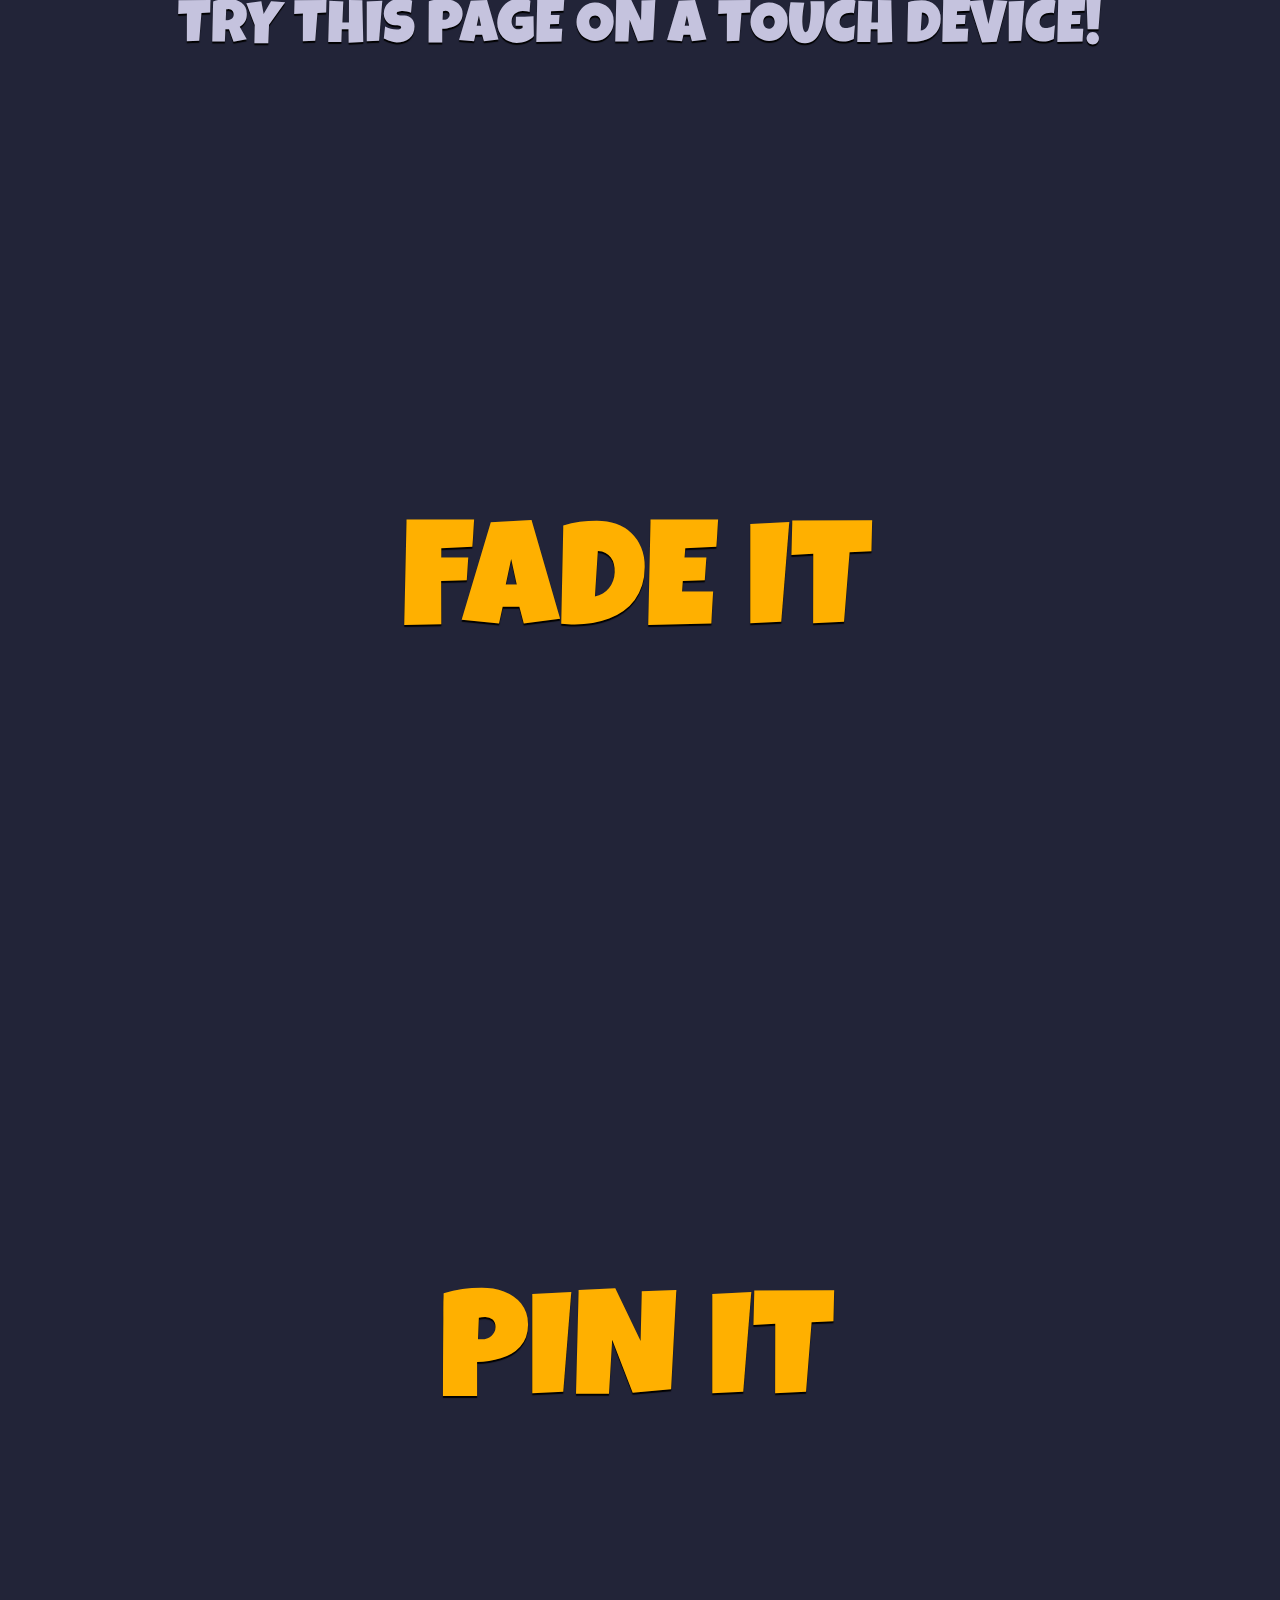
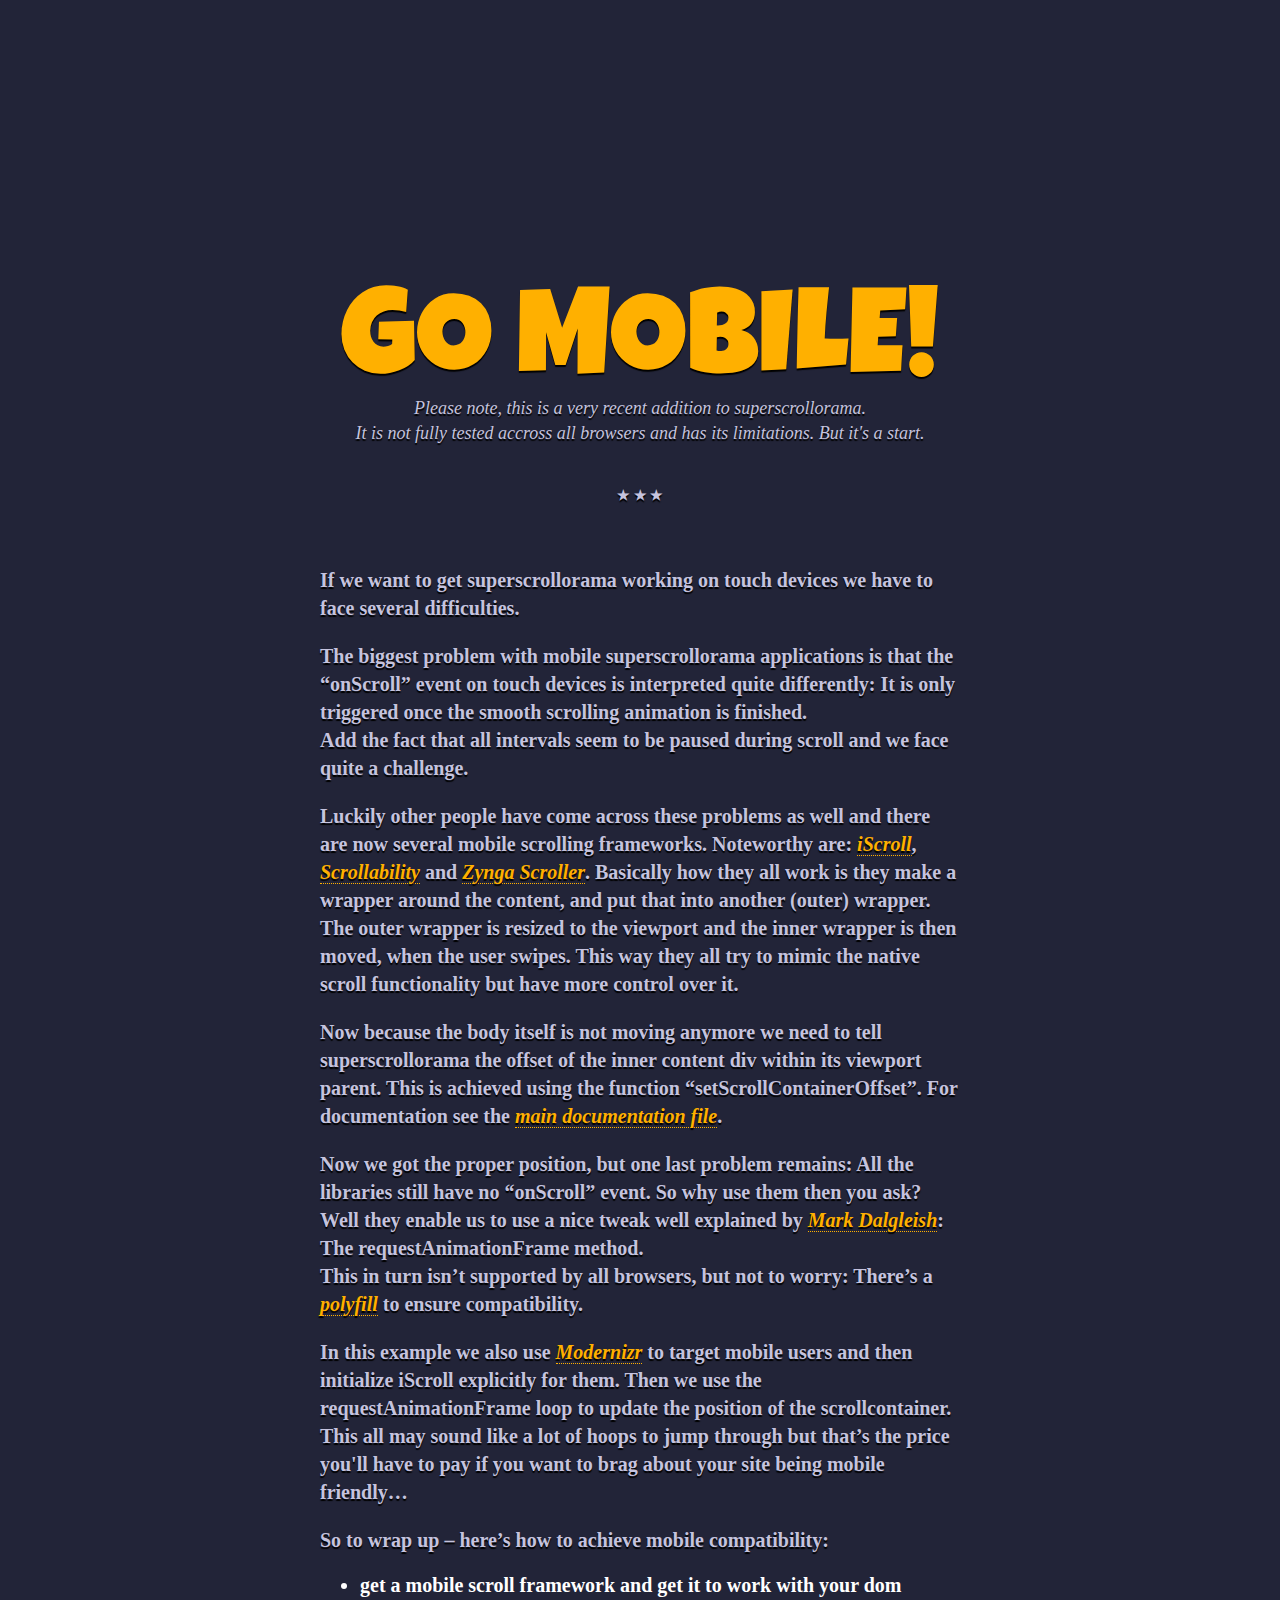
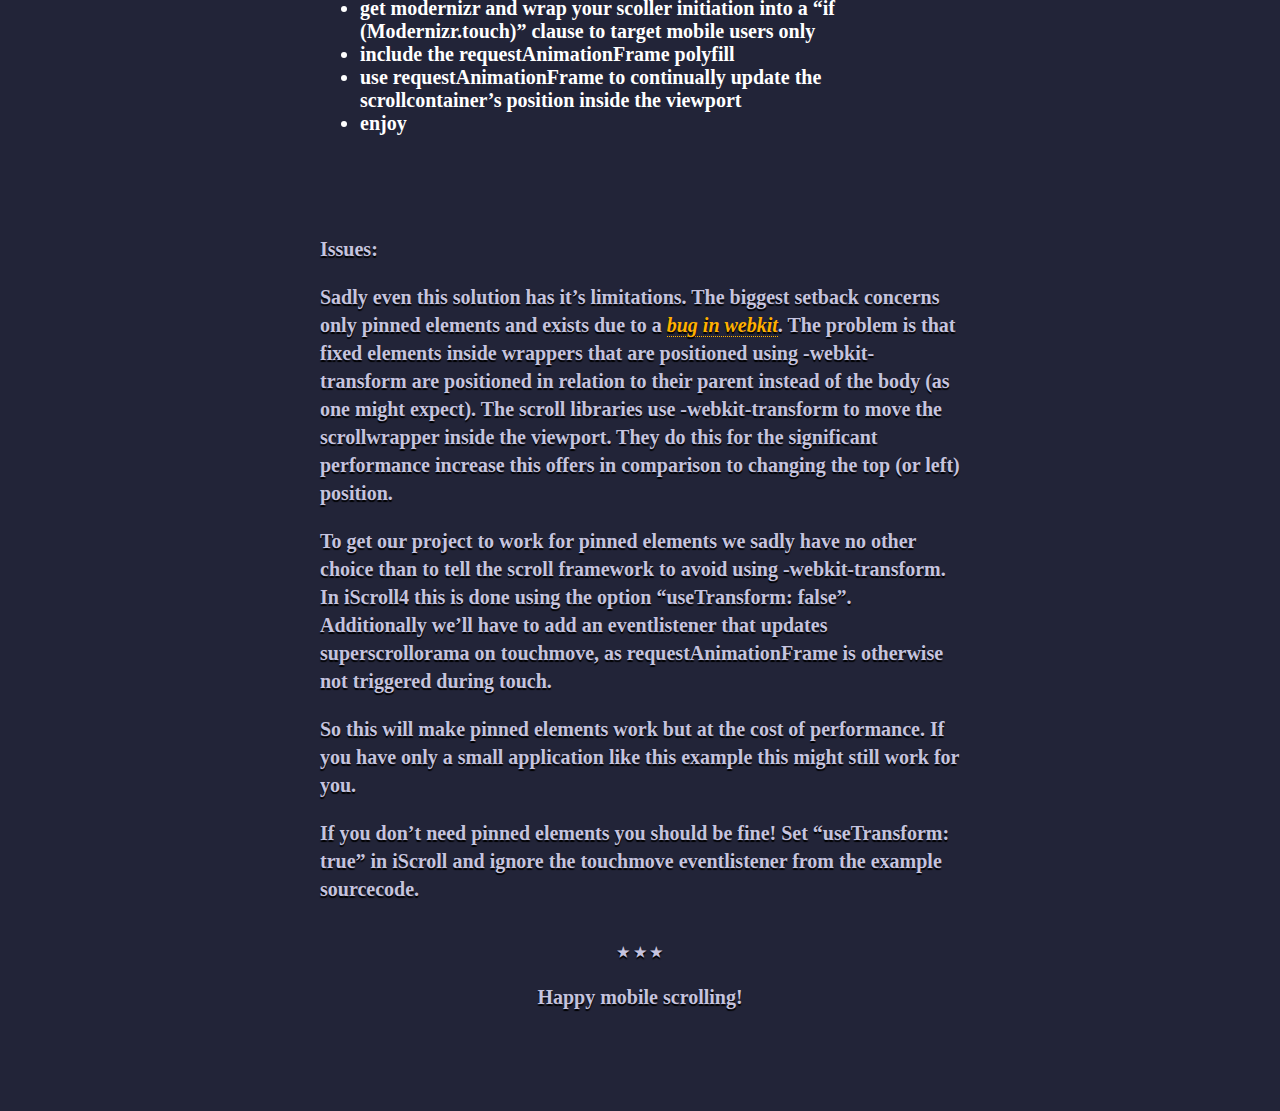
<file: johnpolacek-superscrollorama-4dd96b8/simpledemo_mobile.html>
<!DOCTYPE html>
<html lang="en">
<head>
	<meta charset="utf-8"> 
	<meta http-equiv="X-UA-Compatible" content="IE=edge,chrome=1"> 
	<title>SUPERSCROLLORAMA - Mobile Demo</title>
	
	<link href='http://fonts.googleapis.com/css?family=Luckiest+Guy' rel='stylesheet' type='text/css'>
	<link rel="stylesheet" href="css/normalize.css" type="text/css">
	<link rel="stylesheet" href="css/style.css" type="text/css">
	<style>
		/* make overflow hidden from viewport on touch devices */
		.touch #viewport-wrapper {
			overflow: hidden;
		}
	</style>
</head>
<body class="mobile-demo">
<div id="viewport-wrapper">
	<div id="content-wrapper">

		<h3>Try this page on a touch device!</h3>
		<div id="examples-1">
			<h2 id="fade-it">Fade It</h2>
			<h2 id="pin-it">Pin It</h2>
		</div>
		
		<div id="howtouse">
			<h1>Go mobile!</h1>
			<div id="caution">
				<p class="disclaimer">Please note, this is a very recent addition to superscrollorama.<br>It is not fully tested accross all browsers and has its limitations. But it's a start.</p>
			</div>
			<p class="divider">&#9733; &#9733; &#9733;</p>
			<div id="instructions">
				<p>If we want to get superscrollorama working on touch devices we have to face several difficulties.</p>
				<p>The biggest problem with mobile superscrollorama applications is that the “onScroll” event on touch devices is interpreted quite differently: It is only triggered once the smooth scrolling animation is finished.<br>
					Add the fact that all intervals seem to be paused during scroll and we face quite a challenge.</p>
				<p>Luckily other people have come across these problems as well and there are now several mobile scrolling frameworks. Noteworthy are: <a href="http://cubiq.org/iscroll-4" target="_blank">iScroll</a>, <a href="joehewitt.github.com/scrollability/" target="_blank">Scrollability</a> and <a href="http://zynga.github.com/scroller/" target="_blank">Zynga Scroller</a>. Basically how they all work is they make a wrapper around the content, and put that into another (outer) wrapper. The outer wrapper is resized to the viewport and the inner wrapper is then moved, when the user swipes. This way they all try to mimic the native scroll functionality but have more control over it.</p>
				<p>Now because the body itself is not moving anymore we need to tell superscrollorama the offset of the inner content div within its viewport parent. This is achieved using the function “setScrollContainerOffset”. For documentation see the <a href="index.html">main documentation file</a>.</p>
				<p>Now we got the proper position, but one last problem remains: All the libraries still have no “onScroll” event. So why use them then you ask? Well they enable us to use a nice tweak well explained by <a href="http://www.youtube.com/watch?&v=Ii5AkRNSVHg" target="_blank">Mark Dalgleish</a>:<br>
					The requestAnimationFrame method.<br>
					This in turn isn’t supported by all browsers, but not to worry: There’s a <a href="http://paulirish.com/2011/requestanimationframe-for-smart-animating/">polyfill</a> to ensure compatibility.</p>
				<p>In this example we also use <a href="http://modernizr.com/" target="_blank">Modernizr</a> to target mobile users and then initialize iScroll explicitly for them. Then we use the requestAnimationFrame loop to update the position of the scrollcontainer.<br>
					This all may sound like a lot of hoops to jump through but that’s the price you'll have to pay if you want to brag about your site being mobile friendly…</p>
				<p>
				So to wrap up – here’s how to achieve mobile compatibility:
				</p>
				<ul>
					<li>get a mobile scroll framework and get it to work with your dom</li>
					<li>get modernizr and wrap your scoller initiation into a “if (Modernizr.touch)” clause to target mobile users only</li>
					<li>include the requestAnimationFrame polyfill</li>
					<li>use requestAnimationFrame to continually update the scrollcontainer’s position inside the viewport</li>
					<li>enjoy</li>
				</ul>
				<p>
				Issues:
				</p>
				<p>Sadly even this solution has it’s limitations. The biggest setback concerns only pinned elements and exists due to a <a href="http://code.google.com/p/chromium/issues/detail?id=20574" target="_blank">bug in webkit</a>. The problem is that fixed elements inside wrappers that are positioned using -webkit-transform are positioned in relation to their parent instead of the body (as one might expect). The scroll libraries use -webkit-transform to move the scrollwrapper inside the viewport. They do this for the significant performance increase this offers in comparison to changing the top (or left) position.</p>
				<p>To get our project to work for pinned elements we sadly have no other choice than to tell the scroll framework to avoid using -webkit-transform. In iScroll4 this is done using the option “useTransform: false”. Additionally we’ll have to add an eventlistener that updates superscrollorama on touchmove, as requestAnimationFrame is otherwise not triggered during touch.</p>
				<p>So this will make pinned elements work but at the cost of performance. If you have only a small application like this example this might still work for you.</p>
				<p>If you don’t need pinned elements you should be fine! Set “useTransform: true” in iScroll and ignore the touchmove eventlistener from the example sourcecode.</p>
			</div>
			<p class="divider">&#9733; &#9733; &#9733;</p>
			<p>Happy mobile scrolling!</p>
		</div>

	</div>
</div>
	<script type="text/javascript" src="http://modernizr.com/downloads/modernizr-latest.js"></script>
	<script type="text/javascript" src="js/iscroll.js"></script>
	<script type="text/javascript" src="js/polyfill.requestAnimationFrame.js"></script>
	<script type="text/javascript" src="js/greensock/TweenMax.min.js"></script>
	<script src="http://ajax.googleapis.com/ajax/libs/jquery/1.9.1/jquery.min.js"></script>
  	<script>window.jQuery || document.write('<script src="_/js/jquery-1.9.1.min.js"><\/script>')</script>
  	<script src="js/jquery.superscrollorama.js"></script>
	<script>
		$(document).ready(function() {
			
			/* INIT SUPERSCROLLORAMA LIKE USUAL */
			
			var controller = $.superscrollorama();
			var tweenFade = TweenMax.to( $('#fade-it'), .5, {css:{opacity: 0}});
			var tweenColor = TweenMax.to( $('#pin-it'), .5, {css:{color: "#FF0000"}});
			controller.addTween('#fade-it', tweenFade, 450);
			controller.pin('#pin-it', 500, {offset: -100, anim: tweenColor});
			
			/* MOBILE IMPLEMENTATION OF SUPERSCROLLORAMA */
			
			if (Modernizr.touch) {
				var scrollPos = 0;
				// using iScroll but deacting -webkit-transform because pin wouldn't work becasue of a webkit bug: https://code.google.com/p/chromium/issues/detail?id=20574
				var myScroll = new iScroll('viewport-wrapper', {vScrollbar: true, hScroll: false, vScroll: true, bounce: false, useTransform: false, useTransition: false});
				function animationLoop () {
					// make sure to have the requestAnimationFrame polyfill by Paul Irish: https://gist.github.com/paulirish/1579671
					window.requestAnimationFrame(animationLoop);
					if (myScroll.y != scrollPos) { // if position has changed
						scrollPos = myScroll.y;
						// udate scrollcontainer position
						controller.setScrollContainerOffset(0, -myScroll.y);
						// force an immediate update
						controller.triggerCheckAnim(true);
					}
				}
				// when deactivating transform in iScroll (useTransform:false) requestAnimationFrame is not triggered during touchmove
				$("#viewport-wrapper").get(0).addEventListener("touchmove", function() {
					animationLoop ();
				});
				
				animationLoop ();
			}
		});
	</script>

</body></html>
</file>
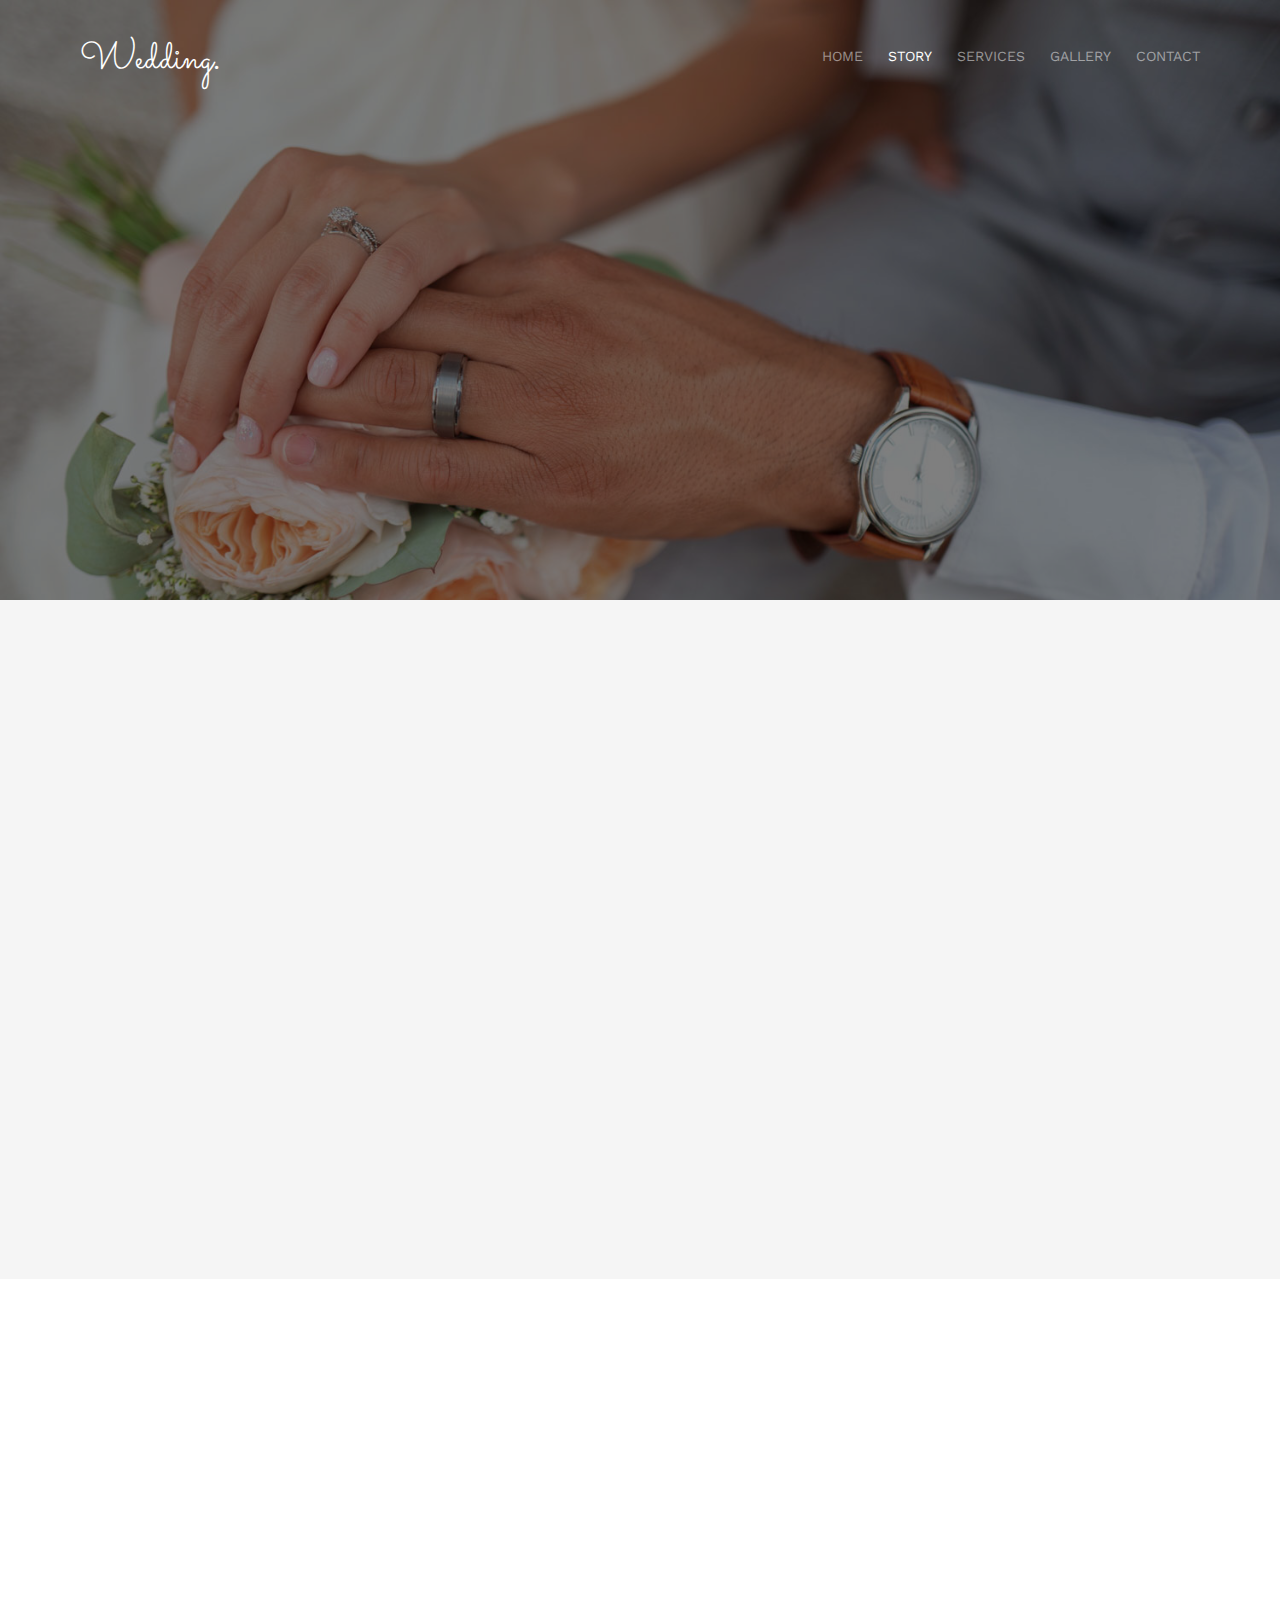
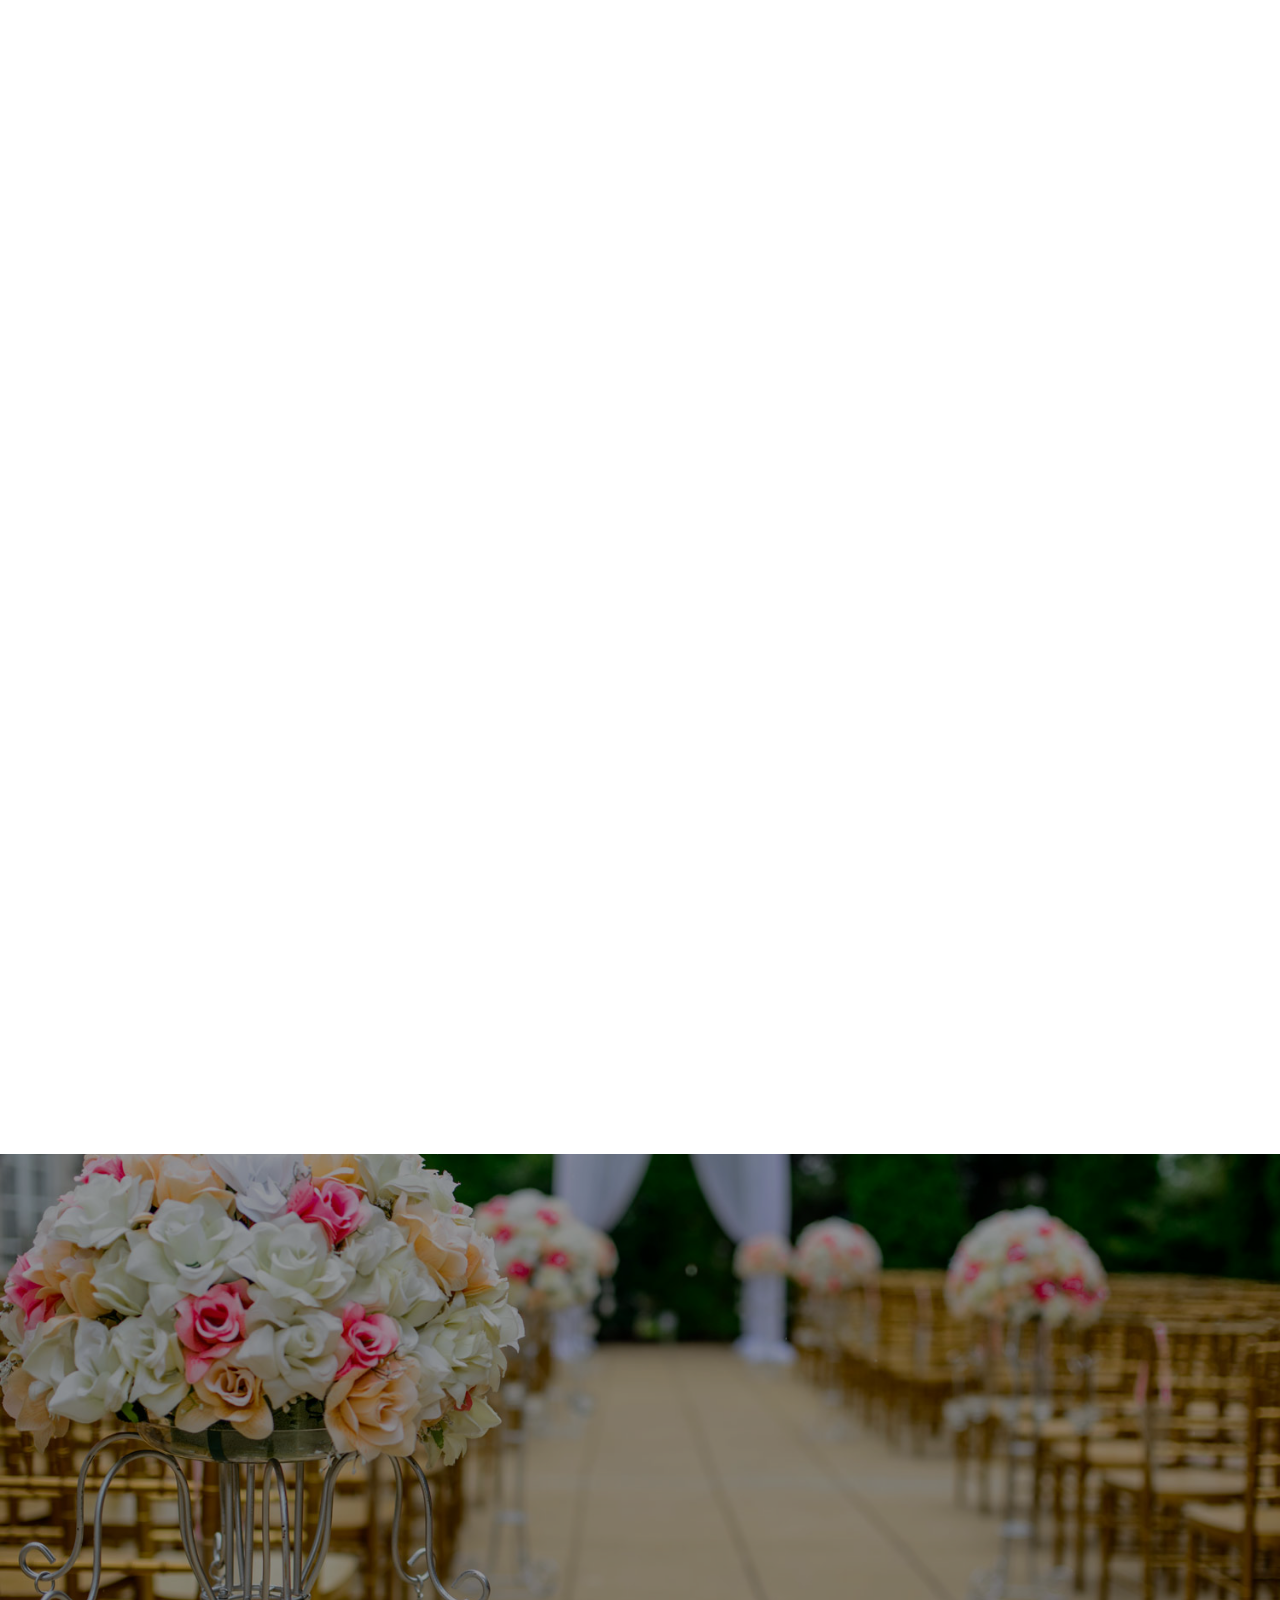
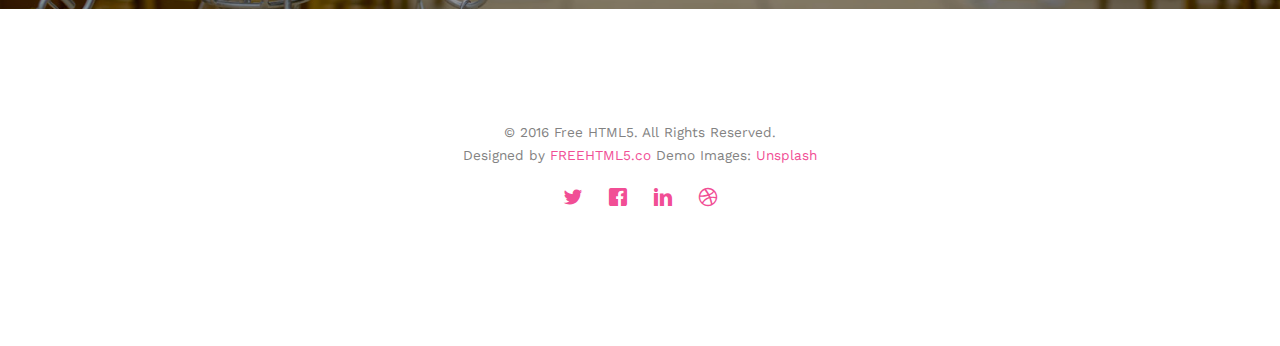
<file: wedding-master/about.html>
<!DOCTYPE html>
<!--[if lt IE 7]>      <html class="no-js lt-ie9 lt-ie8 lt-ie7"> <![endif]-->
<!--[if IE 7]>         <html class="no-js lt-ie9 lt-ie8"> <![endif]-->
<!--[if IE 8]>         <html class="no-js lt-ie9"> <![endif]-->
<!--[if gt IE 8]><!--> <html class="no-js"> <!--<![endif]-->
	<head>
	<meta charset="utf-8">
	<meta http-equiv="X-UA-Compatible" content="IE=edge">
	<title>Wedding &mdash; 100% Free Fully Responsive HTML5 Template by FREEHTML5.co</title>
	<meta name="viewport" content="width=device-width, initial-scale=1">
	<meta name="description" content="Free HTML5 Template by FREEHTML5.CO" />
	<meta name="keywords" content="free html5, free template, free bootstrap, html5, css3, mobile first, responsive" />
	<meta name="author" content="FREEHTML5.CO" />

  <!-- 
	//////////////////////////////////////////////////////

	FREE HTML5 TEMPLATE 
	DESIGNED & DEVELOPED by FREEHTML5.CO
		
	Website: 		http://freehtml5.co/
	Email: 			info@freehtml5.co
	Twitter: 		http://twitter.com/fh5co
	Facebook: 		https://www.facebook.com/fh5co

	//////////////////////////////////////////////////////
	 -->

  	<!-- Facebook and Twitter integration -->
	<meta property="og:title" content=""/>
	<meta property="og:image" content=""/>
	<meta property="og:url" content=""/>
	<meta property="og:site_name" content=""/>
	<meta property="og:description" content=""/>
	<meta name="twitter:title" content="" />
	<meta name="twitter:image" content="" />
	<meta name="twitter:url" content="" />
	<meta name="twitter:card" content="" />

	<link href='https://fonts.googleapis.com/css?family=Work+Sans:400,300,600,400italic,700' rel='stylesheet' type='text/css'>
	<link href="https://fonts.googleapis.com/css?family=Sacramento" rel="stylesheet">
	
	<!-- Animate.css -->
	<link rel="stylesheet" href="css/animate.css">
	<!-- Icomoon Icon Fonts-->
	<link rel="stylesheet" href="css/icomoon.css">
	<!-- Bootstrap  -->
	<link rel="stylesheet" href="css/bootstrap.css">

	<!-- Magnific Popup -->
	<link rel="stylesheet" href="css/magnific-popup.css">

	<!-- Owl Carousel  -->
	<link rel="stylesheet" href="css/owl.carousel.min.css">
	<link rel="stylesheet" href="css/owl.theme.default.min.css">

	<!-- Theme style  -->
	<link rel="stylesheet" href="css/style.css">

	<!-- Modernizr JS -->
	<script src="js/modernizr-2.6.2.min.js"></script>
	<!-- FOR IE9 below -->
	<!--[if lt IE 9]>
	<script src="js/respond.min.js"></script>
	<![endif]-->

	</head>
	<body>
		
	<div class="fh5co-loader"></div>
	
	<div id="page">
	<nav class="fh5co-nav" role="navigation">
		<div class="container">
			<div class="row">
				<div class="col-xs-2">
					<div id="fh5co-logo"><a href="index.html">Wedding<strong>.</strong></a></div>
				</div>
				<div class="col-xs-10 text-right menu-1">
					<ul>
						<li><a href="index.html">Home</a></li>
						<li class="active"><a href="about.html">Story</a></li>
						<li class="has-dropdown">
							<a href="services.html">Services</a>
							<ul class="dropdown">
								<li><a href="#">Web Design</a></li>
								<li><a href="#">eCommerce</a></li>
								<li><a href="#">Branding</a></li>
								<li><a href="#">API</a></li>
							</ul>
						</li>
						<li class="has-dropdown">
							<a href="gallery.html">Gallery</a>
							<ul class="dropdown">
								<li><a href="#">HTML5</a></li>
								<li><a href="#">CSS3</a></li>
								<li><a href="#">Sass</a></li>
								<li><a href="#">jQuery</a></li>
							</ul>
						</li>
						<li><a href="contact.html">Contact</a></li>
					</ul>
				</div>
			</div>
			
		</div>
	</nav>

	<header id="fh5co-header" class="fh5co-cover fh5co-cover-sm" role="banner" style="background-image:url(images/img_bg_1.jpg);">
		<div class="overlay"></div>
		<div class="fh5co-container">
			<div class="row">
				<div class="col-md-8 col-md-offset-2 text-center">
					<div class="display-t">
						<div class="display-tc animate-box" data-animate-effect="fadeIn">
							<h1>Couple Story</h1>
							<h2>Free HTML5 templates Made by <a href="http://freehtml5.co" target="_blank">FreeHTML5.co</a></h2>
						</div>
					</div>
				</div>
			</div>
		</div>
	</header>

	<div id="fh5co-couple" class="fh5co-section-gray">
		<div class="container">
			<div class="row">
				<div class="col-md-8 col-md-offset-2 text-center fh5co-heading animate-box">
					<h2>Hello!</h2>
					<h3>November 28th, 2016 New York, USA</h3>
					<p>We invited you to celebrate our wedding</p>
				</div>
			</div>
			<div class="couple-wrap animate-box">
				<div class="couple-half">
					<div class="groom">
						<img src="images/groom.jpg" alt="groom" class="img-responsive">
					</div>
					<div class="desc-groom">
						<h3>Joefrey Mahusay</h3>
						<p>Far far away, behind the word mountains, far from the countries Vokalia and Consonantia, there live the blind texts. Separated they live in Bookmarksgrove</p>
					</div>
				</div>
				<p class="heart text-center"><i class="icon-heart2"></i></p>
				<div class="couple-half">
					<div class="bride">
						<img src="images/bride.jpg" alt="groom" class="img-responsive">
					</div>
					<div class="desc-bride">
						<h3>Sheila Mahusay</h3>
						<p>Far far away, behind the word mountains, far from the countries Vokalia and Consonantia, there live the blind texts. Separated they live in Bookmarksgrove</p>
					</div>
				</div>
			</div>
		</div>
	</div>

	<div id="fh5co-couple-story">
		<div class="container">
			<div class="row">
				<div class="col-md-8 col-md-offset-2 text-center fh5co-heading animate-box">
					<span>We Love Each Other</span>
					<h2>Our Story</h2>
					<p>Far far away, behind the word mountains, far from the countries Vokalia and Consonantia, there live the blind texts.</p>
				</div>
			</div>
			<div class="row">
				<div class="col-md-12 col-md-offset-0">
					<ul class="timeline animate-box">
						<li class="animate-box">
							<div class="timeline-badge" style="background-image:url(images/couple-1.jpg);"></div>
							<div class="timeline-panel">
								<div class="timeline-heading">
									<h3 class="timeline-title">First We Meet</h3>
									<span class="date">December 25, 2015</span>
								</div>
								<div class="timeline-body">
									<p>Far far away, behind the word mountains, far from the countries Vokalia and Consonantia, there live the blind texts. Separated they live in Bookmarksgrove right at the coast of the Semantics, a large language ocean.</p>
								</div>
							</div>
						</li>
						<li class="timeline-inverted animate-box">
							<div class="timeline-badge" style="background-image:url(images/couple-2.jpg);"></div>
							<div class="timeline-panel">
								<div class="timeline-heading">
									<h3 class="timeline-title">First Date</h3>
									<span class="date">December 28, 2015</span>
								</div>
								<div class="timeline-body">
									<p>Far far away, behind the word mountains, far from the countries Vokalia and Consonantia, there live the blind texts. Separated they live in Bookmarksgrove right at the coast of the Semantics, a large language ocean.</p>
								</div>
							</div>
						</li>
						<li class="animate-box">
							<div class="timeline-badge" style="background-image:url(images/couple-3.jpg);"></div>
							<div class="timeline-panel">
								<div class="timeline-heading">
									<h3 class="timeline-title">In A Relationship</h3>
									<span class="date">January 1, 2016</span>
								</div>
								<div class="timeline-body">
									<p>Far far away, behind the word mountains, far from the countries Vokalia and Consonantia, there live the blind texts. Separated they live in Bookmarksgrove right at the coast of the Semantics, a large language ocean.</p>
								</div>
							</div>
						</li>
			    	</ul>
				</div>
			</div>
		</div>
	</div>

	<div id="fh5co-started" class="fh5co-bg" style="background-image:url(images/img_bg_4.jpg);">
		<div class="overlay"></div>
		<div class="container">
			<div class="row animate-box">
				<div class="col-md-8 col-md-offset-2 text-center fh5co-heading">
					<h2>Are You Attending?</h2>
					<p>Please Fill-up the form to notify you that you're attending. Thanks.</p>
				</div>
			</div>
			<div class="row animate-box">
				<div class="col-md-10 col-md-offset-1">
					<form class="form-inline">
						<div class="col-md-4 col-sm-4">
							<div class="form-group">
								<label for="name" class="sr-only">Name</label>
								<input type="name" class="form-control" id="name" placeholder="Name">
							</div>
						</div>
						<div class="col-md-4 col-sm-4">
							<div class="form-group">
								<label for="email" class="sr-only">Email</label>
								<input type="email" class="form-control" id="email" placeholder="Email">
							</div>
						</div>
						<div class="col-md-4 col-sm-4">
							<button type="submit" class="btn btn-default btn-block">I am Attending</button>
						</div>
					</form>
				</div>
			</div>
		</div>
	</div>

	<footer id="fh5co-footer" role="contentinfo">
		<div class="container">
			<!-- <div class="row row-pb-md">
				<div class="col-md-4 fh5co-widget">
					<h3>The Company</h3>
					<p>Facilis ipsum reprehenderit nemo molestias. Aut cum mollitia reprehenderit. Eos cumque dicta adipisci architecto culpa amet.</p>
					<p><a href="#">Learn More</a></p>
				</div>
				<div class="col-md-2 col-sm-4 col-xs-6 col-md-push-1">
					<ul class="fh5co-footer-links">
						<li><a href="#">About</a></li>
						<li><a href="#">Help</a></li>
						<li><a href="#">Contact</a></li>
						<li><a href="#">Terms</a></li>
						<li><a href="#">Meetups</a></li>
					</ul>
				</div>

				<div class="col-md-2 col-sm-4 col-xs-6 col-md-push-1">
					<ul class="fh5co-footer-links">
						<li><a href="#">Shop</a></li>
						<li><a href="#">Privacy</a></li>
						<li><a href="#">Testimonials</a></li>
						<li><a href="#">Handbook</a></li>
						<li><a href="#">Held Desk</a></li>
					</ul>
				</div>

				<div class="col-md-2 col-sm-4 col-xs-6 col-md-push-1">
					<ul class="fh5co-footer-links">
						<li><a href="#">Find Designers</a></li>
						<li><a href="#">Find Deelopers</a></li>
						<li><a href="#">Teams</a></li>
						<li><a href="#">Advertise</a></li>
						<li><a href="#">API</a></li>
					</ul>
				</div>
			</div> -->

			<div class="row copyright">
				<div class="col-md-12 text-center">
					<p>
						<small class="block">&copy; 2016 Free HTML5. All Rights Reserved.</small> 
						<small class="block">Designed by <a href="http://freehtml5.co/" target="_blank">FREEHTML5.co</a> Demo Images: <a href="http://unsplash.co/" target="_blank">Unsplash</a></small>
					</p>
					<p>
						<ul class="fh5co-social-icons">
							<li><a href="#"><i class="icon-twitter"></i></a></li>
							<li><a href="#"><i class="icon-facebook"></i></a></li>
							<li><a href="#"><i class="icon-linkedin"></i></a></li>
							<li><a href="#"><i class="icon-dribbble"></i></a></li>
						</ul>
					</p>
				</div>
			</div>

		</div>
	</footer>
	</div>

	<div class="gototop js-top">
		<a href="#" class="js-gotop"><i class="icon-arrow-up"></i></a>
	</div>
	
	<!-- jQuery -->
	<script src="js/jquery.min.js"></script>
	<!-- jQuery Easing -->
	<script src="js/jquery.easing.1.3.js"></script>
	<!-- Bootstrap -->
	<script src="js/bootstrap.min.js"></script>
	<!-- Waypoints -->
	<script src="js/jquery.waypoints.min.js"></script>
	<!-- Carousel -->
	<script src="js/owl.carousel.min.js"></script>
	<!-- countTo -->
	<script src="js/jquery.countTo.js"></script>

	<!-- Stellar -->
	<script src="js/jquery.stellar.min.js"></script>
	<!-- Magnific Popup -->
	<script src="js/jquery.magnific-popup.min.js"></script>
	<script src="js/magnific-popup-options.js"></script>

	<!-- Main -->
	<script src="js/main.js"></script>

	</body>
</html>
</file>
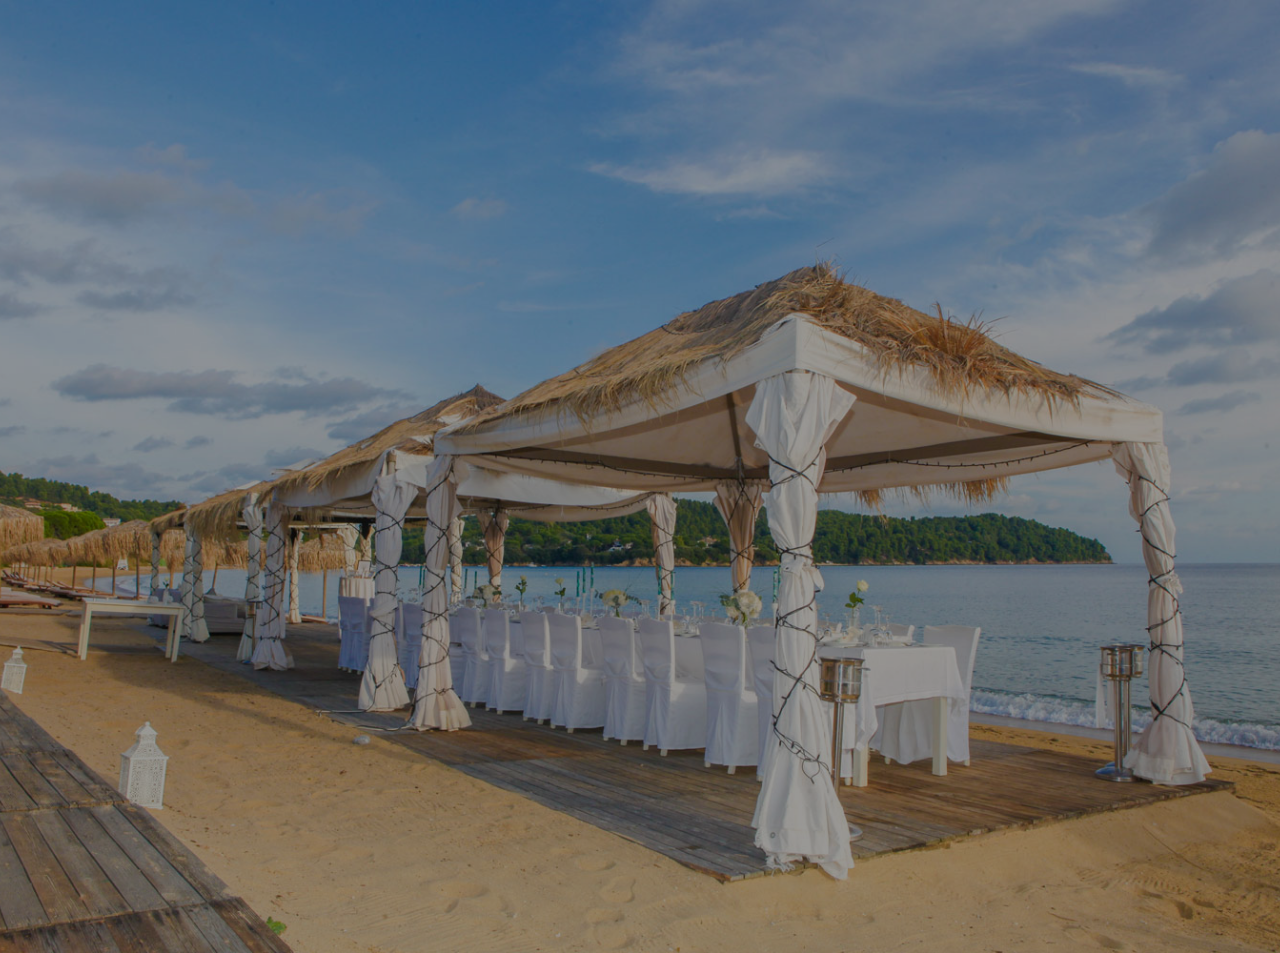
<file: wedding-master/cover.html>
<!DOCTYPE html>
	<head>
		<meta charset="utf-8">
    	<meta http-equiv="Cache-Control" content="no-cache">
		<meta http-equiv="X-UA-Compatible" content="IE=edge">
  		<link rel="icon" href="images\invitation.gif">
		<title>Wedding Eveline & Bimo</title>
		<meta name="viewport" content="width=device-width, initial-scale=1">

		<link href='https://fonts.googleapis.com/css?family=Work+Sans:400,300,600,400italic,700' rel='stylesheet' type='text/css'>
		<link href="https://fonts.googleapis.com/css?family=Sacramento" rel="stylesheet">
		
		<!-- Animate.css -->
		<link rel="stylesheet" href="css/animate.css">
		<!-- Icomoon Icon Fonts-->
		<link rel="stylesheet" href="css/icomoon.css">
		<!-- Bootstrap  -->
		<link rel="stylesheet" href="css/bootstrap.css">

		<!-- Magnific Popup -->
		<link rel="stylesheet" href="css/magnific-popup.css">

		<!-- Owl Carousel  -->
		<link rel="stylesheet" href="css/owl.carousel.min.css">
		<link rel="stylesheet" href="css/owl.theme.default.min.css">

		<!-- Theme style  -->
		<link rel="stylesheet" href="css/style.css">

		<!-- Modernizr JS -->
		<script src="js/modernizr-2.6.2.min.js"></script>
		<script src="https://ajax.googleapis.com/ajax/libs/jquery/2.1.4/jquery.min.js"></script>
		<!-- FOR IE9 below -->
		<!--[if lt IE 9]>
		<script src="js/respond.min.js"></script>
		<![endif]-->
	</head>
	<body oncontextmenu="return false;">
		<div id="fh5co-event" class="fh5co-bg" style="background-image:url(images/img_bg_3.jpg); display: block; height: 953px;">
			<div class="overlay"></div>
			<div class="container" style="padding-left: 8px;">
				<div class="row">
					<div class="col-md-8 col-md-offset-2 text-center fh5co-heading animate-box">
						<span style="font-size: 20px;">Dear,</span>
						<h2 style="font-size: 75px;">Foggingspeed</h2>
					</div>
				</div>
				<div class="row">
					<div id="btn_open" class="col-md-8 col-md-offset-2 text-center fh5co-heading animate-box">
						<div id="open_card" class="text-center animate-box">
							<button type="button" class="openBtn text-center fh5co-heading animate-box" onclick="window.location.href='main.html'">
								<a style="color: white;">Open Invitation</a><img src="images\open.gif" style="width: 65px;margin-top: 0px">
							</button>
						</div>
					</div>
				</div>
			</div>
		</div>
		
		<!-- jQuery -->
		<script src="js/jquery.min.js"></script>
		<!-- jQuery Easing -->
		<script src="js/jquery.easing.1.3.js"></script>
		<!-- Bootstrap -->
		<script src="js/bootstrap.min.js"></script>
		<!-- Waypoints -->
		<script src="js/jquery.waypoints.min.js"></script>
		<!-- Carousel -->
		<script src="js/owl.carousel.min.js"></script>
		<!-- countTo -->
		<script src="js/jquery.countTo.js"></script>

		<!-- Stellar -->
		<script src="js/jquery.stellar.min.js"></script>
		<!-- Magnific Popup -->
		<script src="js/jquery.magnific-popup.min.js"></script>
		<script src="js/magnific-popup-options.js"></script>

		<script src="js/simplyCountdown.js"></script>
		<!-- Main -->
		<script src="js/main.js"></script>
		<script src="js/script.js"></script>
	</body>
</html>
</file>
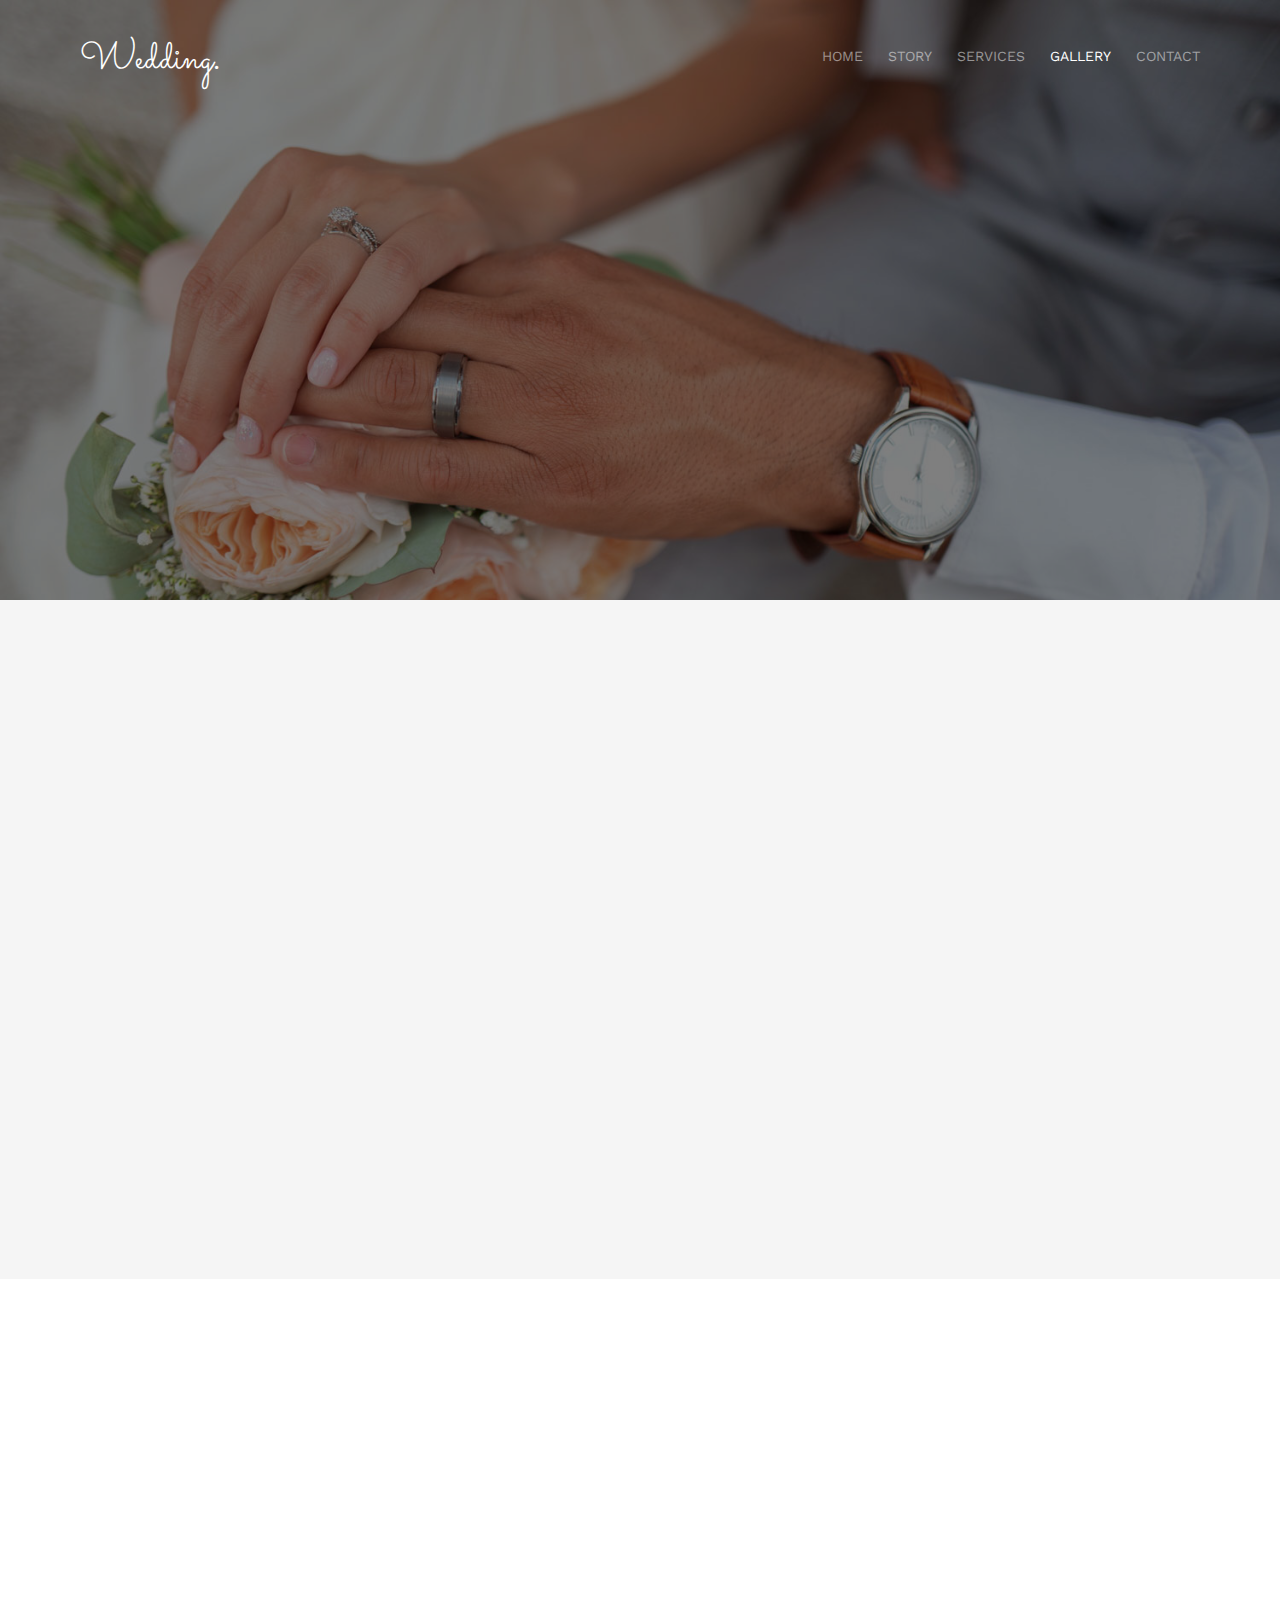
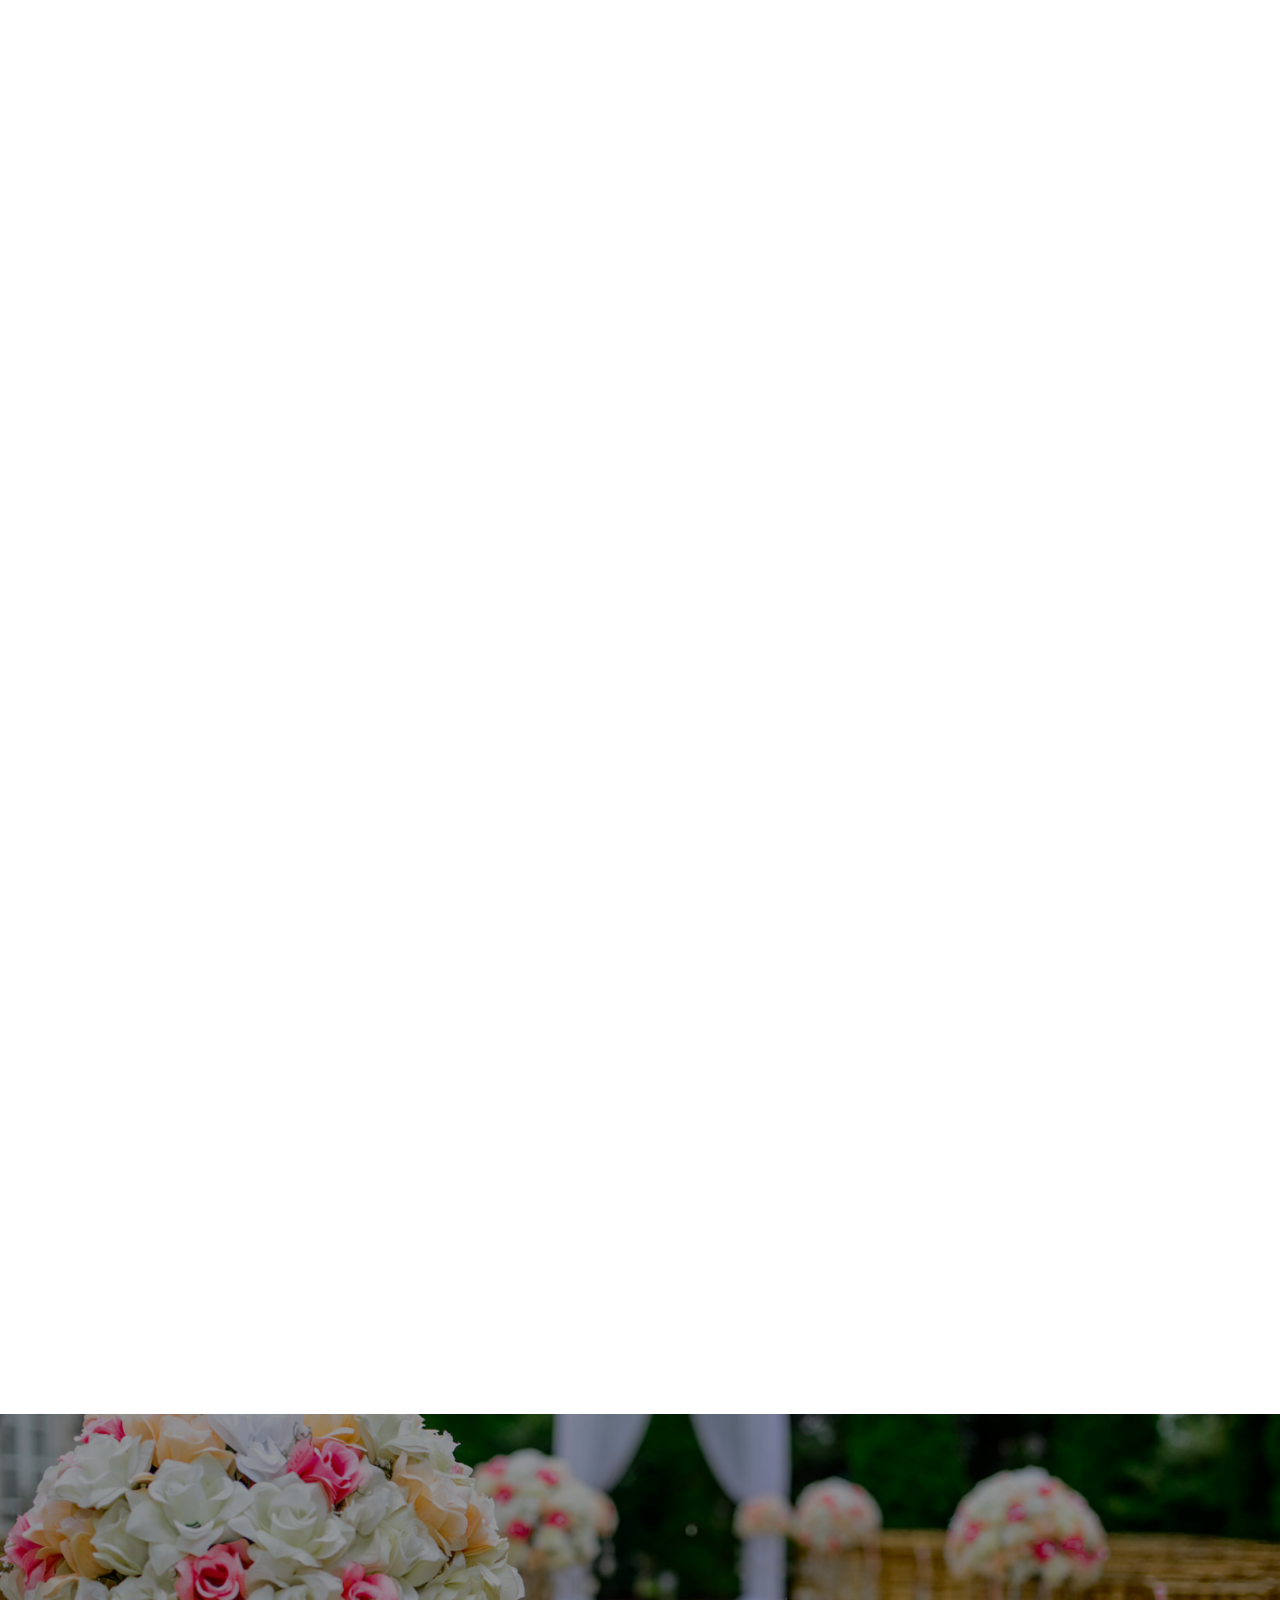
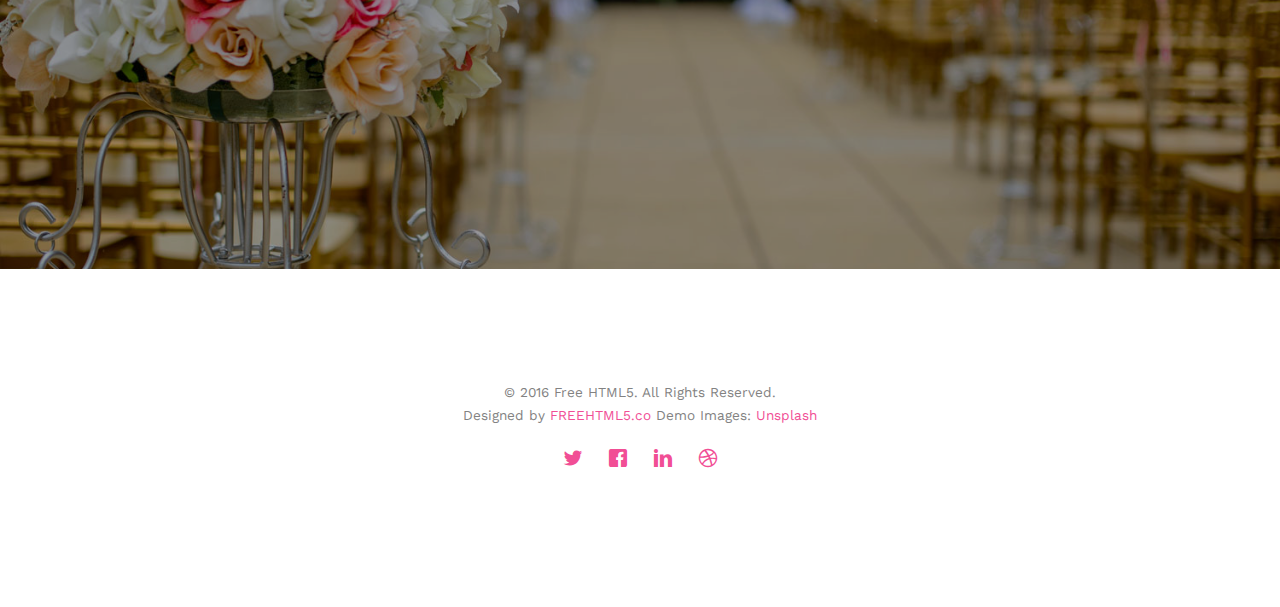
<file: wedding-master/gallery.html>
<!DOCTYPE html>
<!--[if lt IE 7]>      <html class="no-js lt-ie9 lt-ie8 lt-ie7"> <![endif]-->
<!--[if IE 7]>         <html class="no-js lt-ie9 lt-ie8"> <![endif]-->
<!--[if IE 8]>         <html class="no-js lt-ie9"> <![endif]-->
<!--[if gt IE 8]><!--> <html class="no-js"> <!--<![endif]-->
	<head>
	<meta charset="utf-8">
	<meta http-equiv="X-UA-Compatible" content="IE=edge">
	<title>Wedding &mdash; 100% Free Fully Responsive HTML5 Template by FREEHTML5.co</title>
	<meta name="viewport" content="width=device-width, initial-scale=1">
	<meta name="description" content="Free HTML5 Template by FREEHTML5.CO" />
	<meta name="keywords" content="free html5, free template, free bootstrap, html5, css3, mobile first, responsive" />
	<meta name="author" content="FREEHTML5.CO" />

  <!-- 
	//////////////////////////////////////////////////////

	FREE HTML5 TEMPLATE 
	DESIGNED & DEVELOPED by FREEHTML5.CO
		
	Website: 		http://freehtml5.co/
	Email: 			info@freehtml5.co
	Twitter: 		http://twitter.com/fh5co
	Facebook: 		https://www.facebook.com/fh5co

	//////////////////////////////////////////////////////
	 -->

  	<!-- Facebook and Twitter integration -->
	<meta property="og:title" content=""/>
	<meta property="og:image" content=""/>
	<meta property="og:url" content=""/>
	<meta property="og:site_name" content=""/>
	<meta property="og:description" content=""/>
	<meta name="twitter:title" content="" />
	<meta name="twitter:image" content="" />
	<meta name="twitter:url" content="" />
	<meta name="twitter:card" content="" />

	<link href='https://fonts.googleapis.com/css?family=Work+Sans:400,300,600,400italic,700' rel='stylesheet' type='text/css'>
	<link href="https://fonts.googleapis.com/css?family=Sacramento" rel="stylesheet">
	
	<!-- Animate.css -->
	<link rel="stylesheet" href="css/animate.css">
	<!-- Icomoon Icon Fonts-->
	<link rel="stylesheet" href="css/icomoon.css">
	<!-- Bootstrap  -->
	<link rel="stylesheet" href="css/bootstrap.css">

	<!-- Magnific Popup -->
	<link rel="stylesheet" href="css/magnific-popup.css">

	<!-- Owl Carousel  -->
	<link rel="stylesheet" href="css/owl.carousel.min.css">
	<link rel="stylesheet" href="css/owl.theme.default.min.css">

	<!-- Theme style  -->
	<link rel="stylesheet" href="css/style.css">

	<!-- Modernizr JS -->
	<script src="js/modernizr-2.6.2.min.js"></script>
	<!-- FOR IE9 below -->
	<!--[if lt IE 9]>
	<script src="js/respond.min.js"></script>
	<![endif]-->

	</head>
	<body>
		
	<div class="fh5co-loader"></div>
	
	<div id="page">
	<nav class="fh5co-nav" role="navigation">
		<div class="container">
			<div class="row">
				<div class="col-xs-2">
					<div id="fh5co-logo"><a href="index.html">Wedding<strong>.</strong></a></div>
				</div>
				<div class="col-xs-10 text-right menu-1">
					<ul>
						<li><a href="index.html">Home</a></li>
						<li><a href="about.html">Story</a></li>
						<li class="has-dropdown">
							<a href="services.html">Services</a>
							<ul class="dropdown">
								<li><a href="#">Web Design</a></li>
								<li><a href="#">eCommerce</a></li>
								<li><a href="#">Branding</a></li>
								<li><a href="#">API</a></li>
							</ul>
						</li>
						<li class="has-dropdown active">
							<a href="gallery.html">Gallery</a>
							<ul class="dropdown">
								<li><a href="#">HTML5</a></li>
								<li><a href="#">CSS3</a></li>
								<li><a href="#">Sass</a></li>
								<li><a href="#">jQuery</a></li>
							</ul>
						</li>
						<li><a href="contact.html">Contact</a></li>
					</ul>
				</div>
			</div>
			
		</div>
	</nav>

	<header id="fh5co-header" class="fh5co-cover fh5co-cover-sm" role="banner" style="background-image:url(images/img_bg_1.jpg);">
		<div class="overlay"></div>
		<div class="fh5co-container">
			<div class="row">
				<div class="col-md-8 col-md-offset-2 text-center">
					<div class="display-t">
						<div class="display-tc animate-box" data-animate-effect="fadeIn">
							<h1>Gallery</h1>
							<h2>Free html5 templates Made by <a href="http://freehtml5.co" target="_blank">FreeHTML5.co</a></h2>
						</div>
					</div>
				</div>
			</div>
		</div>
	</header>

	<div id="fh5co-couple" class="fh5co-section-gray">
		<div class="container">
			<div class="row">
				<div class="col-md-8 col-md-offset-2 text-center fh5co-heading animate-box">
					<h2>Hello!</h2>
					<h3>November 28th, 2016 New York, USA</h3>
					<p>We invited you to celebrate our wedding</p>
				</div>
			</div>
			<div class="couple-wrap animate-box">
				<div class="couple-half">
					<div class="groom">
						<img src="images/groom.jpg" alt="groom" class="img-responsive">
					</div>
					<div class="desc-groom">
						<h3>Joefrey Mahusay</h3>
						<p>Far far away, behind the word mountains, far from the countries Vokalia and Consonantia, there live the blind texts. Separated they live in Bookmarksgrove</p>
					</div>
				</div>
				<p class="heart text-center"><i class="icon-heart2"></i></p>
				<div class="couple-half">
					<div class="bride">
						<img src="images/bride.jpg" alt="groom" class="img-responsive">
					</div>
					<div class="desc-bride">
						<h3>Sheila Mahusay</h3>
						<p>Far far away, behind the word mountains, far from the countries Vokalia and Consonantia, there live the blind texts. Separated they live in Bookmarksgrove</p>
					</div>
				</div>
			</div>
		</div>
	</div>

	<div id="fh5co-gallery">
		<div class="container">
			<div class="row">
				<div class="col-md-8 col-md-offset-2 text-center fh5co-heading animate-box">
					<span>Our Memories</span>
					<h2>Wedding Gallery</h2>
					<p>Far far away, behind the word mountains, far from the countries Vokalia and Consonantia, there live the blind texts.</p>
				</div>
			</div>
			<div class="row row-bottom-padded-md">
				<div class="col-md-12">
					<ul id="fh5co-gallery-list">
						
						<li class="one-third animate-box" data-animate-effect="fadeIn" style="background-image: url(images/gallery-1.jpg); "> 
						<a href="images/gallery-1.jpg">
							<div class="case-studies-summary">
								<span>14 Photos</span>
								<h2>Two Glas of Juice</h2>
							</div>
						</a>
					</li>
					<li class="one-third animate-box" data-animate-effect="fadeIn" style="background-image: url(images/gallery-2.jpg); ">
						<a href="#" class="color-2">
							<div class="case-studies-summary">
								<span>30 Photos</span>
								<h2>Timer starts now!</h2>
							</div>
						</a>
					</li>


					<li class="one-third animate-box" data-animate-effect="fadeIn" style="background-image: url(images/gallery-3.jpg); ">
						<a href="#" class="color-3">
							<div class="case-studies-summary">
								<span>90 Photos</span>
								<h2>Beautiful sunset</h2>
							</div>
						</a>
					</li>
					<li class="one-third animate-box" data-animate-effect="fadeIn" style="background-image: url(images/gallery-4.jpg); ">
						<a href="#" class="color-4">
							<div class="case-studies-summary">
								<span>12 Photos</span>
								<h2>Company's Conference Room</h2>
							</div>
						</a>
					</li>

						<li class="one-third animate-box" data-animate-effect="fadeIn" style="background-image: url(images/gallery-5.jpg); ">
							<a href="#" class="color-3">
								<div class="case-studies-summary">
									<span>50 Photos</span>
									<h2>Useful baskets</h2>
								</div>
							</a>
						</li>
						<li class="one-third animate-box" data-animate-effect="fadeIn" style="background-image: url(images/gallery-6.jpg); ">
							<a href="#" class="color-4">
								<div class="case-studies-summary">
									<span>45 Photos</span>
									<h2>Skater man in the road</h2>
								</div>
							</a>
						</li>

						<li class="one-third animate-box" data-animate-effect="fadeIn" style="background-image: url(images/gallery-7.jpg); ">
							<a href="#" class="color-4">
								<div class="case-studies-summary">
									<span>35 Photos</span>
									<h2>Two Glas of Juice</h2>
								</div>
							</a>
						</li>

						<li class="one-third animate-box" data-animate-effect="fadeIn" style="background-image: url(images/gallery-8.jpg); "> 
							<a href="#" class="color-5">
								<div class="case-studies-summary">
									<span>90 Photos</span>
									<h2>Timer starts now!</h2>
								</div>
							</a>
						</li>
						<li class="one-third animate-box" data-animate-effect="fadeIn" style="background-image: url(images/gallery-9.jpg); ">
							<a href="#" class="color-6">
								<div class="case-studies-summary">
									<span>56 Photos</span>
									<h2>Beautiful sunset</h2>
								</div>
							</a>
						</li>
					</ul>		
				</div>
			</div>
		</div>
	</div>

	<div id="fh5co-started" class="fh5co-bg" style="background-image:url(images/img_bg_4.jpg);">
		<div class="overlay"></div>
		<div class="container">
			<div class="row animate-box">
				<div class="col-md-8 col-md-offset-2 text-center fh5co-heading">
					<h2>Are You Attending?</h2>
					<p>Please Fill-up the form to notify you that you're attending. Thanks.</p>
				</div>
			</div>
			<div class="row animate-box">
				<div class="col-md-10 col-md-offset-1">
					<form class="form-inline">
						<div class="col-md-4 col-sm-4">
							<div class="form-group">
								<label for="name" class="sr-only">Name</label>
								<input type="name" class="form-control" id="name" placeholder="Name">
							</div>
						</div>
						<div class="col-md-4 col-sm-4">
							<div class="form-group">
								<label for="email" class="sr-only">Email</label>
								<input type="email" class="form-control" id="email" placeholder="Email">
							</div>
						</div>
						<div class="col-md-4 col-sm-4">
							<button type="submit" class="btn btn-default btn-block">I am Attending</button>
						</div>
					</form>
				</div>
			</div>
		</div>
	</div>

	<footer id="fh5co-footer" role="contentinfo">
		<div class="container">

			<div class="row copyright">
				<div class="col-md-12 text-center">
					<p>
						<small class="block">&copy; 2016 Free HTML5. All Rights Reserved.</small> 
						<small class="block">Designed by <a href="http://freehtml5.co/" target="_blank">FREEHTML5.co</a> Demo Images: <a href="http://unsplash.co/" target="_blank">Unsplash</a></small>
					</p>
					<p>
						<ul class="fh5co-social-icons">
							<li><a href="#"><i class="icon-twitter"></i></a></li>
							<li><a href="#"><i class="icon-facebook"></i></a></li>
							<li><a href="#"><i class="icon-linkedin"></i></a></li>
							<li><a href="#"><i class="icon-dribbble"></i></a></li>
						</ul>
					</p>
				</div>
			</div>

		</div>
	</footer>
	</div>

	<div class="gototop js-top">
		<a href="#" class="js-gotop"><i class="icon-arrow-up"></i></a>
	</div>
	
	<!-- jQuery -->
	<script src="js/jquery.min.js"></script>
	<!-- jQuery Easing -->
	<script src="js/jquery.easing.1.3.js"></script>
	<!-- Bootstrap -->
	<script src="js/bootstrap.min.js"></script>
	<!-- Waypoints -->
	<script src="js/jquery.waypoints.min.js"></script>
	<!-- Carousel -->
	<script src="js/owl.carousel.min.js"></script>
	<!-- countTo -->
	<script src="js/jquery.countTo.js"></script>

	<!-- Stellar -->
	<script src="js/jquery.stellar.min.js"></script>
	<!-- Magnific Popup -->
	<script src="js/jquery.magnific-popup.min.js"></script>
	<script src="js/magnific-popup-options.js"></script>

	<!-- Main -->
	<script src="js/main.js"></script>


	</body>
</html>
</file>
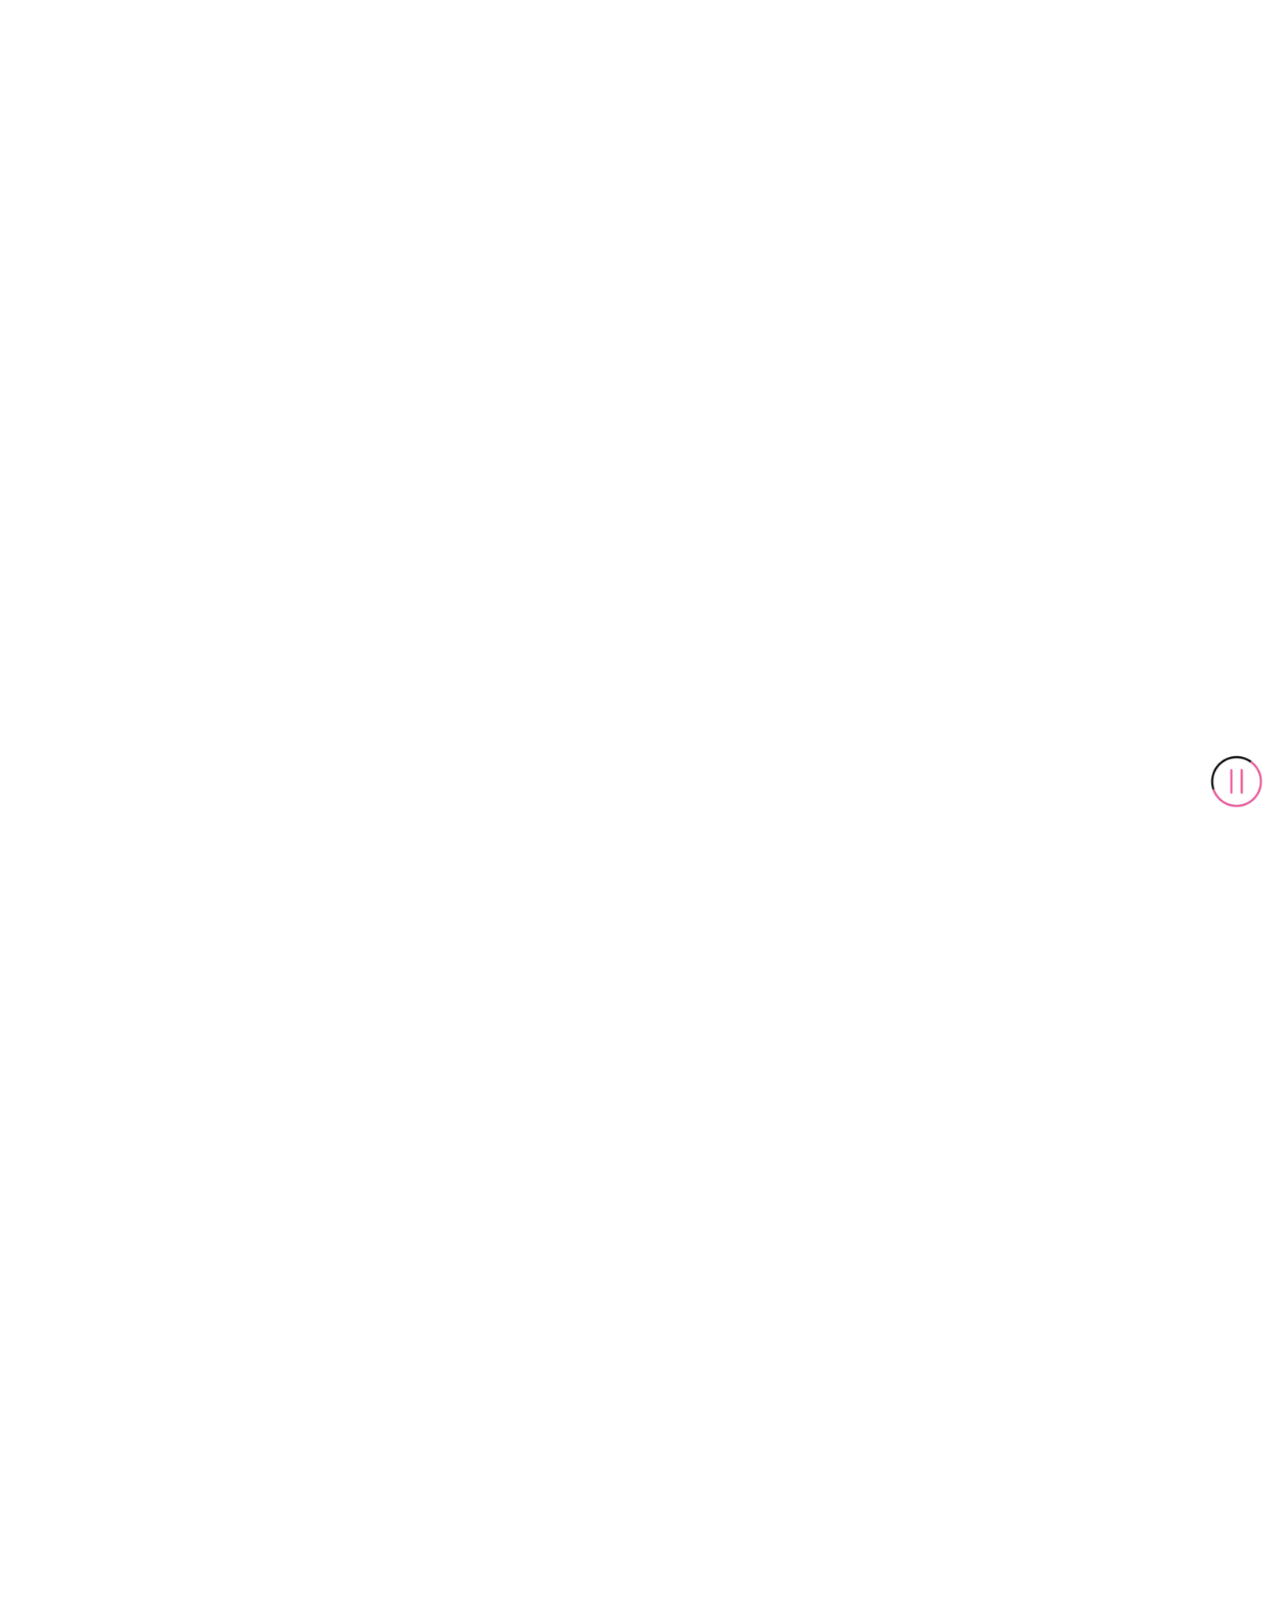
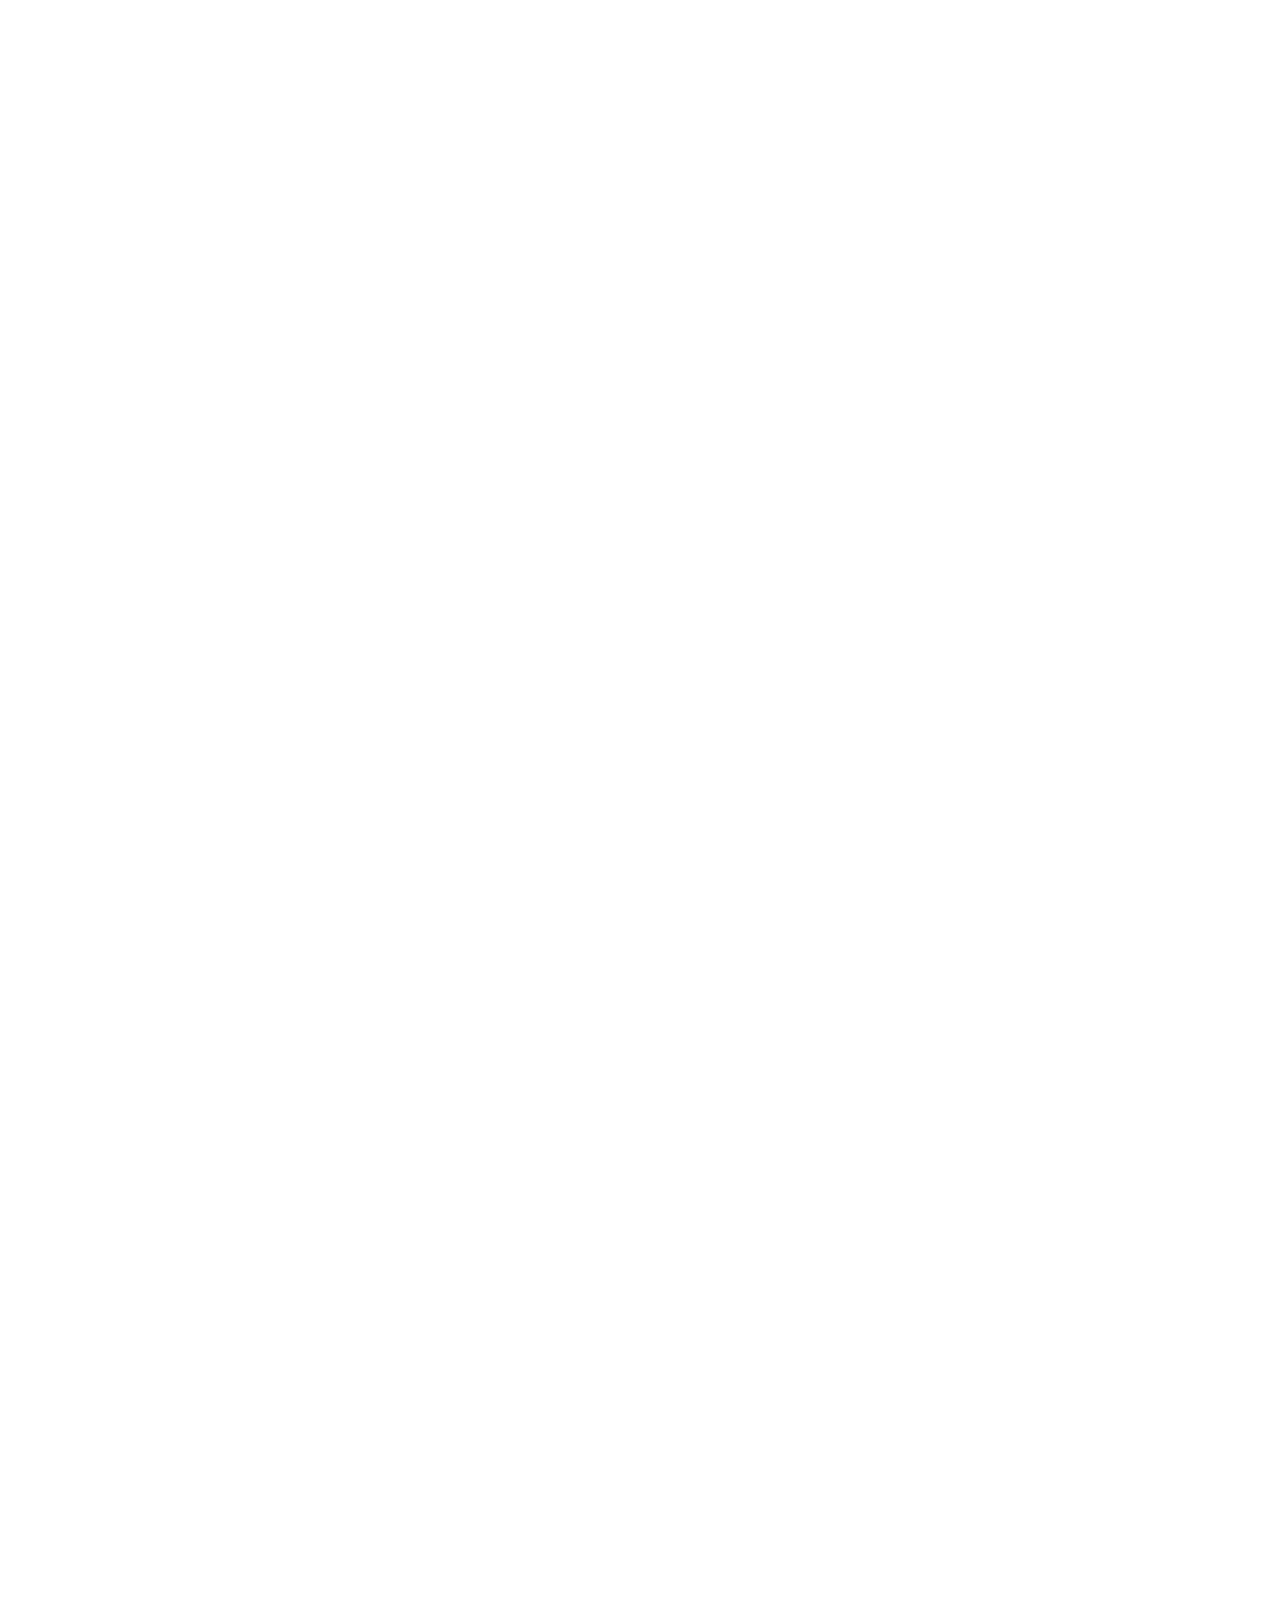
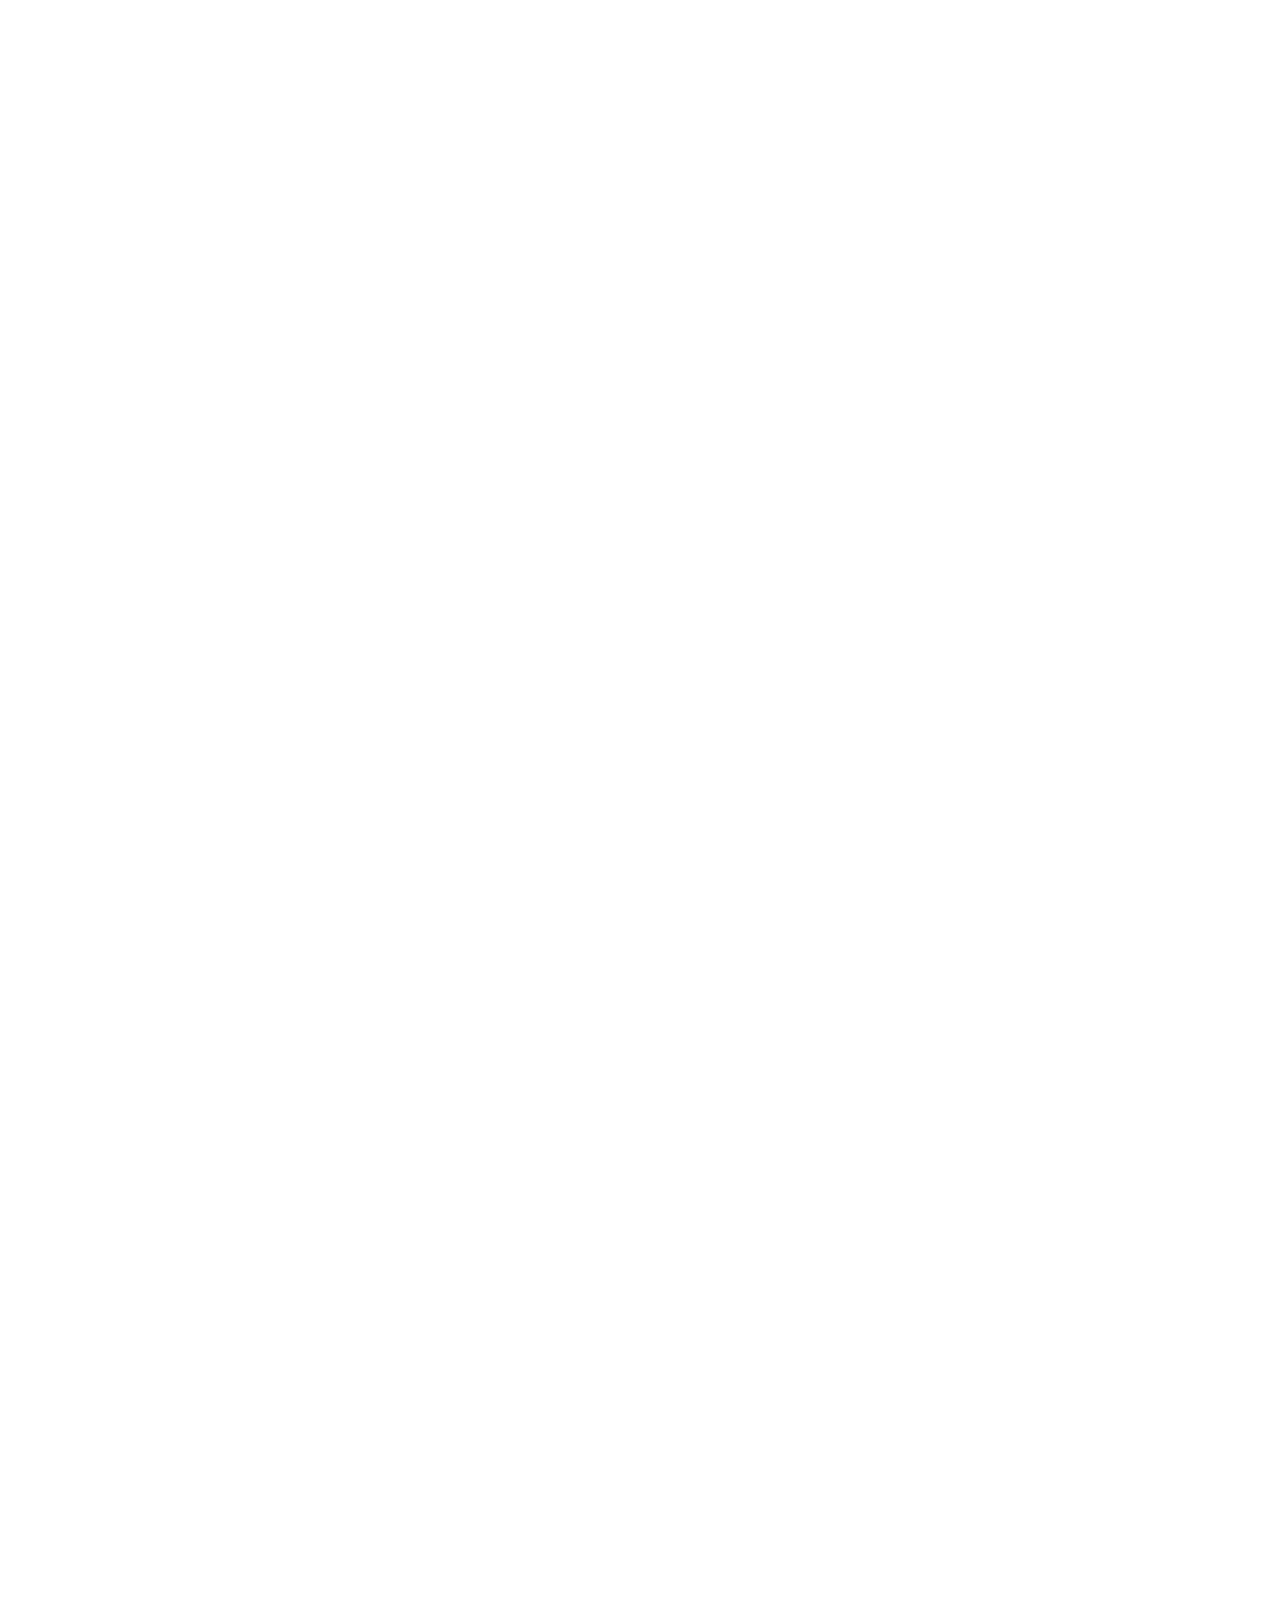
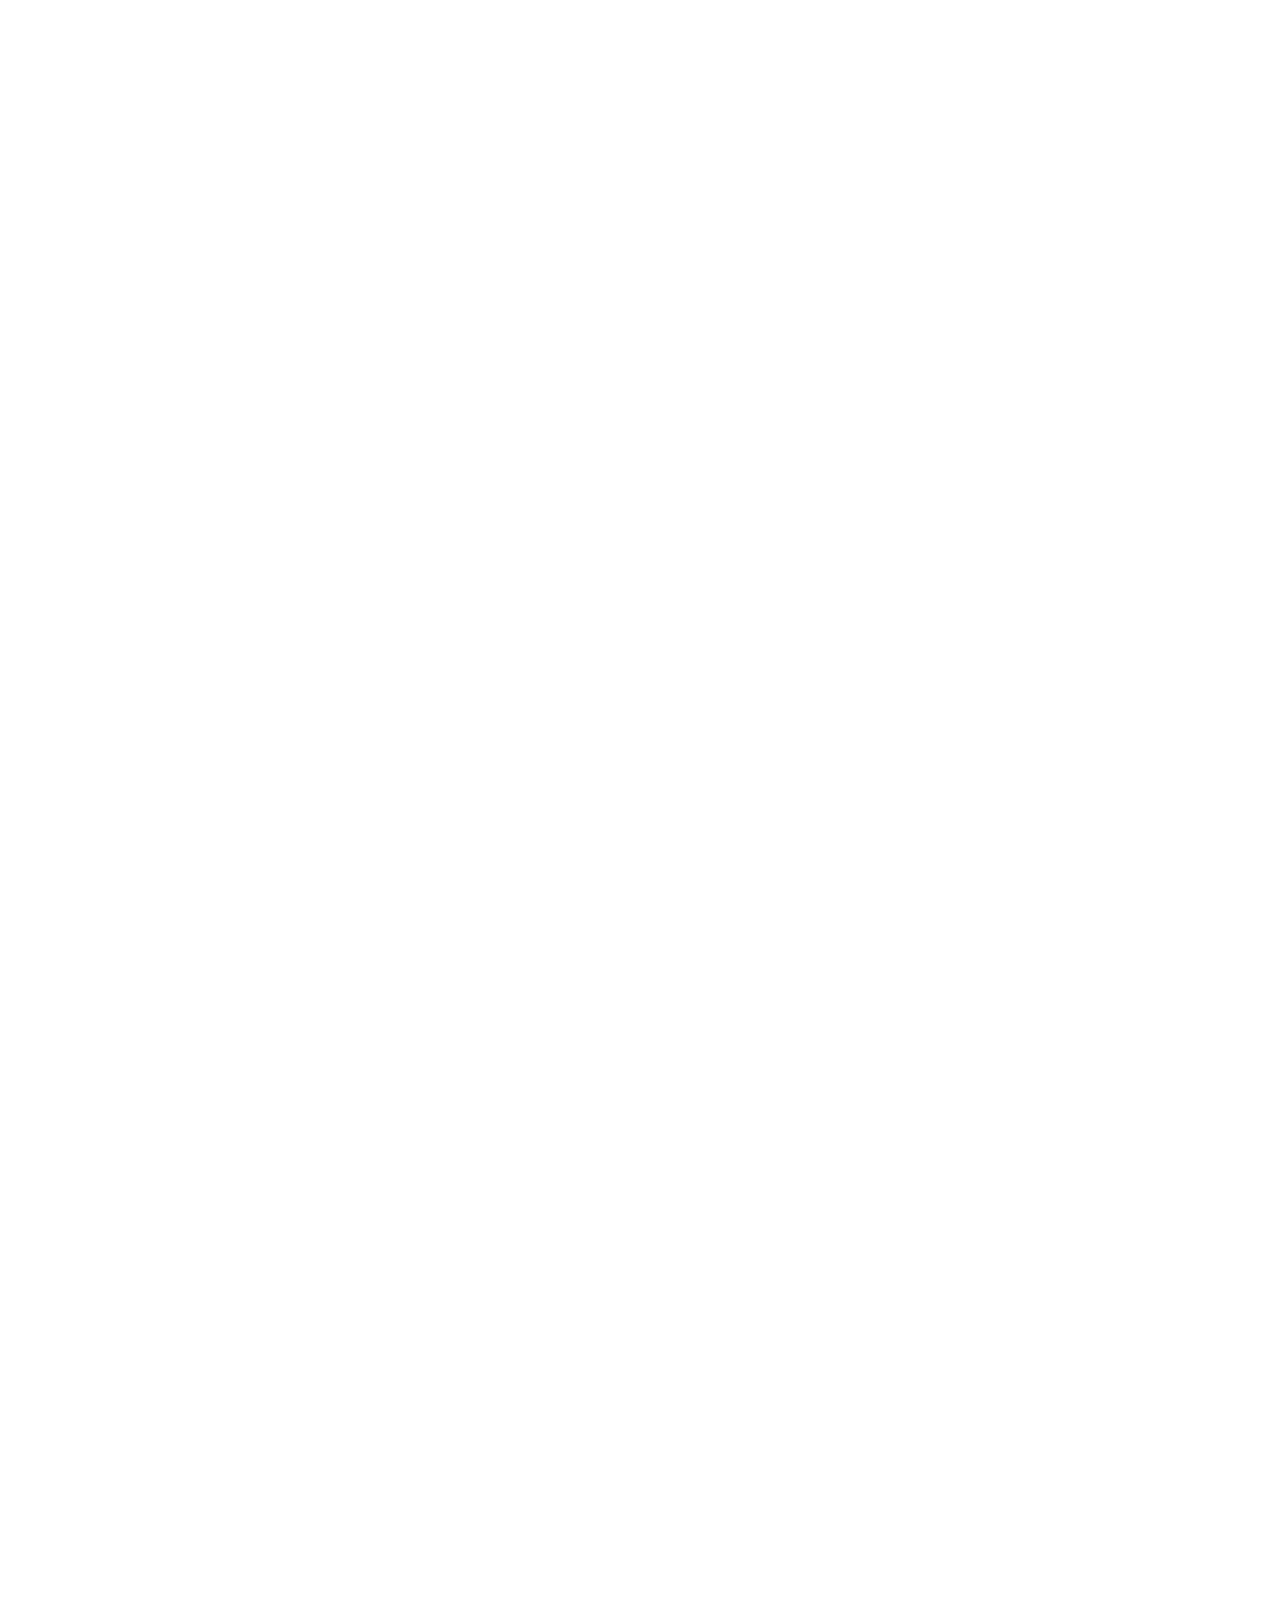
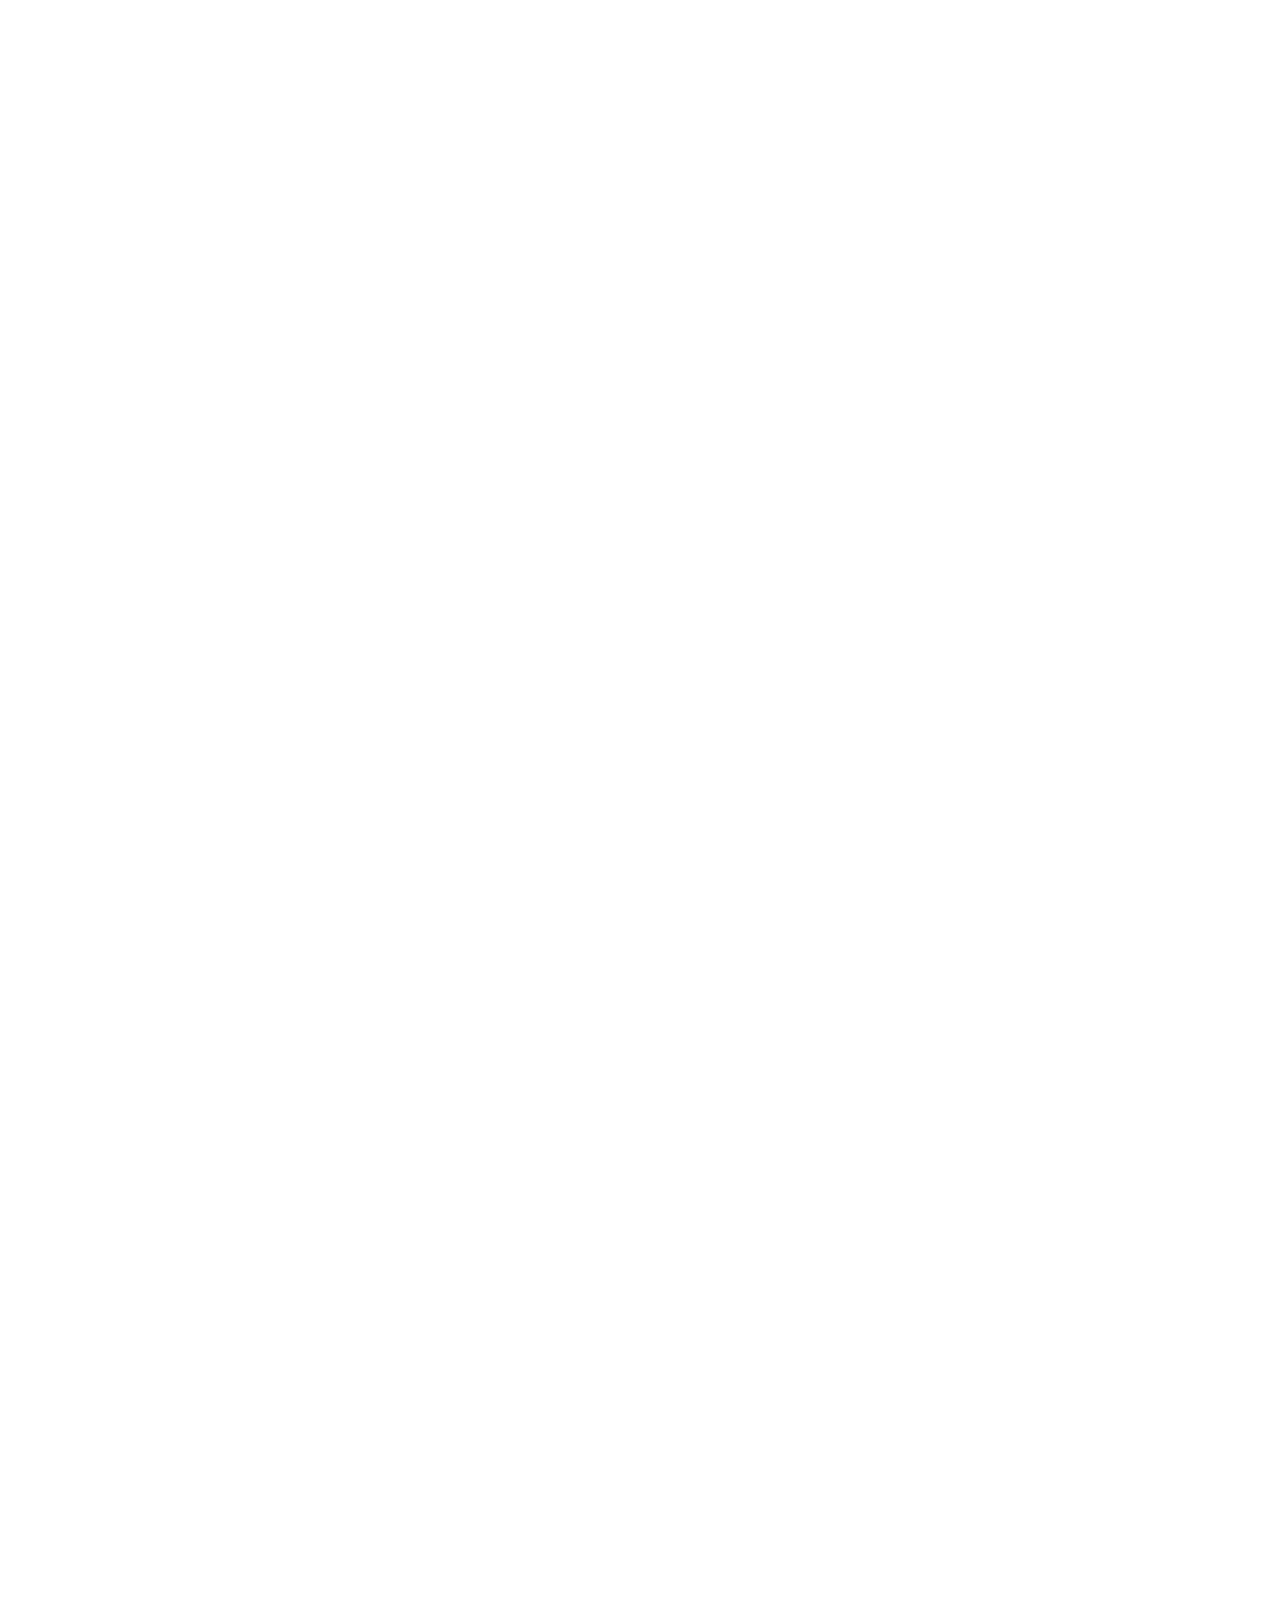
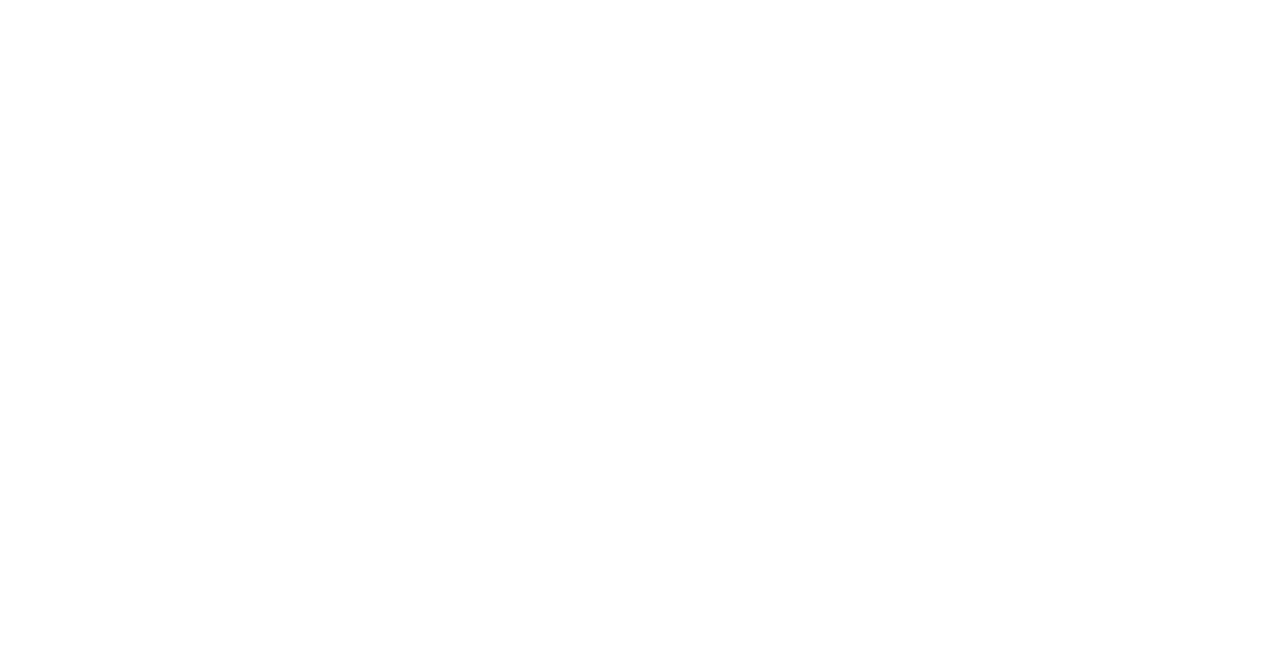
<file: wedding-master/main.html>
<!DOCTYPE html>
	<head>
		<meta charset="utf-8">
    	<meta http-equiv="Cache-Control" content="no-cache">
		<meta http-equiv="X-UA-Compatible" content="IE=edge">
  		<link rel="icon" href="images\invitation.gif">
		<title>Wedding Eveline & Bimo</title>
		<meta name="viewport" content="width=device-width, initial-scale=1">

		<link href='https://fonts.googleapis.com/css?family=Work+Sans:400,300,600,400italic,700' rel='stylesheet' type='text/css'>
		<link href="https://fonts.googleapis.com/css?family=Sacramento" rel="stylesheet">
		
		<!-- Animate.css -->
		<link rel="stylesheet" href="css/animate.css">
		<!-- Icomoon Icon Fonts-->
		<link rel="stylesheet" href="css/icomoon.css">
		<!-- Bootstrap  -->
		<link rel="stylesheet" href="css/bootstrap.css">

		<!-- Magnific Popup -->
		<link rel="stylesheet" href="css/magnific-popup.css">

		<!-- Owl Carousel  -->
		<link rel="stylesheet" href="css/owl.carousel.min.css">
		<link rel="stylesheet" href="css/owl.theme.default.min.css">

		<!-- Theme style  -->
		<link rel="stylesheet" href="css/style.css">

		<!-- Modernizr JS -->
		<script src="js/modernizr-2.6.2.min.js"></script>
		<script src="https://ajax.googleapis.com/ajax/libs/jquery/2.1.4/jquery.min.js"></script>
		<!-- FOR IE9 below -->
		<!--[if lt IE 9]>
		<script src="js/respond.min.js"></script>
		<![endif]-->
	</head>
	<body oncontextmenu="return false;">
		<div class="fh5co-loader"></div>
		<div id="page" class="animate-box">
			<header id="fh5co-header" class="fh5co-cover" role="banner" style="background-image:url(images/img_bg_2.jpg);" data-stellar-background-ratio="0.5">
				<div class="overlay"></div>
				<div class="container">
					<div class="row">
						<div class="col-md-8 col-md-offset-2 text-center">
							<div class="display-t">
								<div class="display-tc animate-box" data-animate-effect="fadeIn">
									<h1 style="font-size: 70px;">Eveline <br> &amp; <br> Bimo</h1>
									<h2>We Are Getting Married</h2>
									<div class="simply-countdown simply-countdown-one"></div>
								</div>
							</div>
						</div>
					</div>
				</div>
			</header>

			<div id="fh5co-couple">
				<div class="container">
					<div class="row">
						<div class="col-md-8 col-md-offset-2 text-center fh5co-heading animate-box">
							<h2 id="uniq-id" data-bs-id="1">Hello Foggingspeed!</h2>
							<h3>October 25th, 2026</h3>
							<p>We invited you to celebrate our wedding</p>
						</div>
					</div>
					<div class="couple-wrap animate-box">
						<div class="couple-half">
							<div class="groom">
								<img src="images/bride.jpg" alt="groom" class="img-responsive">
							</div>
							<div class="desc-groom">
								<h3 class="text-center" style="font-size: 45px;">Eveline Natasya Monica Syuhefti</h3>
								<p class="text-center">First daughter of</p>
								<p class="text-center">Mr. Heru Subagyo</p>
								<p class="text-center">Mrs. Sri Ardiati Hartono</p>
							</div>
						</div>
						<p class="heart text-center"><i class="icon-heart2"></i></p>
						<div class="couple-half">
							<div class="bride">
								<img src="images/groom.jpg" alt="groom" class="img-responsive">
							</div>
							<div class="desc-bride">
								<h3 class="text-center" style="font-size: 45px;">Bimo Adrian Septianto</h3>
								<p class="text-center">First son of</p>
								<p class="text-center">Mr. Sigit Agustanto</p>
								<p class="text-center">Mrs. Nugraini Widiarti</p>
							</div>
						</div>
					</div>
				</div>
			</div>

			<div id="fh5co-event" class="fh5co-bg" style="background-image:url(images/img_bg_3.jpg);">
				<div class="overlay"></div>
				<div class="container">
					<div class="row">
						<div class="col-md-8 col-md-offset-2 text-center fh5co-heading animate-box">
							<span>Our Special Events</span>
							<h2>Wedding Events</h2>
						</div>
					</div>
					<div class="row">
						<div class="display-t">
							<div class="display-tc">
								<div class="col-md-10 col-md-offset-1">
									<div class="col-md-6 col-sm-6 text-center">
										<div class="event-wrap animate-box">
											<h3>Holy Matrimony</h3>
											<div class="event-col">
												<i style="font-size: 25px;" class="icon-clock"></i>
												<span style="font-size: 20px;">10:00</span>
											</div>
											<div class="event-col">
												<i style="font-size: 25px;" class="icon-calendar"></i>
												<span style="font-size: 20px;">October 25th, 2026</span>
											</div>
											<div class="text-center">
												<i style="font-size: 30px;" class="icon-home"></i>
												<span style="font-size: 25px;"><a href="https://maps.app.goo.gl/YRHXJtVGn2EhDbQM9" target="_blank" rel="noopener noreferrer">Gereja Isa Almasih Solo</a></span>
											</div>
										</div>
									</div>
									<div class="col-md-6 col-sm-6 text-center">
										<div class="event-wrap animate-box">
											<h3>Wedding Party</h3>
											<div class="event-col">
												<i style="font-size: 25px;" class="icon-clock"></i>
												<span style="font-size: 20px;">13.00</span>
											</div>
											<div class="event-col">
												<i style="font-size: 25px;" class="icon-calendar"></i>
												<span style="font-size: 20px;">October 25th, 2026</span>
											</div>
											<div class="text-center">
												<i style="font-size: 30px;" class="icon-home"></i>
												<span style="font-size: 25px;"><a href="https://maps.app.goo.gl/TTPUmP5nmhFmvNeD8" target="_blank" rel="noopener noreferrer">Graha Saba Buana</a></span>
											</div>
										</div>
									</div>
								</div>
							</div>
						</div>
					</div>
				</div>
			</div>

			<div id="fh5co-couple-story">
				<div class="container">
					<div class="row">
						<div class="col-md-8 col-md-offset-2 text-center fh5co-heading animate-box">
							<span>We Love Each Other</span>
							<h2>Our Story</h2>
							<!-- <p>Far far away, behind the word mountains, far from the countries Vokalia and Consonantia, there live the blind texts.</p> -->
						</div>
					</div>
					<div class="row">
						<div class="col-md-12 col-md-offset-0">
							<ul class="timeline animate-box">
								<li class="animate-box">
									<div class="timeline-badge" style="background-image:url(images/couple-1.jpg);"></div>
									<div class="timeline-panel">
										<div class="timeline-heading">
											<h3 class="timeline-title">First We Meet</h3>
											<span class="date">December 25, 2015</span>
										</div>
										<div class="timeline-body">
											<p>Far far away, behind the word mountains, far from the countries Vokalia and Consonantia, there live the blind texts. Separated they live in Bookmarksgrove right at the coast of the Semantics, a large language ocean.</p>
										</div>
									</div>
								</li>
								<li class="timeline-inverted animate-box">
									<div class="timeline-badge" style="background-image:url(images/couple-2.jpg);"></div>
									<div class="timeline-panel">
										<div class="timeline-heading">
											<h3 class="timeline-title">First Date</h3>
											<span class="date">December 28, 2015</span>
										</div>
										<div class="timeline-body">
											<p>Far far away, behind the word mountains, far from the countries Vokalia and Consonantia, there live the blind texts. Separated they live in Bookmarksgrove right at the coast of the Semantics, a large language ocean.</p>
										</div>
									</div>
								</li>
								<li class="animate-box">
									<div class="timeline-badge" style="background-image:url(images/couple-3.jpg);"></div>
									<div class="timeline-panel">
										<div class="timeline-heading">
											<h3 class="timeline-title">In A Relationship</h3>
											<span class="date">January 1, 2016</span>
										</div>
										<div class="timeline-body">
											<p>Far far away, behind the word mountains, far from the countries Vokalia and Consonantia, there live the blind texts. Separated they live in Bookmarksgrove right at the coast of the Semantics, a large language ocean.</p>
										</div>
									</div>
								</li>
							</ul>
						</div>
					</div>
				</div>
			</div>

			<div id="fh5co-gallery" class="fh5co-section-gray">
				<div class="container">
					<div class="row">
						<div class="col-md-8 col-md-offset-2 text-center fh5co-heading animate-box">
							<span>Our Memories</span>
							<h2>Wedding Gallery</h2>
							<p>Far far away, behind the word mountains, far from the countries Vokalia and Consonantia, there live the blind texts.</p>
						</div>
					</div>
					<div class="row row-bottom-padded-md">
						<div class="col-md-12">
							<ul id="fh5co-gallery-list">
								
								<li class="one-third animate-box" data-animate-effect="fadeIn" style="background-image: url(images/gallery-1.jpg); "> 
								<a href="images/gallery-1.jpg">
									<div class="case-studies-summary">
										<span>14 Photos</span>
										<h2>Two Glas of Juice</h2>
									</div>
								</a>
							</li>
							<li class="one-third animate-box" data-animate-effect="fadeIn" style="background-image: url(images/gallery-2.jpg); ">
								<a href="#" class="color-2">
									<div class="case-studies-summary">
										<span>30 Photos</span>
										<h2>Timer starts now!</h2>
									</div>
								</a>
							</li>


							<li class="one-third animate-box" data-animate-effect="fadeIn" style="background-image: url(images/gallery-3.jpg); ">
								<a href="#" class="color-3">
									<div class="case-studies-summary">
										<span>90 Photos</span>
										<h2>Beautiful sunset</h2>
									</div>
								</a>
							</li>
							<li class="one-third animate-box" data-animate-effect="fadeIn" style="background-image: url(images/gallery-4.jpg); ">
								<a href="#" class="color-4">
									<div class="case-studies-summary">
										<span>12 Photos</span>
										<h2>Company's Conference Room</h2>
									</div>
								</a>
							</li>

								<li class="one-third animate-box" data-animate-effect="fadeIn" style="background-image: url(images/gallery-5.jpg); ">
									<a href="#" class="color-3">
										<div class="case-studies-summary">
											<span>50 Photos</span>
											<h2>Useful baskets</h2>
										</div>
									</a>
								</li>
								<li class="one-third animate-box" data-animate-effect="fadeIn" style="background-image: url(images/gallery-6.jpg); ">
									<a href="#" class="color-4">
										<div class="case-studies-summary">
											<span>45 Photos</span>
											<h2>Skater man in the road</h2>
										</div>
									</a>
								</li>

								<li class="one-third animate-box" data-animate-effect="fadeIn" style="background-image: url(images/gallery-7.jpg); ">
									<a href="#" class="color-4">
										<div class="case-studies-summary">
											<span>35 Photos</span>
											<h2>Two Glas of Juice</h2>
										</div>
									</a>
								</li>

								<li class="one-third animate-box" data-animate-effect="fadeIn" style="background-image: url(images/gallery-8.jpg); "> 
									<a href="#" class="color-5">
										<div class="case-studies-summary">
											<span>90 Photos</span>
											<h2>Timer starts now!</h2>
										</div>
									</a>
								</li>
								<li class="one-third animate-box" data-animate-effect="fadeIn" style="background-image: url(images/gallery-9.jpg); ">
									<a href="#" class="color-6">
										<div class="case-studies-summary">
											<span>56 Photos</span>
											<h2>Beautiful sunset</h2>
										</div>
									</a>
								</li>
							</ul>		
						</div>
					</div>
				</div>
			</div>

			<div id="fh5co-counter" class="fh5co-bg fh5co-counter" style="background-image:url(images/img_bg_5.jpg);">
				<div class="overlay"></div>
				<div class="container">
					<div class="row">
						<div class="display-t">
							<div class="display-tc">
								<div class="col-md-3 col-sm-6 animate-box">
									<div class="feature-center">
										<span class="icon">
											<i class="icon-users"></i>
										</span>
										<span class="counter js-counter" data-from="0" data-to="500" data-speed="5000" data-refresh-interval="50">1</span>
										<span class="counter-label">Estimated Guest</span>
									</div>
								</div>
								<div class="col-md-3 col-sm-6 animate-box">
									<div class="feature-center">
										<span class="icon">
											<i class="icon-user"></i>
										</span>

										<span class="counter js-counter" data-from="0" data-to="1000" data-speed="5000" data-refresh-interval="50">1</span>
										<span class="counter-label">We Catter</span>
									</div>
								</div>
								<div class="col-md-3 col-sm-6 animate-box">
									<div class="feature-center">
										<span class="icon">
											<i class="icon-calendar"></i>
										</span>
										<span class="counter js-counter" data-from="0" data-to="402" data-speed="5000" data-refresh-interval="50">1</span>
										<span class="counter-label">Events Done</span>
									</div>
								</div>
								<div class="col-md-3 col-sm-6 animate-box">
									<div class="feature-center">
										<span class="icon">
											<i class="icon-clock"></i>
										</span>

										<span class="counter js-counter" data-from="0" data-to="2345" data-speed="5000" data-refresh-interval="50">1</span>
										<span class="counter-label">Hours Spent</span>

									</div>
								</div>
							</div>
						</div>
					</div>
				</div>
			</div>

			<div id="fh5co-testimonial">
				<div class="container">
					<div class="row">
						<div class="row animate-box">
							<div class="col-md-8 col-md-offset-2 text-center fh5co-heading">
								<span>Best Wishes</span>
								<h2>Friends Wishes</h2>
							</div>
						</div>
						<div class="row">
							<div class="col-md-12 animate-box">
								<div class="wrap-testimony">
									<div class="owl-carousel-fullwidth">
										<div class="item">
											<div class="testimony-slide active text-center">
												<span>John Doe</span>
												<blockquote>
													<p>"Far far away, behind the word mountains, far from the countries Vokalia and Consonantia, there live the blind texts. Separated they live in Bookmarksgrove right at the coast of the Semantics"</p>
												</blockquote>
											</div>
										</div>
										<div class="item">
											<div class="testimony-slide active text-center">
												<span>John Doe</span>
												<blockquote>
													<p>"Far far away, behind the word mountains, far from the countries Vokalia and Consonantia, at the coast of the Semantics, a large language ocean."</p>
												</blockquote>
											</div>
										</div>
										<div class="item">
											<div class="testimony-slide active text-center">
												<span>John Doe</span>
												<blockquote>
													<p>"Far far away, far from the countries Vokalia and Consonantia, there live the blind texts. Separated they live in Bookmarksgrove right at the coast of the Semantics, a large language ocean."</p>
												</blockquote>
											</div>
										</div>
									</div>
								</div>
							</div>
						</div>
					</div>
				</div>
			</div>

			<div id="fh5co-services" class="fh5co-section-gray">
				<div class="container">
					<div class="row animate-box">
						<div class="col-md-8 col-md-offset-2 text-center fh5co-heading">
							<h2>We Offer Services</h2>
							<p>Dignissimos asperiores vitae velit veniam totam fuga molestias accusamus alias autem provident. Odit ab aliquam dolor eius.</p>
						</div>
					</div>
					<div class="row">
						<div class="col-md-6">
							<div class="feature-left animate-box" data-animate-effect="fadeInLeft">
								<span class="icon">
									<i class="icon-calendar"></i>
								</span>
								<div class="feature-copy">
									<h3>We Organized Events</h3>
									<p>Facilis ipsum reprehenderit nemo molestias. Aut cum mollitia reprehenderit. Eos cumque dicta adipisci architecto culpa amet.</p>
								</div>
							</div>

							<div class="feature-left animate-box" data-animate-effect="fadeInLeft">
								<span class="icon">
									<i class="icon-image"></i>
								</span>
								<div class="feature-copy">
									<h3>Photoshoot</h3>
									<p>Facilis ipsum reprehenderit nemo molestias. Aut cum mollitia reprehenderit. Eos cumque dicta adipisci architecto culpa amet.</p>
								</div>
							</div>

							<div class="feature-left animate-box" data-animate-effect="fadeInLeft">
								<span class="icon">
									<i class="icon-video"></i>
								</span>
								<div class="feature-copy">
									<h3>Video Editing</h3>
									<p>Facilis ipsum reprehenderit nemo molestias. Aut cum mollitia reprehenderit. Eos cumque dicta adipisci architecto culpa amet.</p>
								</div>
							</div>
						</div>

						<div class="col-md-6 animate-box">
							<div class="fh5co-video fh5co-bg" style="background-image: url(images/img_bg_3.jpg); ">
								<a href="https://vimeo.com/channels/staffpicks/93951774" class="popup-vimeo"><i class="icon-video2"></i></a>
								<div class="overlay"></div>
							</div>
						</div>
					</div>	
				</div>
			</div>


			<div id="fh5co-started" class="fh5co-bg" style="background-image:url(images/img_bg_4.jpg);">
				<div class="overlay"></div>
				<div class="container">
					<div class="row animate-box">
						<div class="col-md-8 col-md-offset-2 text-center fh5co-heading">
							<h2>Are You Attending?</h2>
							<p>Please Fill-up the form to notify you that you're attending. Thanks.</p>
						</div>
					</div>
					<div class="row animate-box">
						<div class="col-md-10 col-md-offset-1">
							<form class="form-inline">
								<div class="col-md-4 col-sm-4">
									<div class="form-group">
										<label for="name" class="sr-only">Name</label>
										<input type="name" class="form-control" id="name" placeholder="Name" autocomplete="off">
									</div>
								</div>
								<div class="col-md-4 col-sm-4">
									<div class="form-group">
										<label for="email" class="sr-only">Email</label>
										<input type="email" class="form-control" id="email" placeholder="Email" autocomplete="off">
									</div>
								</div>
								<div class="col-md-4 col-sm-4">
									<button type="submit" class="btn btn-default btn-block">I am Attending</button>
								</div>
							</form>
						</div>
					</div>
				</div>
			</div>

			<footer id="fh5co-footer" role="contentinfo">
				<div class="container">

					<div class="row copyright">
						<div class="col-md-12 text-center">
							<p>
								<small class="block">&copy; 2016 Free HTML5. All Rights Reserved.</small> 
								<small class="block">Designed by <a href="http://freehtml5.co/" target="_blank">FREEHTML5.co</a> Demo Images: <a href="http://unsplash.co/" target="_blank">Unsplash</a></small>
							</p>
							<p>
								<ul class="fh5co-social-icons">
									<li><a href="#"><i class="icon-twitter"></i></a></li>
									<li><a href="#"><i class="icon-facebook"></i></a></li>
									<li><a href="#"><i class="icon-linkedin"></i></a></li>
									<li><a href="#"><i class="icon-dribbble"></i></a></li>
								</ul>
							</p>
						</div>
					</div>

				</div>
			</footer>
		</div>
		<audio id="audio" src="https://www.dropbox.com/scl/fi/ym42ijb9thngccusyh84r/LESTARI-Dru-Wendra-Wedhatama-Vitto-Fernanda.mp3?rlkey=4qzqq8jggdixc7gtac22ou8vv&amp;st=1ytxfnsb&amp;raw=1" autoplay="" loop=""></audio>
		<div id="music" style="position:fixed;bottom:85px;right:5px;z-index:100;text-align:center;">
			<button id="btn_play" style="display: block; border: none; background-color: transparent;" type="button" class="button loading_arrow" onclick="pause()">
				<img src="images\pause.gif" style="width: 65px;margin-top: 0px">
			</button>
			<button id="btn_stop" style="display: none; border: none; background-color: transparent;" type="button" class="button" onclick="playing()">
				<img src="images\play.gif" style="width: 65px;margin-top: 0px">
			</button>
		</div>

		<div class="gototop js-top">
			<button type="button" class="js-gotop" style="border: none; background-color: transparent;">
				<img src="images\arrowup.gif" style="width: 65px;margin-top: 0px">
			</button>
		</div>
		
		<!-- jQuery -->
		<script src="js/jquery.min.js"></script>
		<!-- jQuery Easing -->
		<script src="js/jquery.easing.1.3.js"></script>
		<!-- Bootstrap -->
		<script src="js/bootstrap.min.js"></script>
		<!-- Waypoints -->
		<script src="js/jquery.waypoints.min.js"></script>
		<!-- Carousel -->
		<script src="js/owl.carousel.min.js"></script>
		<!-- countTo -->
		<script src="js/jquery.countTo.js"></script>

		<!-- Stellar -->
		<script src="js/jquery.stellar.min.js"></script>
		<!-- Magnific Popup -->
		<script src="js/jquery.magnific-popup.min.js"></script>
		<script src="js/magnific-popup-options.js"></script>

		<script src="js/simplyCountdown.js"></script>
		<!-- Main -->
		<script src="js/main.js"></script>
		<script src="js/script.js"></script>
	</body>
</html>
</file>
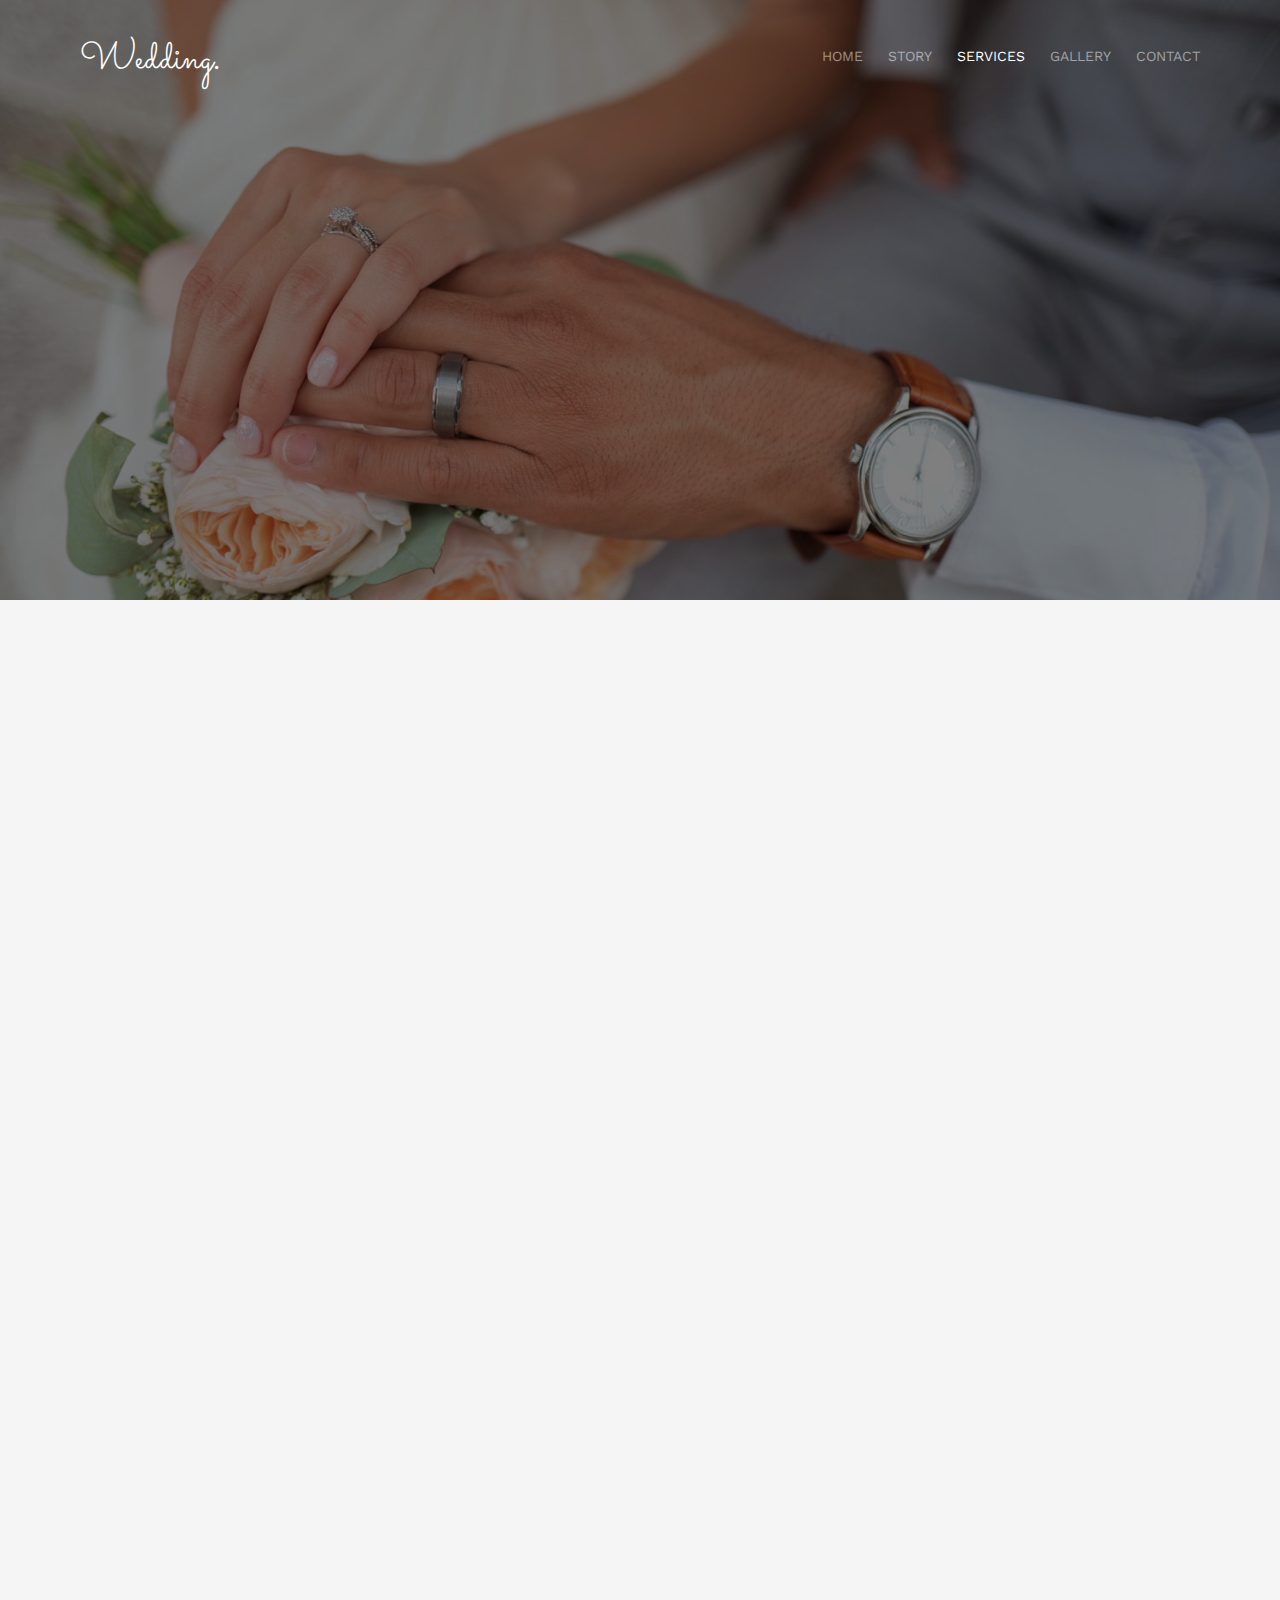
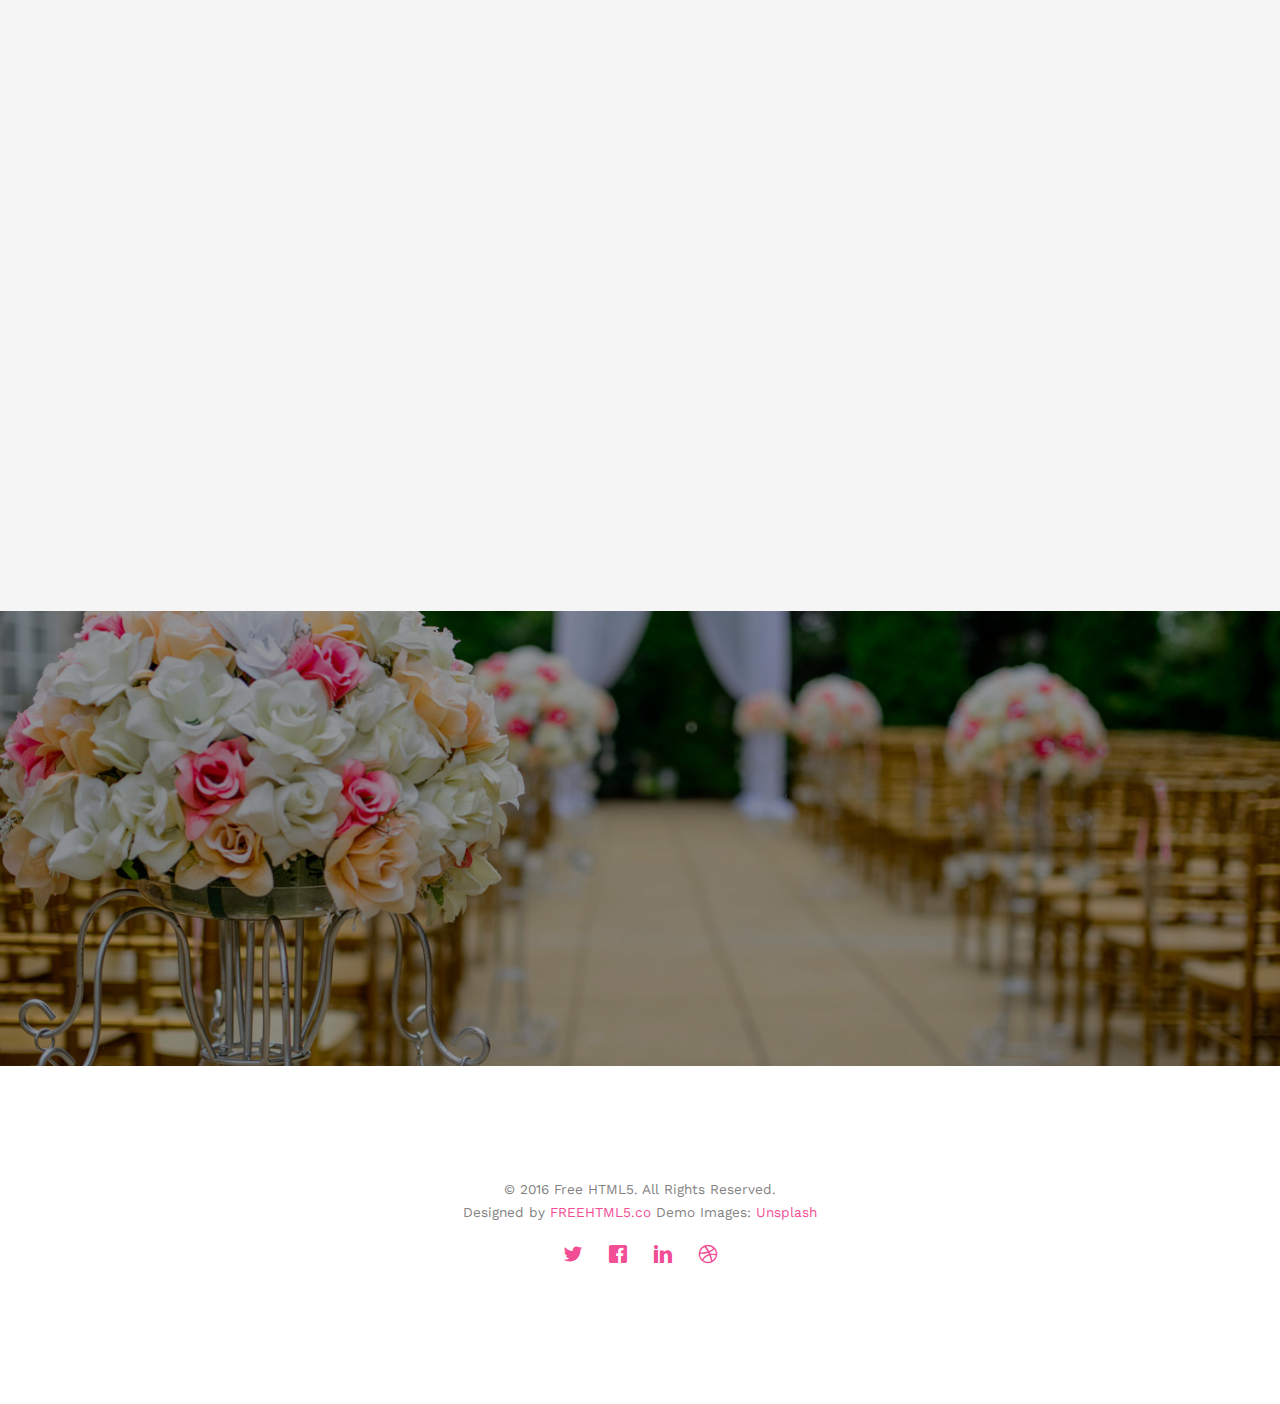
<file: wedding-master/services.html>
<!DOCTYPE html>
<!--[if lt IE 7]>      <html class="no-js lt-ie9 lt-ie8 lt-ie7"> <![endif]-->
<!--[if IE 7]>         <html class="no-js lt-ie9 lt-ie8"> <![endif]-->
<!--[if IE 8]>         <html class="no-js lt-ie9"> <![endif]-->
<!--[if gt IE 8]><!--> <html class="no-js"> <!--<![endif]-->
	<head>
	<meta charset="utf-8">
	<meta http-equiv="X-UA-Compatible" content="IE=edge">
	<title>Wedding &mdash; 100% Free Fully Responsive HTML5 Template by FREEHTML5.co</title>
	<meta name="viewport" content="width=device-width, initial-scale=1">
	<meta name="description" content="Free HTML5 Template by FREEHTML5.CO" />
	<meta name="keywords" content="free html5, free template, free bootstrap, html5, css3, mobile first, responsive" />
	<meta name="author" content="FREEHTML5.CO" />

  <!-- 
	//////////////////////////////////////////////////////

	FREE HTML5 TEMPLATE 
	DESIGNED & DEVELOPED by FREEHTML5.CO
		
	Website: 		http://freehtml5.co/
	Email: 			info@freehtml5.co
	Twitter: 		http://twitter.com/fh5co
	Facebook: 		https://www.facebook.com/fh5co

	//////////////////////////////////////////////////////
	 -->

  	<!-- Facebook and Twitter integration -->
	<meta property="og:title" content=""/>
	<meta property="og:image" content=""/>
	<meta property="og:url" content=""/>
	<meta property="og:site_name" content=""/>
	<meta property="og:description" content=""/>
	<meta name="twitter:title" content="" />
	<meta name="twitter:image" content="" />
	<meta name="twitter:url" content="" />
	<meta name="twitter:card" content="" />

	<link href='https://fonts.googleapis.com/css?family=Work+Sans:400,300,600,400italic,700' rel='stylesheet' type='text/css'>
	<link href="https://fonts.googleapis.com/css?family=Sacramento" rel="stylesheet">
	
	<!-- Animate.css -->
	<link rel="stylesheet" href="css/animate.css">
	<!-- Icomoon Icon Fonts-->
	<link rel="stylesheet" href="css/icomoon.css">
	<!-- Bootstrap  -->
	<link rel="stylesheet" href="css/bootstrap.css">

	<!-- Magnific Popup -->
	<link rel="stylesheet" href="css/magnific-popup.css">

	<!-- Owl Carousel  -->
	<link rel="stylesheet" href="css/owl.carousel.min.css">
	<link rel="stylesheet" href="css/owl.theme.default.min.css">

	<!-- Theme style  -->
	<link rel="stylesheet" href="css/style.css">

	<!-- Modernizr JS -->
	<script src="js/modernizr-2.6.2.min.js"></script>
	<!-- FOR IE9 below -->
	<!--[if lt IE 9]>
	<script src="js/respond.min.js"></script>
	<![endif]-->

	</head>
	<body>
		
	<div class="fh5co-loader"></div>
	
	<div id="page">
	<nav class="fh5co-nav" role="navigation">
		<div class="container">
			<div class="row">
				<div class="col-xs-2">
					<div id="fh5co-logo"><a href="index.html">Wedding<strong>.</strong></a></div>
				</div>
				<div class="col-xs-10 text-right menu-1">
					<ul>
						<li><a href="index.html">Home</a></li>
						<li><a href="about.html">Story</a></li>
						<li class="has-dropdown active">
							<a href="services.html">Services</a>
							<ul class="dropdown">
								<li><a href="#">Web Design</a></li>
								<li><a href="#">eCommerce</a></li>
								<li><a href="#">Branding</a></li>
								<li><a href="#">API</a></li>
							</ul>
						</li>
						<li class="has-dropdown">
							<a href="gallery.html">Gallery</a>
							<ul class="dropdown">
								<li><a href="#">HTML5</a></li>
								<li><a href="#">CSS3</a></li>
								<li><a href="#">Sass</a></li>
								<li><a href="#">jQuery</a></li>
							</ul>
						</li>
						<li><a href="contact.html">Contact</a></li>
					</ul>
				</div>
			</div>
			
		</div>
	</nav>

	<header id="fh5co-header" class="fh5co-cover fh5co-cover-sm" role="banner" style="background-image:url(images/img_bg_1.jpg);">
		<div class="overlay"></div>
		<div class="fh5co-container">
			<div class="row">
				<div class="col-md-8 col-md-offset-2 text-center">
					<div class="display-t">
						<div class="display-tc animate-box" data-animate-effect="fadeIn">
							<h1>Services</h1>
							<h2>Free html5 templates Made by <a href="http://freehtml5.co" target="_blank">FreeHTML5.co</a></h2>
						</div>
					</div>
				</div>
			</div>
		</div>
	</header>

	<div id="fh5co-couple" class="fh5co-section-gray">
		<div class="container">
			<div class="row">
				<div class="col-md-8 col-md-offset-2 text-center fh5co-heading animate-box">
					<h2>Hello!</h2>
					<h3>November 28th, 2016 New York, USA</h3>
					<p>We invited you to celebrate our wedding</p>
				</div>
			</div>
			<div class="couple-wrap animate-box">
				<div class="couple-half">
					<div class="groom">
						<img src="images/groom.jpg" alt="groom" class="img-responsive">
					</div>
					<div class="desc-groom">
						<h3>Joefrey Mahusay</h3>
						<p>Far far away, behind the word mountains, far from the countries Vokalia and Consonantia, there live the blind texts. Separated they live in Bookmarksgrove</p>
					</div>
				</div>
				<p class="heart text-center"><i class="icon-heart2"></i></p>
				<div class="couple-half">
					<div class="bride">
						<img src="images/bride.jpg" alt="groom" class="img-responsive">
					</div>
					<div class="desc-bride">
						<h3>Sheila Mahusay</h3>
						<p>Far far away, behind the word mountains, far from the countries Vokalia and Consonantia, there live the blind texts. Separated they live in Bookmarksgrove</p>
					</div>
				</div>
			</div>
		</div>
	</div>

	<div id="fh5co-services" class="fh5co-section-gray">
		<div class="container">
			
			<div class="row animate-box">
				<div class="col-md-8 col-md-offset-2 text-center fh5co-heading">
					<h2>We Offer Services</h2>
					<p>Dignissimos asperiores vitae velit veniam totam fuga molestias accusamus alias autem provident. Odit ab aliquam dolor eius.</p>
				</div>
			</div>

			<div class="row">
				<div class="col-md-6">
					<div class="feature-left animate-box" data-animate-effect="fadeInLeft">
						<span class="icon">
							<i class="icon-calendar"></i>
						</span>
						<div class="feature-copy">
							<h3>We Organized Events</h3>
							<p>Facilis ipsum reprehenderit nemo molestias. Aut cum mollitia reprehenderit. Eos cumque dicta adipisci architecto culpa amet.</p>
						</div>
					</div>

					<div class="feature-left animate-box" data-animate-effect="fadeInLeft">
						<span class="icon">
							<i class="icon-image"></i>
						</span>
						<div class="feature-copy">
							<h3>Photoshoot</h3>
							<p>Facilis ipsum reprehenderit nemo molestias. Aut cum mollitia reprehenderit. Eos cumque dicta adipisci architecto culpa amet.</p>
						</div>
					</div>

					<div class="feature-left animate-box" data-animate-effect="fadeInLeft">
						<span class="icon">
							<i class="icon-video"></i>
						</span>
						<div class="feature-copy">
							<h3>Video Editing</h3>
							<p>Facilis ipsum reprehenderit nemo molestias. Aut cum mollitia reprehenderit. Eos cumque dicta adipisci architecto culpa amet.</p>
						</div>
					</div>

				</div>

				<div class="col-md-6 animate-box">
					<div class="fh5co-video fh5co-bg" style="background-image: url(images/img_bg_3.jpg); ">
						<a  href="https://vimeo.com/channels/staffpicks/93951774" class="popup-vimeo"><i class="icon-video2"></i></a>
						<div class="overlay"></div>
					</div>
				</div>
			</div>

			
		</div>
	</div>

	<div id="fh5co-started" class="fh5co-bg" style="background-image:url(images/img_bg_4.jpg);">
		<div class="overlay"></div>
		<div class="container">
			<div class="row animate-box">
				<div class="col-md-8 col-md-offset-2 text-center fh5co-heading">
					<h2>Are You Attending?</h2>
					<p>Please Fill-up the form to notify you that you're attending. Thanks.</p>
				</div>
			</div>
			<div class="row animate-box">
				<div class="col-md-10 col-md-offset-1">
					<form class="form-inline">
						<div class="col-md-4 col-sm-4">
							<div class="form-group">
								<label for="name" class="sr-only">Name</label>
								<input type="name" class="form-control" id="name" placeholder="Name">
							</div>
						</div>
						<div class="col-md-4 col-sm-4">
							<div class="form-group">
								<label for="email" class="sr-only">Email</label>
								<input type="email" class="form-control" id="email" placeholder="Email">
							</div>
						</div>
						<div class="col-md-4 col-sm-4">
							<button type="submit" class="btn btn-default btn-block">I am Attending</button>
						</div>
					</form>
				</div>
			</div>
		</div>
	</div>

	<footer id="fh5co-footer" role="contentinfo">
		<div class="container">

			<div class="row copyright">
				<div class="col-md-12 text-center">
					<p>
						<small class="block">&copy; 2016 Free HTML5. All Rights Reserved.</small> 
						<small class="block">Designed by <a href="http://freehtml5.co/" target="_blank">FREEHTML5.co</a> Demo Images: <a href="http://unsplash.co/" target="_blank">Unsplash</a></small>
					</p>
					<p>
						<ul class="fh5co-social-icons">
							<li><a href="#"><i class="icon-twitter"></i></a></li>
							<li><a href="#"><i class="icon-facebook"></i></a></li>
							<li><a href="#"><i class="icon-linkedin"></i></a></li>
							<li><a href="#"><i class="icon-dribbble"></i></a></li>
						</ul>
					</p>
				</div>
			</div>

		</div>
	</footer>
	</div>

	<div class="gototop js-top">
		<a href="#" class="js-gotop"><i class="icon-arrow-up"></i></a>
	</div>
	
	<!-- jQuery -->
	<script src="js/jquery.min.js"></script>
	<!-- jQuery Easing -->
	<script src="js/jquery.easing.1.3.js"></script>
	<!-- Bootstrap -->
	<script src="js/bootstrap.min.js"></script>
	<!-- Waypoints -->
	<script src="js/jquery.waypoints.min.js"></script>
	<!-- Carousel -->
	<script src="js/owl.carousel.min.js"></script>
	<!-- countTo -->
	<script src="js/jquery.countTo.js"></script>

	<!-- Stellar -->
	<script src="js/jquery.stellar.min.js"></script>
	<!-- Magnific Popup -->
	<script src="js/jquery.magnific-popup.min.js"></script>
	<script src="js/magnific-popup-options.js"></script>

	<!-- Main -->
	<script src="js/main.js"></script>

	</body>
</html>
</file>
<file: johnpolacek-superscrollorama-4dd96b8/css/style.css>
/*
	COLORS
 
	Dark Blue 		#222438
	Medium Blue		#69697A
	Light Blue	 	#C5C3DE
	Yellow			#FFB000
	Red				#D92B00
	
*/

body {
	background: #222438;
	font-family: Georgia, Times New Roman, Times, serif;
	font-weight: bold;
	font-size: 20px;
	text-align: center;
	visibility: hidden;
}

.simple-demo, .mobile-demo {
	visibility: visible;
}

.simple-demo #content-wrapper {
	height: 1600px;
	padding-top: 400px;
}

h1 {
	font-size: 120px;
	font-weight: normal;
	margin: 0;
	font-family: 'Luckiest Guy',Impact,Haettenschweiler,"Franklin Gothic Bold",Charcoal,Gadget,sans-serif;
	text-transform: uppercase;
	color: #FFB000;
	text-shadow: 0 2px 1px #000;
	line-height: .8;
}

h2 {
	font-size: 150px;
	font-weight: normal;
	margin: 0;
	color: #FFB000;
	padding: 60px;
	text-shadow: 0 2px 1px #000;
	font-family: 'Luckiest Guy',Impact,Haettenschweiler,"Franklin Gothic Bold",Charcoal,Gadget,sans-serif;
	text-transform: uppercase;
}
h3 {
	font-size: 60px;
	font-weight: normal;
	margin: 0;
	color: #FFB000;
	text-shadow: 0 2px 1px #000;
	font-family: 'Luckiest Guy',Impact,Haettenschweiler,"Franklin Gothic Bold",Charcoal,Gadget,sans-serif;
	text-transform: uppercase;	
}

p {	width: 80%; margin: 20px auto; text-shadow: 0 2px 1px #000; color: #C5C3DE; line-height: 1.4; }
a, a:visited { 
	color: #FFB000; 
	font-weight: bold; 
	font-style: italic;
	text-decoration: none;
	border-bottom: dotted 1px #FFB000;
}
figure > a, #newversion a, .banner {
	border-bottom: none;
}
figcaption { text-shadow: 0 2px 1px #000; color: #C5C3DE; }

ul { list-style: none; }
.download { margin: 16px; }

pre { font-size: 15px; }
code { font-style: normal; }
blockquote {
	text-align: left;
	width: 720px;
	margin: 10px auto;
	background: #C5C3DE;
	border: solid 2px #69697A;
	padding: 0 40px;
}

#console {
	display: none;
	position: fixed;
	top: 0;
	left: 15px;
	width: 500px;
	margin: 0;
	font-size: 14px;
	font-style: italic;
	background-color: #69697A;
	text-shadow: none;
	text-align: left;
	padding: 3px 10px;
	border-radius: 0 0 10px 10px;
	z-index: 99;
	opacity: .8;
}

#title {
	overflow: hidden;
	font-size: 180px;
	margin: 0 auto -580px;
	width: 100%;
	height: 1000px;
	position: relative;
	padding-top: 30px;
	z-index: 99;
}

.title-line { position: relative; display: block; margin: auto; width: 300%; left: -100%; }
#title-line2 { top: -60px; }
#title-line3 { top: -120px; }
.title-line span { display: inline-block; line-height: 1.1; position: relative; }
.twitter-follow-button { position: relative; top: 8px; left: 4px; }
#title-info { position: relative; z-index:99998; margin-top: 40px; opacity: 0; }

.credit {
	font-size: 20px;
	margin: 10px auto;
	text-align: center;
	font-style: italic;
	color: #69697A;
	z-index:100;
}

#download {
	position: relative;
	margin: 50px auto;
	font-size: 18px;
	max-width: 800px;
	width: 90%;
	line-height: 1.8;
	z-index: 99999;
	visibility: hidden;
}
#hire { margin-bottom: 80px; }

#examples-1 { overflow: hidden; }
#fly-it { position: relative; }
#scale-it { width: 500%; margin: 0px -200%; padding: 0; }

#examples-pin { position: relative; width: 100%; height: 600px; overflow: hidden; margin-bottom: -200px; }
.pin-frame { position: absolute; width: 100%; height: 100%; overflow: hidden; }
.pin-frame h2 { margin-top: 120px; }
#pin-frame-slide { background: #D92B00; margin-left:-100%; }
#pin-frame-wipe  { background: #FFB000; top:100%; }
#pin-frame-wipe h2  { color: #D92B00; }
#pin-frame-bounce  { background: #222438; }
#pin-frame-color  { background: #222438; }
#pin-frame-unpin  { top:100%; }

#examples-2 { z-index: 9999; width: 100%; height: 100%; overflow: hidden; }
#fling-it, #move-it { position: relative; }
#examples-parallax {
	padding-top: 200px;
	height: 800px;
	margin-bottom: -600px;
	overflow: hidden;
}
#parallax-it {
	padding: 0;
	font-size: 80px;
	position: relative;
}

#parallax-it-left {
	position: relative;
	font-size: 120px;
	left: -160px;
	color: #C5C3DE;
	opacity: 0.5;
	-moz-opacity: 0.5;
	filter:alpha(opacity=5);
	overflow: hidden;
}

#parallax-it-right {
	position: relative;
	font-size: 160px;
	left: 80px;
	color: #C5C3DE;
	opacity: 0.25;
	-moz-opacity: 0.25;
	filter:alpha(opacity=2.5);
	overflow: hidden;
	width: 900px;
}

#showcase { padding: 60px 0; }
.gallery { width: 960px; margin: 0 auto; text-align: center; }
.gallery figure { text-align: center; float: left; margin: 10px; height: 270px; display: inline-block; }

#howtouse { padding-top: 200px; }

.divider { font-size: 14px; padding-top: 20px; }

.disclaimer {
	font-size: 18px;
	font-style: italic;
	font-weight: normal;
	margin: 0 auto;
}

#instructions { padding-top: 40px; }

#instructions p { margin: 0px auto 20px; }

#instructions-animation { padding-top: 40px; }

#instructions .documentation {
	font-size: 16px;
	text-align: left;
	width: 720px;
	margin: 10px auto 30px;
	padding: 20px 40px;
	text-shadow: none;
	border: solid 1px #69697A;
	color:#C5C3DE;
}

#instructions .param-list {
	font-size: 18px;
	line-height: 1.4;
	padding: 0 18px;
	margin: 1em 0 0;
}

#instructions .param-list-sub {
	padding-left: 36px;
	font-size: 15px;
}

#instructions .param-list li {
	font-weight: normal;
	padding-bottom: 20px;
	text-shadow: 0 2px 1px #000;
}
.param {
	font-style:italic;
}

.param-list small {
	display: block;
	font-weight: normal;
	font-style: italic;
}

#credits { 
	max-width: 860px;
	margin: 0 auto;
	padding: 80px 0; 
}

/* mobile demo */

.mobile-demo #fade-it {
	margin: 400px 0 500px 0;
}
.mobile-demo #examples-1 {
	margin-bottom: 200px;
}
.mobile-demo #instructions {
	width: 800px;
	text-align: left;
	margin: auto;
}
.mobile-demo ul {
	list-style: disc;
	color:#FFFFFF;
	margin: 20px 80px 100px 80px;
}
.mobile-demo #content-wrapper {
	margin-bottom: 100px;
	width: 100%;
}
.mobile-demo h2 {
	width: 90%;
}
.mobile-demo h3 {
	color:#C5C3DE;
}

#newversion {
	position: absolute;
	top: 230px;
	left: 50%;
	margin-left: 250px;
	z-index: 100;
	background-color: #D92B00;
	width: 200px;
	height: 200px;
	border-radius: 100px;
	box-shadow: 0 2px 1px #000;
}
#newversion h2 {
	font-size: 43px;
	margin: 0;
	padding: 30px 0px 0px 0px;
	color: #FFFFFF;
	font-style: normal;
}
#newversion a {
	text-decoration: none;
	padding: 0px 20px 20px 20px;
	display: block;
	font-size: 18px;
	color: #FFFFFF;
}
#newversion a:hover span {
	text-decoration: underline;
}
</file>
<file: wedding-master/css/icomoon.css>
@font-face {
  font-family: 'icomoon';
  src:  url('../fonts/icomoon/icomoon.eot?6iuir');
  src:  url('../fonts/icomoon/icomoon.eot?6iuir#iefix') format('embedded-opentype'),
    url('../fonts/icomoon/icomoon.ttf?6iuir') format('truetype'),
    url('../fonts/icomoon/icomoon.woff?6iuir') format('woff'),
    url('../fonts/icomoon/icomoon.svg?6iuir#icomoon') format('svg');
  font-weight: normal;
  font-style: normal;
}

[class^="icon-"], [class*=" icon-"] {
  /* use !important to prevent issues with browser extensions that change fonts */
  font-family: 'icomoon' !important;
  speak: none;
  font-style: normal;
  font-weight: normal;
  font-variant: normal;
  text-transform: none;
  line-height: 1;

  /* Better Font Rendering =========== */
  -webkit-font-smoothing: antialiased;
  -moz-osx-font-smoothing: grayscale;
}

.icon-eye:before {
  content: "\e000";
}
.icon-paper-clip:before {
  content: "\e001";
}
.icon-mail:before {
  content: "\e002";
}
.icon-toggle:before {
  content: "\e003";
}
.icon-layout:before {
  content: "\e004";
}
.icon-link:before {
  content: "\e005";
}
.icon-bell:before {
  content: "\e006";
}
.icon-lock:before {
  content: "\e007";
}
.icon-unlock:before {
  content: "\e008";
}
.icon-ribbon:before {
  content: "\e009";
}
.icon-image:before {
  content: "\e010";
}
.icon-signal:before {
  content: "\e011";
}
.icon-target:before {
  content: "\e012";
}
.icon-clipboard:before {
  content: "\e013";
}
.icon-clock:before {
  content: "\e014";
}
.icon-watch:before {
  content: "\e015";
}
.icon-air-play:before {
  content: "\e016";
}
.icon-camera:before {
  content: "\e017";
}
.icon-video:before {
  content: "\e018";
}
.icon-disc:before {
  content: "\e019";
}
.icon-printer:before {
  content: "\e020";
}
.icon-monitor:before {
  content: "\e021";
}
.icon-server:before {
  content: "\e022";
}
.icon-cog:before {
  content: "\e023";
}
.icon-heart:before {
  content: "\e024";
}
.icon-paragraph:before {
  content: "\e025";
}
.icon-align-justify:before {
  content: "\e026";
}
.icon-align-left:before {
  content: "\e027";
}
.icon-align-center:before {
  content: "\e028";
}
.icon-align-right:before {
  content: "\e029";
}
.icon-book:before {
  content: "\e030";
}
.icon-layers:before {
  content: "\e031";
}
.icon-stack:before {
  content: "\e032";
}
.icon-stack-2:before {
  content: "\e033";
}
.icon-paper:before {
  content: "\e034";
}
.icon-paper-stack:before {
  content: "\e035";
}
.icon-search:before {
  content: "\e036";
}
.icon-zoom-in:before {
  content: "\e037";
}
.icon-zoom-out:before {
  content: "\e038";
}
.icon-reply:before {
  content: "\e039";
}
.icon-circle-plus:before {
  content: "\e040";
}
.icon-circle-minus:before {
  content: "\e041";
}
.icon-circle-check:before {
  content: "\e042";
}
.icon-circle-cross:before {
  content: "\e043";
}
.icon-square-plus:before {
  content: "\e044";
}
.icon-square-minus:before {
  content: "\e045";
}
.icon-square-check:before {
  content: "\e046";
}
.icon-square-cross:before {
  content: "\e047";
}
.icon-microphone:before {
  content: "\e048";
}
.icon-record:before {
  content: "\e049";
}
.icon-skip-back:before {
  content: "\e050";
}
.icon-rewind:before {
  content: "\e051";
}
.icon-play:before {
  content: "\e052";
}
.icon-pause:before {
  content: "\e053";
}
.icon-stop:before {
  content: "\e054";
}
.icon-fast-forward:before {
  content: "\e055";
}
.icon-skip-forward:before {
  content: "\e056";
}
.icon-shuffle:before {
  content: "\e057";
}
.icon-repeat:before {
  content: "\e058";
}
.icon-folder:before {
  content: "\e059";
}
.icon-umbrella:before {
  content: "\e060";
}
.icon-moon:before {
  content: "\e061";
}
.icon-thermometer:before {
  content: "\e062";
}
.icon-drop:before {
  content: "\e063";
}
.icon-sun:before {
  content: "\e064";
}
.icon-cloud:before {
  content: "\e065";
}
.icon-cloud-upload:before {
  content: "\e066";
}
.icon-cloud-download:before {
  content: "\e067";
}
.icon-upload:before {
  content: "\e068";
}
.icon-download:before {
  content: "\e069";
}
.icon-location:before {
  content: "\e070";
}
.icon-location-2:before {
  content: "\e071";
}
.icon-map:before {
  content: "\e072";
}
.icon-battery:before {
  content: "\e073";
}
.icon-head:before {
  content: "\e074";
}
.icon-briefcase:before {
  content: "\e075";
}
.icon-speech-bubble:before {
  content: "\e076";
}
.icon-anchor:before {
  content: "\e077";
}
.icon-globe:before {
  content: "\e078";
}
.icon-box:before {
  content: "\e079";
}
.icon-reload:before {
  content: "\e080";
}
.icon-share:before {
  content: "\e081";
}
.icon-marquee:before {
  content: "\e082";
}
.icon-marquee-plus:before {
  content: "\e083";
}
.icon-marquee-minus:before {
  content: "\e084";
}
.icon-tag:before {
  content: "\e085";
}
.icon-power:before {
  content: "\e086";
}
.icon-command:before {
  content: "\e087";
}
.icon-alt:before {
  content: "\e088";
}
.icon-esc:before {
  content: "\e089";
}
.icon-bar-graph:before {
  content: "\e090";
}
.icon-bar-graph-2:before {
  content: "\e091";
}
.icon-pie-graph:before {
  content: "\e092";
}
.icon-star:before {
  content: "\e093";
}
.icon-arrow-left:before {
  content: "\e094";
}
.icon-arrow-right:before {
  content: "\e095";
}
.icon-arrow-up:before {
  content: "\e096";
}
.icon-arrow-down:before {
  content: "\e097";
}
.icon-volume:before {
  content: "\e098";
}
.icon-mute:before {
  content: "\e099";
}
.icon-content-right:before {
  content: "\e100";
}
.icon-content-left:before {
  content: "\e101";
}
.icon-grid:before {
  content: "\e102";
}
.icon-grid-2:before {
  content: "\e103";
}
.icon-columns:before {
  content: "\e104";
}
.icon-loader:before {
  content: "\e105";
}
.icon-bag:before {
  content: "\e106";
}
.icon-ban:before {
  content: "\e107";
}
.icon-flag:before {
  content: "\e108";
}
.icon-trash:before {
  content: "\e109";
}
.icon-expand:before {
  content: "\e110";
}
.icon-contract:before {
  content: "\e111";
}
.icon-maximize:before {
  content: "\e112";
}
.icon-minimize:before {
  content: "\e113";
}
.icon-plus:before {
  content: "\e114";
}
.icon-minus:before {
  content: "\e115";
}
.icon-check:before {
  content: "\e116";
}
.icon-cross:before {
  content: "\e117";
}
.icon-move:before {
  content: "\e118";
}
.icon-delete:before {
  content: "\e119";
}
.icon-menu:before {
  content: "\e120";
}
.icon-archive:before {
  content: "\e121";
}
.icon-inbox:before {
  content: "\e122";
}
.icon-outbox:before {
  content: "\e123";
}
.icon-file:before {
  content: "\e124";
}
.icon-file-add:before {
  content: "\e125";
}
.icon-file-subtract:before {
  content: "\e126";
}
.icon-help:before {
  content: "\e127";
}
.icon-open:before {
  content: "\e128";
}
.icon-ellipsis:before {
  content: "\e129";
}
.icon-add-to-list:before {
  content: "\e900";
}
.icon-classic-computer:before {
  content: "\e901";
}
.icon-controller-fast-backward:before {
  content: "\e902";
}
.icon-creative-commons-attribution:before {
  content: "\e903";
}
.icon-creative-commons-noderivs:before {
  content: "\e904";
}
.icon-creative-commons-noncommercial-eu:before {
  content: "\e905";
}
.icon-creative-commons-noncommercial-us:before {
  content: "\e906";
}
.icon-creative-commons-public-domain:before {
  content: "\e907";
}
.icon-creative-commons-remix:before {
  content: "\e908";
}
.icon-creative-commons-share:before {
  content: "\e909";
}
.icon-creative-commons-sharealike:before {
  content: "\e90a";
}
.icon-creative-commons:before {
  content: "\e90b";
}
.icon-document-landscape:before {
  content: "\e90c";
}
.icon-remove-user:before {
  content: "\e90d";
}
.icon-warning:before {
  content: "\e90e";
}
.icon-arrow-bold-down:before {
  content: "\e90f";
}
.icon-arrow-bold-left:before {
  content: "\e910";
}
.icon-arrow-bold-right:before {
  content: "\e911";
}
.icon-arrow-bold-up:before {
  content: "\e912";
}
.icon-arrow-down2:before {
  content: "\e913";
}
.icon-arrow-left2:before {
  content: "\e914";
}
.icon-arrow-long-down:before {
  content: "\e915";
}
.icon-arrow-long-left:before {
  content: "\e916";
}
.icon-arrow-long-right:before {
  content: "\e917";
}
.icon-arrow-long-up:before {
  content: "\e918";
}
.icon-arrow-right2:before {
  content: "\e919";
}
.icon-arrow-up2:before {
  content: "\e91a";
}
.icon-arrow-with-circle-down:before {
  content: "\e91b";
}
.icon-arrow-with-circle-left:before {
  content: "\e91c";
}
.icon-arrow-with-circle-right:before {
  content: "\e91d";
}
.icon-arrow-with-circle-up:before {
  content: "\e91e";
}
.icon-bookmark:before {
  content: "\e91f";
}
.icon-bookmarks:before {
  content: "\e920";
}
.icon-chevron-down:before {
  content: "\e921";
}
.icon-chevron-left:before {
  content: "\e922";
}
.icon-chevron-right:before {
  content: "\e923";
}
.icon-chevron-small-down:before {
  content: "\e924";
}
.icon-chevron-small-left:before {
  content: "\e925";
}
.icon-chevron-small-right:before {
  content: "\e926";
}
.icon-chevron-small-up:before {
  content: "\e927";
}
.icon-chevron-thin-down:before {
  content: "\e928";
}
.icon-chevron-thin-left:before {
  content: "\e929";
}
.icon-chevron-thin-right:before {
  content: "\e92a";
}
.icon-chevron-thin-up:before {
  content: "\e92b";
}
.icon-chevron-up:before {
  content: "\e92c";
}
.icon-chevron-with-circle-down:before {
  content: "\e92d";
}
.icon-chevron-with-circle-left:before {
  content: "\e92e";
}
.icon-chevron-with-circle-right:before {
  content: "\e92f";
}
.icon-chevron-with-circle-up:before {
  content: "\e930";
}
.icon-cloud2:before {
  content: "\e931";
}
.icon-controller-fast-forward:before {
  content: "\e932";
}
.icon-controller-jump-to-start:before {
  content: "\e933";
}
.icon-controller-next:before {
  content: "\e934";
}
.icon-controller-paus:before {
  content: "\e935";
}
.icon-controller-play:before {
  content: "\e936";
}
.icon-controller-record:before {
  content: "\e937";
}
.icon-controller-stop:before {
  content: "\e938";
}
.icon-controller-volume:before {
  content: "\e939";
}
.icon-dot-single:before {
  content: "\e93a";
}
.icon-dots-three-horizontal:before {
  content: "\e93b";
}
.icon-dots-three-vertical:before {
  content: "\e93c";
}
.icon-dots-two-horizontal:before {
  content: "\e93d";
}
.icon-dots-two-vertical:before {
  content: "\e93e";
}
.icon-download2:before {
  content: "\e93f";
}
.icon-emoji-flirt:before {
  content: "\e940";
}
.icon-flow-branch:before {
  content: "\e941";
}
.icon-flow-cascade:before {
  content: "\e942";
}
.icon-flow-line:before {
  content: "\e943";
}
.icon-flow-parallel:before {
  content: "\e944";
}
.icon-flow-tree:before {
  content: "\e945";
}
.icon-install:before {
  content: "\e946";
}
.icon-layers2:before {
  content: "\e947";
}
.icon-open-book:before {
  content: "\e948";
}
.icon-resize-100:before {
  content: "\e949";
}
.icon-resize-full-screen:before {
  content: "\e94a";
}
.icon-save:before {
  content: "\e94b";
}
.icon-select-arrows:before {
  content: "\e94c";
}
.icon-sound-mute:before {
  content: "\e94d";
}
.icon-sound:before {
  content: "\e94e";
}
.icon-trash2:before {
  content: "\e94f";
}
.icon-triangle-down:before {
  content: "\e950";
}
.icon-triangle-left:before {
  content: "\e951";
}
.icon-triangle-right:before {
  content: "\e952";
}
.icon-triangle-up:before {
  content: "\e953";
}
.icon-uninstall:before {
  content: "\e954";
}
.icon-upload-to-cloud:before {
  content: "\e955";
}
.icon-upload2:before {
  content: "\e956";
}
.icon-add-user:before {
  content: "\e957";
}
.icon-address:before {
  content: "\e958";
}
.icon-adjust:before {
  content: "\e959";
}
.icon-air:before {
  content: "\e95a";
}
.icon-aircraft-landing:before {
  content: "\e95b";
}
.icon-aircraft-take-off:before {
  content: "\e95c";
}
.icon-aircraft:before {
  content: "\e95d";
}
.icon-align-bottom:before {
  content: "\e95e";
}
.icon-align-horizontal-middle:before {
  content: "\e95f";
}
.icon-align-left2:before {
  content: "\e960";
}
.icon-align-right2:before {
  content: "\e961";
}
.icon-align-top:before {
  content: "\e962";
}
.icon-align-vertical-middle:before {
  content: "\e963";
}
.icon-archive2:before {
  content: "\e964";
}
.icon-area-graph:before {
  content: "\e965";
}
.icon-attachment:before {
  content: "\e966";
}
.icon-awareness-ribbon:before {
  content: "\e967";
}
.icon-back-in-time:before {
  content: "\e968";
}
.icon-back:before {
  content: "\e969";
}
.icon-bar-graph2:before {
  content: "\e96a";
}
.icon-battery2:before {
  content: "\e96b";
}
.icon-beamed-note:before {
  content: "\e96c";
}
.icon-bell2:before {
  content: "\e96d";
}
.icon-blackboard:before {
  content: "\e96e";
}
.icon-block:before {
  content: "\e96f";
}
.icon-book2:before {
  content: "\e970";
}
.icon-bowl:before {
  content: "\e971";
}
.icon-box2:before {
  content: "\e972";
}
.icon-briefcase2:before {
  content: "\e973";
}
.icon-browser:before {
  content: "\e974";
}
.icon-brush:before {
  content: "\e975";
}
.icon-bucket:before {
  content: "\e976";
}
.icon-cake:before {
  content: "\e977";
}
.icon-calculator:before {
  content: "\e978";
}
.icon-calendar:before {
  content: "\e979";
}
.icon-camera2:before {
  content: "\e97a";
}
.icon-ccw:before {
  content: "\e97b";
}
.icon-chat:before {
  content: "\e97c";
}
.icon-check2:before {
  content: "\e97d";
}
.icon-circle-with-cross:before {
  content: "\e97e";
}
.icon-circle-with-minus:before {
  content: "\e97f";
}
.icon-circle-with-plus:before {
  content: "\e980";
}
.icon-circle:before {
  content: "\e981";
}
.icon-circular-graph:before {
  content: "\e982";
}
.icon-clapperboard:before {
  content: "\e983";
}
.icon-clipboard2:before {
  content: "\e984";
}
.icon-clock2:before {
  content: "\e985";
}
.icon-code:before {
  content: "\e986";
}
.icon-cog2:before {
  content: "\e987";
}
.icon-colours:before {
  content: "\e988";
}
.icon-compass:before {
  content: "\e989";
}
.icon-copy:before {
  content: "\e98a";
}
.icon-credit-card:before {
  content: "\e98b";
}
.icon-credit:before {
  content: "\e98c";
}
.icon-cross2:before {
  content: "\e98d";
}
.icon-cup:before {
  content: "\e98e";
}
.icon-cw:before {
  content: "\e98f";
}
.icon-cycle:before {
  content: "\e990";
}
.icon-database:before {
  content: "\e991";
}
.icon-dial-pad:before {
  content: "\e992";
}
.icon-direction:before {
  content: "\e993";
}
.icon-document:before {
  content: "\e994";
}
.icon-documents:before {
  content: "\e995";
}
.icon-drink:before {
  content: "\e996";
}
.icon-drive:before {
  content: "\e997";
}
.icon-drop2:before {
  content: "\e998";
}
.icon-edit:before {
  content: "\e999";
}
.icon-email:before {
  content: "\e99a";
}
.icon-emoji-happy:before {
  content: "\e99b";
}
.icon-emoji-neutral:before {
  content: "\e99c";
}
.icon-emoji-sad:before {
  content: "\e99d";
}
.icon-erase:before {
  content: "\e99e";
}
.icon-eraser:before {
  content: "\e99f";
}
.icon-export:before {
  content: "\e9a0";
}
.icon-eye2:before {
  content: "\e9a1";
}
.icon-feather:before {
  content: "\e9a2";
}
.icon-flag2:before {
  content: "\e9a3";
}
.icon-flash:before {
  content: "\e9a4";
}
.icon-flashlight:before {
  content: "\e9a5";
}
.icon-flat-brush:before {
  content: "\e9a6";
}
.icon-folder-images:before {
  content: "\e9a7";
}
.icon-folder-music:before {
  content: "\e9a8";
}
.icon-folder-video:before {
  content: "\e9a9";
}
.icon-folder2:before {
  content: "\e9aa";
}
.icon-forward:before {
  content: "\e9ab";
}
.icon-funnel:before {
  content: "\e9ac";
}
.icon-game-controller:before {
  content: "\e9ad";
}
.icon-gauge:before {
  content: "\e9ae";
}
.icon-globe2:before {
  content: "\e9af";
}
.icon-graduation-cap:before {
  content: "\e9b0";
}
.icon-grid2:before {
  content: "\e9b1";
}
.icon-hair-cross:before {
  content: "\e9b2";
}
.icon-hand:before {
  content: "\e9b3";
}
.icon-heart-outlined:before {
  content: "\e9b4";
}
.icon-heart2:before {
  content: "\e9b5";
}
.icon-help-with-circle:before {
  content: "\e9b6";
}
.icon-help2:before {
  content: "\e9b7";
}
.icon-home:before {
  content: "\e9b8";
}
.icon-hour-glass:before {
  content: "\e9b9";
}
.icon-image-inverted:before {
  content: "\e9ba";
}
.icon-image2:before {
  content: "\e9bb";
}
.icon-images:before {
  content: "\e9bc";
}
.icon-inbox2:before {
  content: "\e9bd";
}
.icon-infinity:before {
  content: "\e9be";
}
.icon-info-with-circle:before {
  content: "\e9bf";
}
.icon-info:before {
  content: "\e9c0";
}
.icon-key:before {
  content: "\e9c1";
}
.icon-keyboard:before {
  content: "\e9c2";
}
.icon-lab-flask:before {
  content: "\e9c3";
}
.icon-landline:before {
  content: "\e9c4";
}
.icon-language:before {
  content: "\e9c5";
}
.icon-laptop:before {
  content: "\e9c6";
}
.icon-leaf:before {
  content: "\e9c7";
}
.icon-level-down:before {
  content: "\e9c8";
}
.icon-level-up:before {
  content: "\e9c9";
}
.icon-lifebuoy:before {
  content: "\e9ca";
}
.icon-light-bulb:before {
  content: "\e9cb";
}
.icon-light-down:before {
  content: "\e9cc";
}
.icon-light-up:before {
  content: "\e9cd";
}
.icon-line-graph:before {
  content: "\e9ce";
}
.icon-link2:before {
  content: "\e9cf";
}
.icon-list:before {
  content: "\e9d0";
}
.icon-location-pin:before {
  content: "\e9d1";
}
.icon-location2:before {
  content: "\e9d2";
}
.icon-lock-open:before {
  content: "\e9d3";
}
.icon-lock2:before {
  content: "\e9d4";
}
.icon-log-out:before {
  content: "\e9d5";
}
.icon-login:before {
  content: "\e9d6";
}
.icon-loop:before {
  content: "\e9d7";
}
.icon-magnet:before {
  content: "\e9d8";
}
.icon-magnifying-glass:before {
  content: "\e9d9";
}
.icon-mail2:before {
  content: "\e9da";
}
.icon-man:before {
  content: "\e9db";
}
.icon-map2:before {
  content: "\e9dc";
}
.icon-mask:before {
  content: "\e9dd";
}
.icon-medal:before {
  content: "\e9de";
}
.icon-megaphone:before {
  content: "\e9df";
}
.icon-menu2:before {
  content: "\e9e0";
}
.icon-message:before {
  content: "\e9e1";
}
.icon-mic:before {
  content: "\e9e2";
}
.icon-minus2:before {
  content: "\e9e3";
}
.icon-mobile:before {
  content: "\e9e4";
}
.icon-modern-mic:before {
  content: "\e9e5";
}
.icon-moon2:before {
  content: "\e9e6";
}
.icon-mouse:before {
  content: "\e9e7";
}
.icon-music:before {
  content: "\e9e8";
}
.icon-network:before {
  content: "\e9e9";
}
.icon-new-message:before {
  content: "\e9ea";
}
.icon-new:before {
  content: "\e9eb";
}
.icon-news:before {
  content: "\e9ec";
}
.icon-note:before {
  content: "\e9ed";
}
.icon-notification:before {
  content: "\e9ee";
}
.icon-old-mobile:before {
  content: "\e9ef";
}
.icon-old-phone:before {
  content: "\e9f0";
}
.icon-palette:before {
  content: "\e9f1";
}
.icon-paper-plane:before {
  content: "\e9f2";
}
.icon-pencil:before {
  content: "\e9f3";
}
.icon-phone:before {
  content: "\e9f4";
}
.icon-pie-chart:before {
  content: "\e9f5";
}
.icon-pin:before {
  content: "\e9f6";
}
.icon-plus2:before {
  content: "\e9f7";
}
.icon-popup:before {
  content: "\e9f8";
}
.icon-power-plug:before {
  content: "\e9f9";
}
.icon-price-ribbon:before {
  content: "\e9fa";
}
.icon-price-tag:before {
  content: "\e9fb";
}
.icon-print:before {
  content: "\e9fc";
}
.icon-progress-empty:before {
  content: "\e9fd";
}
.icon-progress-full:before {
  content: "\e9fe";
}
.icon-progress-one:before {
  content: "\e9ff";
}
.icon-progress-two:before {
  content: "\ea00";
}
.icon-publish:before {
  content: "\ea01";
}
.icon-quote:before {
  content: "\ea02";
}
.icon-radio:before {
  content: "\ea03";
}
.icon-reply-all:before {
  content: "\ea04";
}
.icon-reply2:before {
  content: "\ea05";
}
.icon-retweet:before {
  content: "\ea06";
}
.icon-rocket:before {
  content: "\ea07";
}
.icon-round-brush:before {
  content: "\ea08";
}
.icon-rss:before {
  content: "\ea09";
}
.icon-ruler:before {
  content: "\ea0a";
}
.icon-scissors:before {
  content: "\ea0b";
}
.icon-share-alternitive:before {
  content: "\ea0c";
}
.icon-share2:before {
  content: "\ea0d";
}
.icon-shareable:before {
  content: "\ea0e";
}
.icon-shield:before {
  content: "\ea0f";
}
.icon-shop:before {
  content: "\ea10";
}
.icon-shopping-bag:before {
  content: "\ea11";
}
.icon-shopping-basket:before {
  content: "\ea12";
}
.icon-shopping-cart:before {
  content: "\ea13";
}
.icon-shuffle2:before {
  content: "\ea14";
}
.icon-signal2:before {
  content: "\ea15";
}
.icon-sound-mix:before {
  content: "\ea16";
}
.icon-sports-club:before {
  content: "\ea17";
}
.icon-spreadsheet:before {
  content: "\ea18";
}
.icon-squared-cross:before {
  content: "\ea19";
}
.icon-squared-minus:before {
  content: "\ea1a";
}
.icon-squared-plus:before {
  content: "\ea1b";
}
.icon-star-outlined:before {
  content: "\ea1c";
}
.icon-star2:before {
  content: "\ea1d";
}
.icon-stopwatch:before {
  content: "\ea1e";
}
.icon-suitcase:before {
  content: "\ea1f";
}
.icon-swap:before {
  content: "\ea20";
}
.icon-sweden:before {
  content: "\ea21";
}
.icon-switch:before {
  content: "\ea22";
}
.icon-tablet:before {
  content: "\ea23";
}
.icon-tag2:before {
  content: "\ea24";
}
.icon-text-document-inverted:before {
  content: "\ea25";
}
.icon-text-document:before {
  content: "\ea26";
}
.icon-text:before {
  content: "\ea27";
}
.icon-thermometer2:before {
  content: "\ea28";
}
.icon-thumbs-down:before {
  content: "\ea29";
}
.icon-thumbs-up:before {
  content: "\ea2a";
}
.icon-thunder-cloud:before {
  content: "\ea2b";
}
.icon-ticket:before {
  content: "\ea2c";
}
.icon-time-slot:before {
  content: "\ea2d";
}
.icon-tools:before {
  content: "\ea2e";
}
.icon-traffic-cone:before {
  content: "\ea2f";
}
.icon-tree:before {
  content: "\ea30";
}
.icon-trophy:before {
  content: "\ea31";
}
.icon-tv:before {
  content: "\ea32";
}
.icon-typing:before {
  content: "\ea33";
}
.icon-unread:before {
  content: "\ea34";
}
.icon-untag:before {
  content: "\ea35";
}
.icon-user:before {
  content: "\ea36";
}
.icon-users:before {
  content: "\ea37";
}
.icon-v-card:before {
  content: "\ea38";
}
.icon-video2:before {
  content: "\ea39";
}
.icon-vinyl:before {
  content: "\ea3a";
}
.icon-voicemail:before {
  content: "\ea3b";
}
.icon-wallet:before {
  content: "\ea3c";
}
.icon-water:before {
  content: "\ea3d";
}
.icon-px-with-circle:before {
  content: "\ea3e";
}
.icon-px:before {
  content: "\ea3f";
}
.icon-basecamp:before {
  content: "\ea40";
}
.icon-behance:before {
  content: "\ea41";
}
.icon-creative-cloud:before {
  content: "\ea42";
}
.icon-dropbox:before {
  content: "\ea43";
}
.icon-evernote:before {
  content: "\ea44";
}
.icon-flattr:before {
  content: "\ea45";
}
.icon-foursquare:before {
  content: "\ea46";
}
.icon-google-drive:before {
  content: "\ea47";
}
.icon-google-hangouts:before {
  content: "\ea48";
}
.icon-grooveshark:before {
  content: "\ea49";
}
.icon-icloud:before {
  content: "\ea4a";
}
.icon-mixi:before {
  content: "\ea4b";
}
.icon-onedrive:before {
  content: "\ea4c";
}
.icon-paypal:before {
  content: "\ea4d";
}
.icon-picasa:before {
  content: "\ea4e";
}
.icon-qq:before {
  content: "\ea4f";
}
.icon-rdio-with-circle:before {
  content: "\ea50";
}
.icon-renren:before {
  content: "\ea51";
}
.icon-scribd:before {
  content: "\ea52";
}
.icon-sina-weibo:before {
  content: "\ea53";
}
.icon-skype-with-circle:before {
  content: "\ea54";
}
.icon-skype:before {
  content: "\ea55";
}
.icon-slideshare:before {
  content: "\ea56";
}
.icon-smashing:before {
  content: "\ea57";
}
.icon-soundcloud:before {
  content: "\ea58";
}
.icon-spotify-with-circle:before {
  content: "\ea59";
}
.icon-spotify:before {
  content: "\ea5a";
}
.icon-swarm:before {
  content: "\ea5b";
}
.icon-vine-with-circle:before {
  content: "\ea5c";
}
.icon-vine:before {
  content: "\ea5d";
}
.icon-vk-alternitive:before {
  content: "\ea5e";
}
.icon-vk-with-circle:before {
  content: "\ea5f";
}
.icon-vk:before {
  content: "\ea60";
}
.icon-xing-with-circle:before {
  content: "\ea61";
}
.icon-xing:before {
  content: "\ea62";
}
.icon-yelp:before {
  content: "\ea63";
}
.icon-dribbble-with-circle:before {
  content: "\ea64";
}
.icon-dribbble:before {
  content: "\ea65";
}
.icon-facebook-with-circle:before {
  content: "\ea66";
}
.icon-facebook:before {
  content: "\ea67";
}
.icon-flickr-with-circle:before {
  content: "\ea68";
}
.icon-flickr:before {
  content: "\ea69";
}
.icon-github-with-circle:before {
  content: "\ea6a";
}
.icon-github:before {
  content: "\ea6b";
}
.icon-google-with-circle:before {
  content: "\ea6c";
}
.icon-google:before {
  content: "\ea6d";
}
.icon-instagram-with-circle:before {
  content: "\ea6e";
}
.icon-instagram:before {
  content: "\ea6f";
}
.icon-lastfm-with-circle:before {
  content: "\ea70";
}
.icon-lastfm:before {
  content: "\ea71";
}
.icon-linkedin-with-circle:before {
  content: "\ea72";
}
.icon-linkedin:before {
  content: "\ea73";
}
.icon-pinterest-with-circle:before {
  content: "\ea74";
}
.icon-pinterest:before {
  content: "\ea75";
}
.icon-rdio:before {
  content: "\ea76";
}
.icon-stumbleupon-with-circle:before {
  content: "\ea77";
}
.icon-stumbleupon:before {
  content: "\ea78";
}
.icon-tumblr-with-circle:before {
  content: "\ea79";
}
.icon-tumblr:before {
  content: "\ea7a";
}
.icon-twitter-with-circle:before {
  content: "\ea7b";
}
.icon-twitter:before {
  content: "\ea7c";
}
.icon-vimeo-with-circle:before {
  content: "\ea7d";
}
.icon-vimeo:before {
  content: "\ea7e";
}
.icon-youtube-with-circle:before {
  content: "\ea7f";
}
.icon-youtube:before {
  content: "\ea80";
}
</file>
<file: wedding-master/css/style.css>
@font-face {
  font-family: 'icomoon';
  src: url("../fonts/icomoon/icomoon.eot?srf3rx");
  src: url("../fonts/icomoon/icomoon.eot?srf3rx#iefix") format("embedded-opentype"), url("../fonts/icomoon/icomoon.ttf?srf3rx") format("truetype"), url("../fonts/icomoon/icomoon.woff?srf3rx") format("woff"), url("../fonts/icomoon/icomoon.svg?srf3rx#icomoon") format("svg");
  font-weight: normal;
  font-style: normal;
}
/* =======================================================
*
* 	Template Style 
*
* ======================================================= */
body {
  font-family: "Work Sans", Arial, sans-serif;
  font-weight: 400;
  font-size: 16px;
  line-height: 1.7;
  color: #828282;
  background: #fff;
}

#page {
  position: relative;
  overflow-x: hidden;
  width: 100%;
  height: 100%;
  -webkit-transition: 0.5s;
  -o-transition: 0.5s;
  transition: 0.5s;
}
.offcanvas #page {
  overflow: hidden;
  position: absolute;
}
.offcanvas #page:after {
  -webkit-transition: 2s;
  -o-transition: 2s;
  transition: 2s;
  position: absolute;
  top: 0;
  right: 0;
  bottom: 0;
  left: 0;
  z-index: 101;
  background: rgba(0, 0, 0, 0.7);
  content: "";
}

a {
  color: #F14E95;
  -webkit-transition: 0.5s;
  -o-transition: 0.5s;
  transition: 0.5s;
}
a:hover, a:active, a:focus {
  color: #F14E95;
  outline: none;
  text-decoration: none;
}

p {
  margin-bottom: 20px;
}

h1, h2, h3, h4, h5, h6, figure {
  color: #000;
  font-family: "Work Sans", Arial, sans-serif;
  font-weight: 400;
  margin: 0 0 20px 0;
}

::-webkit-selection {
  color: #fff;
  background: #F14E95;
}

::-moz-selection {
  color: #fff;
  background: #F14E95;
}

::selection {
  color: #fff;
  background: #F14E95;
}

.fh5co-nav {
  position: absolute;
  top: 0;
  margin: 0;
  padding: 0;
  width: 100%;
  padding: 40px 0;
  z-index: 1001;
}
@media screen and (max-width: 768px) {
  .fh5co-nav {
    padding: 20px 0;
  }
}
.fh5co-nav #fh5co-logo {
  font-size: 40px;
  margin: 0;
  padding: 0;
  line-height: 40px;
  font-family: "Sacramento", Arial, serif;
}
.fh5co-nav a {
  padding: 5px 10px;
  color: #fff;
}
@media screen and (max-width: 768px) {
  .fh5co-nav .menu-1, .fh5co-nav .menu-2 {
    display: none;
  }
}
.fh5co-nav ul {
  padding: 0;
  margin: 2px 0 0 0;
}
.fh5co-nav ul li {
  padding: 0;
  margin: 0;
  list-style: none;
  display: inline;
}
.fh5co-nav ul li a {
  font-size: 14px;
  padding: 30px 10px;
  text-transform: uppercase;
  color: rgba(255, 255, 255, 0.5);
  -webkit-transition: 0.5s;
  -o-transition: 0.5s;
  transition: 0.5s;
}
.fh5co-nav ul li a:hover, .fh5co-nav ul li a:focus, .fh5co-nav ul li a:active {
  color: white;
}
.fh5co-nav ul li.has-dropdown {
  position: relative;
}
.fh5co-nav ul li.has-dropdown .dropdown {
  width: 130px;
  -webkit-box-shadow: 0px 14px 33px -9px rgba(0, 0, 0, 0.75);
  -moz-box-shadow: 0px 14px 33px -9px rgba(0, 0, 0, 0.75);
  box-shadow: 0px 14px 33px -9px rgba(0, 0, 0, 0.75);
  z-index: 1002;
  visibility: hidden;
  opacity: 0;
  position: absolute;
  top: 40px;
  left: 0;
  text-align: left;
  background: #fff;
  padding: 20px;
  -webkit-border-radius: 4px;
  -moz-border-radius: 4px;
  -ms-border-radius: 4px;
  border-radius: 4px;
  -webkit-transition: 0s;
  -o-transition: 0s;
  transition: 0s;
}
.fh5co-nav ul li.has-dropdown .dropdown:before {
  bottom: 100%;
  left: 40px;
  border: solid transparent;
  content: " ";
  height: 0;
  width: 0;
  position: absolute;
  pointer-events: none;
  border-bottom-color: #fff;
  border-width: 8px;
  margin-left: -8px;
}
.fh5co-nav ul li.has-dropdown .dropdown li {
  display: block;
  margin-bottom: 7px;
}
.fh5co-nav ul li.has-dropdown .dropdown li:last-child {
  margin-bottom: 0;
}
.fh5co-nav ul li.has-dropdown .dropdown li a {
  padding: 2px 0;
  display: block;
  color: #999999;
  line-height: 1.2;
  text-transform: none;
  font-size: 15px;
}
.fh5co-nav ul li.has-dropdown .dropdown li a:hover {
  color: #000;
}
.fh5co-nav ul li.has-dropdown:hover a, .fh5co-nav ul li.has-dropdown:focus a {
  color: #fff;
}
.fh5co-nav ul li.btn-cta a {
  color: #F14E95;
}
.fh5co-nav ul li.btn-cta a span {
  background: #fff;
  padding: 4px 20px;
  display: -moz-inline-stack;
  display: inline-block;
  zoom: 1;
  *display: inline;
  -webkit-transition: 0.3s;
  -o-transition: 0.3s;
  transition: 0.3s;
  -webkit-border-radius: 100px;
  -moz-border-radius: 100px;
  -ms-border-radius: 100px;
  border-radius: 100px;
}
.fh5co-nav ul li.btn-cta a:hover span {
  -webkit-box-shadow: 0px 14px 20px -9px rgba(0, 0, 0, 0.75);
  -moz-box-shadow: 0px 14px 20px -9px rgba(0, 0, 0, 0.75);
  box-shadow: 0px 14px 20px -9px rgba(0, 0, 0, 0.75);
}
.fh5co-nav ul li.active > a {
  color: #fff !important;
}

#fh5co-counter,
#fh5co-event,
.fh5co-bg {
  background-size: cover;
  background-position: top center;
  background-repeat: no-repeat;
  position: relative;
}

.fh5co-bg {
  background-position: center center;
  width: 100%;
  float: left;
  position: relative;
}

.fh5co-video {
  height: 450px;
  overflow: hidden;
  -webkit-border-radius: 7px;
  -moz-border-radius: 7px;
  -ms-border-radius: 7px;
  border-radius: 7px;
}
.fh5co-video a {
  z-index: 1001;
  position: absolute;
  top: 50%;
  left: 50%;
  margin-top: -45px;
  margin-left: -45px;
  width: 90px;
  height: 90px;
  display: table;
  text-align: center;
  background: #fff;
  -webkit-box-shadow: 0px 14px 30px -15px rgba(0, 0, 0, 0.75);
  -moz-box-shadow: 0px 14px 30px -15px rgba(0, 0, 0, 0.75);
  box-shadow: 0px 14px 30px -15px rgba(0, 0, 0, 0.75);
  -webkit-border-radius: 50%;
  -moz-border-radius: 50%;
  -ms-border-radius: 50%;
  border-radius: 50%;
}
.fh5co-video a i {
  text-align: center;
  display: table-cell;
  vertical-align: middle;
  font-size: 40px;
}
.fh5co-video .overlay {
  position: absolute;
  top: 0;
  left: 0;
  right: 0;
  bottom: 0;
  background: rgba(0, 0, 0, 0.5);
  -webkit-transition: 0.5s;
  -o-transition: 0.5s;
  transition: 0.5s;
}
.fh5co-video:hover .overlay {
  background: rgba(0, 0, 0, 0.7);
}
.fh5co-video:hover a {
  position: relative;
  -webkit-transform: scale(1.2);
  -moz-transform: scale(1.2);
  -ms-transform: scale(1.2);
  -o-transform: scale(1.2);
  transform: scale(1.2);
}

.fh5co-cover {
  height: 900px;
  background-size: cover;
  background-repeat: no-repeat;
  position: relative;
  width: 100%;
}
.fh5co-cover .overlay {
  z-index: 0;
  position: absolute;
  bottom: 0;
  top: 0;
  left: 0;
  right: 0;
  background: rgba(0, 0, 0, 0.5);
}
.fh5co-cover > .fh5co-container {
  position: relative;
  z-index: 10;
}
@media screen and (max-width: 768px) {
  .fh5co-cover {
    height: 600px;
  }
}
.fh5co-cover .display-t,
.fh5co-cover .display-tc {
  height: 900px;
  display: table;
  width: 100%;
}
@media screen and (max-width: 768px) {
  .fh5co-cover .display-t,
  .fh5co-cover .display-tc {
    height: 600px;
  }
}
.fh5co-cover.fh5co-cover-sm {
  height: 600px;
}
@media screen and (max-width: 768px) {
  .fh5co-cover.fh5co-cover-sm {
    height: 400px;
  }
}
.fh5co-cover.fh5co-cover-sm .display-t,
.fh5co-cover.fh5co-cover-sm .display-tc {
  height: 600px;
  display: table;
  width: 100%;
}
@media screen and (max-width: 768px) {
  .fh5co-cover.fh5co-cover-sm .display-t,
  .fh5co-cover.fh5co-cover-sm .display-tc {
    height: 400px;
  }
}

#fh5co-counter,
#fh5co-event {
  height: 850px;
  float: left;
}
#fh5co-counter .display-t,
#fh5co-counter .display-tc,
#fh5co-event .display-t,
#fh5co-event .display-tc {
  height: 700px;
  display: table;
  width: 100%;
}
#fh5co-counter .fh5co-heading h2,
#fh5co-event .fh5co-heading h2 {
  color: #fff;
}
#fh5co-counter .fh5co-heading span,
#fh5co-event .fh5co-heading span {
  color: rgba(255, 255, 255, 0.5);
  text-transform: uppercase;
  font-size: 13px;
  letter-spacing: 2px;
  font-weight: 600;
}
#fh5co-counter .overlay,
#fh5co-event .overlay {
  position: absolute;
  top: 0;
  left: 0;
  right: 0;
  bottom: 0;
  background: rgba(0, 0, 0, 0.4);
}
@media screen and (max-width: 768px) {
  #fh5co-counter,
  #fh5co-event {
    height: inherit;
    padding: 7em 0;
  }
  #fh5co-counter .display-t,
  #fh5co-counter .display-tc,
  #fh5co-event .display-t,
  #fh5co-event .display-tc {
    height: inherit;
  }
}
#fh5co-counter .event-wrap,
#fh5co-event .event-wrap {
  border: 2px solid rgba(255, 255, 255, 0.5);
  background: rgba(255, 255, 255, 0.1);
  padding: 30px;
  width: 100%;
  float: left;
  -webkit-border-radius: 4px;
  -moz-border-radius: 4px;
  -ms-border-radius: 4px;
  border-radius: 4px;
}
@media screen and (max-width: 768px) {
  #fh5co-counter .event-wrap,
  #fh5co-event .event-wrap {
    margin-bottom: 10px;
  }
}
#fh5co-counter .event-wrap h3,
#fh5co-event .event-wrap h3 {
  font-size: 20px;
  color: #fff;
  border-bottom: 1px solid rgba(255, 255, 255, 0.5);
  display: block;
  padding-bottom: 20px;
  text-transform: uppercase;
  letter-spacing: 2px;
}
#fh5co-counter .event-wrap p, #fh5co-counter .event-wrap span,
#fh5co-event .event-wrap p,
#fh5co-event .event-wrap span {
  display: block;
  color: rgba(255, 255, 255, 0.8);
}
#fh5co-counter .event-wrap i,
#fh5co-event .event-wrap i {
  color: white;
  font-size: 20px;
}
#fh5co-counter .event-wrap .event-col,
#fh5co-event .event-wrap .event-col {
  width: 50%;
  float: left;
  margin-bottom: 30px;
}

#fh5co-counter {
  height: 600px;
}
@media screen and (max-width: 768px) {
  #fh5co-counter {
    height: auto;
  }
}

.timeline {
  list-style: none;
  padding: 20px 0 20px;
  position: relative;
}
.timeline:before {
  top: 0;
  bottom: 0;
  position: absolute;
  content: " ";
  width: 1px;
  background-color: #d4d4d4;
  left: 50%;
  margin-left: 0px;
}
@media screen and (max-width: 480px) {
  .timeline:before {
    margin-left: -64px;
  }
}
.timeline > li {
  margin-bottom: 20px;
  position: relative;
}
.timeline > li:before, .timeline > li:after {
  content: " ";
  display: table;
}
.timeline > li:after {
  clear: both;
}
.timeline > li > .timeline-panel {
  width: 40%;
  float: left;
  border: 1px solid #d4d4d4;
  padding: 30px;
  position: relative;
  -webkit-border-radius: 4px;
  -moz-border-radius: 4px;
  -ms-border-radius: 4px;
  border-radius: 4px;
}
.timeline > li > .timeline-panel:before {
  position: absolute;
  top: 80px;
  right: -15px;
  display: inline-block;
  border-top: 15px solid transparent;
  border-left: 15px solid #ccc;
  border-right: 0 solid #ccc;
  border-bottom: 15px solid transparent;
  content: " ";
}
.timeline > li > .timeline-panel:after {
  position: absolute;
  top: 81px;
  right: -14px;
  display: inline-block;
  border-top: 14px solid transparent;
  border-left: 14px solid #fff;
  border-right: 0 solid #fff;
  border-bottom: 14px solid transparent;
  content: " ";
}
@media screen and (max-width: 480px) {
  .timeline > li > .timeline-panel {
    width: 75% !important;
  }
  .timeline > li > .timeline-panel:before {
    top: 30px;
  }
  .timeline > li > .timeline-panel:after {
    top: 31px;
  }
}
.timeline > li > .timeline-badge {
  background-size: cover;
  background-position: top center;
  background-repeat: no-repeat;
  position: relative;
  color: #fff;
  width: 160px;
  height: 160px;
  line-height: 50px;
  font-size: 1.4em;
  text-align: center;
  position: absolute;
  top: 16px;
  left: 50%;
  margin-left: -80px;
  background-color: #999999;
  z-index: 100;
  -webkit-border-radius: 50%;
  -moz-border-radius: 50%;
  -ms-border-radius: 50%;
  border-radius: 50%;
}
@media screen and (max-width: 480px) {
  .timeline > li > .timeline-badge {
    width: 60px;
    height: 60px;
    margin-left: -20px !important;
  }
}
.timeline > li.timeline-inverted > .timeline-panel {
  float: right;
}
.timeline > li.timeline-inverted > .timeline-panel:before {
  border-left-width: 0;
  border-right-width: 15px;
  left: -15px;
  right: auto;
}
.timeline > li.timeline-inverted > .timeline-panel:after {
  border-left-width: 0;
  border-right-width: 14px;
  left: -14px;
  right: auto;
}

.timeline-title {
  margin-top: 0;
}

.date {
  display: block;
  margin-bottom: 20px;
  font-size: 13px;
  text-transform: uppercase;
  letter-spacing: 2px;
}

.timeline-body > p,
.timeline-body > ul {
  margin-bottom: 0;
}

.timeline-body > p + p {
  margin-top: 5px;
}

@media (max-width: 992px) {
  ul.timeline:before {
    left: 90px;
  }

  ul.timeline > li > .timeline-panel {
    width: calc(100% - 200px);
    width: -moz-calc(100% - 200px);
    width: -webkit-calc(100% - 200px);
  }

  ul.timeline > li > .timeline-badge {
    left: 15px;
    margin-left: 0;
    top: 16px;
  }

  ul.timeline > li > .timeline-panel {
    float: right;
  }

  ul.timeline > li > .timeline-panel:before {
    border-left-width: 0;
    border-right-width: 15px;
    left: -15px;
    right: auto;
  }

  ul.timeline > li > .timeline-panel:after {
    border-left-width: 0;
    border-right-width: 14px;
    left: -14px;
    right: auto;
  }
}
#fh5co-gallery-list {
  flex-wrap: wrap;
  -webkit-flex-wrap: wrap;
  -moz-flex-wrap: wrap;
  display: -webkit-box;
  display: -moz-box;
  display: -ms-flexbox;
  display: -webkit-flex;
  display: flex;
  position: relative;
  float: left;
  padding: 0;
  margin: 0;
  width: 100%;
}
#fh5co-gallery-list li {
  display: block;
  padding: 0;
  margin: 0 0 10px 1%;
  list-style: none;
  min-height: 400px;
  background-position: center center;
  background-size: cover;
  background-repeat: no-repeat;
  float: left;
  clear: left;
  position: relative;
  -webkit-border-radius: 7px;
  -moz-border-radius: 7px;
  -ms-border-radius: 7px;
  border-radius: 7px;
}
@media screen and (max-width: 480px) {
  #fh5co-gallery-list li {
    margin-left: 0;
  }
}
#fh5co-gallery-list li a {
  min-height: 400px;
  padding: 2em;
  position: relative;
  width: 100%;
  display: block;
}
#fh5co-gallery-list li a:before {
  position: absolute;
  top: 0;
  left: 0;
  right: 0;
  bottom: 0;
  content: "";
  z-index: 80;
  -webkit-transition: 0.5s;
  -o-transition: 0.5s;
  transition: 0.5s;
  -webkit-border-radius: 7px;
  -moz-border-radius: 7px;
  -ms-border-radius: 7px;
  border-radius: 7px;
  background: rgba(0, 0, 0, 0.2);
}
#fh5co-gallery-list li a:hover:before {
  background: rgba(0, 0, 0, 0.5);
}
#fh5co-gallery-list li a .case-studies-summary {
  width: auto;
  bottom: 2em;
  left: 2em;
  right: 2em;
  position: absolute;
  z-index: 100;
}
@media screen and (max-width: 768px) {
  #fh5co-gallery-list li a .case-studies-summary {
    bottom: 1em;
    left: 1em;
    right: 1em;
  }
}
#fh5co-gallery-list li a .case-studies-summary span {
  text-transform: uppercase;
  letter-spacing: 2px;
  font-size: 13px;
  color: rgba(255, 255, 255, 0.7);
}
#fh5co-gallery-list li a .case-studies-summary h2 {
  color: #fff;
  margin-bottom: 0;
}
@media screen and (max-width: 768px) {
  #fh5co-gallery-list li a .case-studies-summary h2 {
    font-size: 20px;
  }
}
#fh5co-gallery-list li.one-third {
  width: 32.3%;
}
@media screen and (max-width: 768px) {
  #fh5co-gallery-list li.one-third {
    width: 49%;
  }
}
@media screen and (max-width: 480px) {
  #fh5co-gallery-list li.one-third {
    width: 100%;
  }
}

#map {
  width: 100%;
  height: 500px;
  position: relative;
}
@media screen and (max-width: 768px) {
  #map {
    height: 200px;
  }
}

.fh5co-social-icons {
  margin: 0;
  padding: 0;
}
.fh5co-social-icons li {
  margin: 0;
  padding: 0;
  list-style: none;
  display: -moz-inline-stack;
  display: inline-block;
  zoom: 1;
  *display: inline;
}
.fh5co-social-icons li a {
  display: -moz-inline-stack;
  display: inline-block;
  zoom: 1;
  *display: inline;
  color: #F14E95;
  padding-left: 10px;
  padding-right: 10px;
}
.fh5co-social-icons li a i {
  font-size: 20px;
}

.fh5co-contact-info ul {
  padding: 0;
  margin: 0;
}
.fh5co-contact-info ul li {
  padding: 0 0 0 50px;
  margin: 0 0 30px 0;
  list-style: none;
  position: relative;
}
.fh5co-contact-info ul li:before {
  color: #F14E95;
  position: absolute;
  left: 0;
  top: .05em;
  font-family: 'icomoon';
  speak: none;
  font-style: normal;
  font-weight: normal;
  font-variant: normal;
  text-transform: none;
  line-height: 1;
  /* Better Font Rendering =========== */
  -webkit-font-smoothing: antialiased;
  -moz-osx-font-smoothing: grayscale;
}
.fh5co-contact-info ul li.address:before {
  font-size: 30px;
  content: "\e9d1";
}
.fh5co-contact-info ul li.phone:before {
  font-size: 23px;
  content: "\e9f4";
}
.fh5co-contact-info ul li.email:before {
  font-size: 23px;
  content: "\e9da";
}
.fh5co-contact-info ul li.url:before {
  font-size: 23px;
  content: "\e9af";
}

form label {
  font-weight: normal !important;
}

#fh5co-header .display-tc,
#fh5co-counter .display-tc,
.fh5co-cover .display-tc {
  display: table-cell !important;
  vertical-align: middle;
}
#fh5co-header .display-tc h1, #fh5co-header .display-tc h2,
#fh5co-counter .display-tc h1,
#fh5co-counter .display-tc h2,
.fh5co-cover .display-tc h1,
.fh5co-cover .display-tc h2 {
  margin: 0;
  padding: 0;
  color: white;
}
#fh5co-header .display-tc h1,
#fh5co-counter .display-tc h1,
.fh5co-cover .display-tc h1 {
  margin-bottom: 0px;
  font-size: 100px;
  line-height: 1.5;
  font-family: "Sacramento", Arial, serif;
}
@media screen and (max-width: 768px) {
  #fh5co-header .display-tc h1,
  #fh5co-counter .display-tc h1,
  .fh5co-cover .display-tc h1 {
    font-size: 40px;
  }
}
@media screen and (max-width: 480px) {
  #fh5co-header .display-tc h1,
  #fh5co-counter .display-tc h1,
  .fh5co-cover .display-tc h1 {
    font-size: 30px;
  }
}
#fh5co-header .display-tc h2,
#fh5co-counter .display-tc h2,
.fh5co-cover .display-tc h2 {
  font-size: 20px;
  line-height: 1.5;
  margin-bottom: 30px;
}
@media screen and (max-width: 480px) {
  #fh5co-header .display-tc h2,
  #fh5co-counter .display-tc h2,
  .fh5co-cover .display-tc h2 {
    font-size: 16px;
  }
}
#fh5co-header .display-tc .btn,
#fh5co-counter .display-tc .btn,
.fh5co-cover .display-tc .btn {
  padding: 15px 20px;
  background: #fff !important;
  color: #F14E95;
  border: none !important;
  font-size: 14px;
  text-transform: uppercase;
}
#fh5co-header .display-tc .btn:hover,
#fh5co-counter .display-tc .btn:hover,
.fh5co-cover .display-tc .btn:hover {
  background: #fff !important;
  -webkit-box-shadow: 0px 14px 30px -15px rgba(0, 0, 0, 0.75) !important;
  -moz-box-shadow: 0px 14px 30px -15px rgba(0, 0, 0, 0.75) !important;
  box-shadow: 0px 14px 30px -15px rgba(0, 0, 0, 0.75) !important;
}

#fh5co-counter {
  text-align: center;
}
#fh5co-counter .counter {
  font-size: 50px;
  margin-bottom: 10px;
  color: #fff;
  font-weight: 100;
  display: block;
}
#fh5co-counter .counter-label {
  margin-bottom: 0;
  text-transform: uppercase;
  color: rgba(255, 255, 255, 0.5);
  letter-spacing: .1em;
}
@media screen and (max-width: 768px) {
  #fh5co-counter .feature-center {
    margin-bottom: 50px;
  }
}
#fh5co-counter .icon {
  width: 70px;
  height: 70px;
  text-align: center;
  -webkit-box-shadow: 0px 14px 30px -15px rgba(0, 0, 0, 0.75);
  -moz-box-shadow: 0px 14px 30px -15px rgba(0, 0, 0, 0.75);
  box-shadow: 0px 14px 30px -15px rgba(0, 0, 0, 0.75);
  margin-bottom: 30px;
}
#fh5co-counter .icon i {
  height: 70px;
}
#fh5co-counter .icon i:before {
  display: block;
  text-align: center;
  margin-left: 3px;
}

.simply-countdown {
  /* The countdown */
  margin-bottom: 2em;
}

.simply-countdown > .simply-section {
  /* coutndown blocks */
  display: inline-block;
  width: 100px;
  height: 100px;
  background: rgba(241, 78, 149, 0.8);
  margin: 0 4px;
  -webkit-border-radius: 50%;
  -moz-border-radius: 50%;
  -ms-border-radius: 50%;
  border-radius: 50%;
  position: relative;
  animation: pulse 1s ease infinite;
}

@keyframes pulse {
  0% {
    transform: scale(1);
  }
  50% {
    transform: scale(1.05);
  }
  100% {
    transform: scale(1);
  }
}
.simply-countdown > .simply-section > div {
  /* countdown block inner div */
  display: table-cell;
  vertical-align: middle;
  height: 100px;
  width: 100px;
}

.simply-countdown > .simply-section .simply-amount,
.simply-countdown > .simply-section .simply-word {
  display: block;
  color: white;
  /* amounts and words */
}

.simply-countdown > .simply-section .simply-amount {
  font-size: 30px;
  /* amounts */
}

.simply-countdown > .simply-section .simply-word {
  color: rgba(255, 255, 255, 0.7);
  text-transform: uppercase;
  font-size: 12px;
  /* words */
}

#fh5co-testimonial,
#fh5co-services,
#fh5co-started,
#fh5co-footer,
#fh5co-event,
#fh5co-couple-story,
#fh5co-couple,
#fh5co-gallery,
.fh5co-section {
  padding: 7em 0;
  clear: both;
}
@media screen and (max-width: 768px) {
  #fh5co-testimonial,
  #fh5co-services,
  #fh5co-started,
  #fh5co-footer,
  #fh5co-event,
  #fh5co-couple-story,
  #fh5co-couple,
  #fh5co-gallery,
  .fh5co-section {
    padding: 3em 0;
  }
}

.fh5co-section-gray {
  background: rgba(0, 0, 0, 0.04);
}

.couple-wrap {
  width: 90%;
  margin: 0 auto;
  position: relative;
}
@media screen and (max-width: 768px) {
  .couple-wrap {
    width: 100%;
  }
}

.heart {
  position: absolute;
  top: 4em;
  left: 0;
  right: 0;
  z-index: 99;
  animation: pulse 1s ease infinite;
}
.heart i {
  font-size: 20px;
  background: #fff;
  padding: 20px;
  color: #F14E95;
  -webkit-border-radius: 50%;
  -moz-border-radius: 50%;
  -ms-border-radius: 50%;
  border-radius: 50%;
}
@media screen and (max-width: 768px) {
  .heart {
    display: none;
  }
}

.couple-half {
  width: 50%;
  float: left;
}
@media screen and (max-width: 768px) {
  .couple-half {
    width: 100%;
  }
}
.couple-half h3 {
  font-family: "Sacramento", Arial, serif;
  color: #F14E95;
  font-size: 30px;
}
.couple-half .groom, .couple-half .bride {
  float: left;
  -webkit-border-radius: 50%;
  -moz-border-radius: 50%;
  -ms-border-radius: 50%;
  border-radius: 50%;
  width: 150px;
  height: 150px;
}
.couple-half .groom img, .couple-half .bride img {
  width: 150px;
  height: 150px;
  -webkit-border-radius: 50%;
  -moz-border-radius: 50%;
  -ms-border-radius: 50%;
  border-radius: 50%;
}
@media screen and (max-width: 480px) {
  .couple-half .groom, .couple-half .bride {
    width: 100%;
    height: 140px;
  }
  .couple-half .groom img, .couple-half .bride img {
    width: 120px;
    height: 120px;
    margin: 0 auto;
  }
}
.couple-half .groom {
  float: right;
  margin-right: 5px;
}
.couple-half .bride {
  float: left;
  margin-left: 5px;
}
.couple-half .desc-groom {
  padding-right: 180px;
  text-align: right;
}
.couple-half .desc-bride {
  padding-left: 180px;
  text-align: left;
}
@media screen and (max-width: 480px) {
  .couple-half .groom, .couple-half .bride {
    margin-left: 0;
    margin-right: 0;
  }
  .couple-half .desc-groom {
    padding-right: 0;
    text-align: center;
  }
  .couple-half .desc-bride {
    padding-left: 0;
    text-align: center;
  }
}

.feature-center {
  text-align: center;
  padding-left: 20px;
  padding-right: 20px;
  float: left;
  width: 100%;
  margin-bottom: 40px;
}
@media screen and (max-width: 768px) {
  .feature-center {
    margin-bottom: 50px;
  }
}
.feature-center .icon {
  width: 90px;
  height: 90px;
  background: #efefef;
  display: table;
  text-align: center;
  margin: 0 auto 30px auto;
  -webkit-border-radius: 50%;
  -moz-border-radius: 50%;
  -ms-border-radius: 50%;
  border-radius: 50%;
}
.feature-center .icon i {
  display: table-cell;
  vertical-align: middle;
  height: 90px;
  font-size: 40px;
  line-height: 40px;
  color: #F14E95;
}
.feature-center p, .feature-center h3 {
  margin-bottom: 30px;
}
.feature-center h3 {
  text-transform: uppercase;
  font-size: 18px;
  color: #5d5d5d;
}

.fh5co-heading {
  margin-bottom: 5em;
}
.fh5co-heading.fh5co-heading-sm {
  margin-bottom: 2em;
}
.fh5co-heading h2 {
  font-size: 60px;
  margin-bottom: 10px;
  line-height: 1.5;
  font-weight: bold;
  color: #F14E95;
  font-family: "Sacramento", Arial, serif;
}
@media screen and (max-width: 768px) {
  .fh5co-heading h2 {
    font-size: 40px;
  }
}
.fh5co-heading p {
  font-size: 18px;
  line-height: 1.5;
  color: #828282;
}
.fh5co-heading span {
  text-transform: uppercase;
  font-size: 13px;
  letter-spacing: 2px;
  font-weight: 600;
  color: rgba(0, 0, 0, 0.4);
}

#fh5co-testimonial .wrap-testimony {
  position: relative;
}
#fh5co-testimonial .wrap-testimony .testimony-slide {
  text-align: center;
}
#fh5co-testimonial .wrap-testimony .testimony-slide span {
  font-size: 12px;
  text-transform: uppercase;
  letter-spacing: 2px;
  font-weight: 700;
  display: block;
}
#fh5co-testimonial .wrap-testimony .testimony-slide span a.twitter {
  color: #F14E95;
  font-weight: 300;
}
#fh5co-testimonial .wrap-testimony .testimony-slide figure {
  margin-bottom: 10px;
  display: -moz-inline-stack;
  display: inline-block;
  zoom: 1;
  *display: inline;
  width: 100px;
  height: 100px;
}
#fh5co-testimonial .wrap-testimony .testimony-slide figure img {
  width: 100px;
  height: 100px;
  -webkit-border-radius: 50%;
  -moz-border-radius: 50%;
  -ms-border-radius: 50%;
  border-radius: 50%;
}
#fh5co-testimonial .wrap-testimony .testimony-slide blockquote {
  border: none;
  margin: 30px auto;
  width: 50%;
  position: relative;
  -webkit-border-radius: 4px;
  -moz-border-radius: 4px;
  -ms-border-radius: 4px;
  border-radius: 4px;
}
@media screen and (max-width: 992px) {
  #fh5co-testimonial .wrap-testimony .testimony-slide blockquote {
    width: 100%;
  }
}
#fh5co-testimonial .wrap-testimony .testimony-slide blockquote p {
  font-style: italic;
  color: #8f989f;
  font-size: 20px;
  line-height: 1.6em;
}
#fh5co-testimonial .wrap-testimony .testimony-slide.active {
  display: block;
}
#fh5co-testimonial .wrap-testimony .arrow-thumb {
  position: absolute;
  top: 40%;
  display: block;
  width: 100%;
}
#fh5co-testimonial .wrap-testimony .arrow-thumb a {
  font-size: 32px;
  color: #dadada;
}
#fh5co-testimonial .wrap-testimony .arrow-thumb a:hover, #fh5co-testimonial .wrap-testimony .arrow-thumb a:focus, #fh5co-testimonial .wrap-testimony .arrow-thumb a:active {
  text-decoration: none;
}

.feature-left {
  float: left;
  width: 100%;
  margin-bottom: 30px;
  position: relative;
}
.feature-left:last-child {
  margin-bottom: 0;
}
.feature-left .icon {
  float: left;
  margin-right: 5%;
  width: 54px;
  height: 54px;
  background: #fff;
  display: table;
  text-align: center;
  -webkit-box-shadow: 0px 14px 30px -15px rgba(0, 0, 0, 0.75);
  -moz-box-shadow: 0px 14px 30px -15px rgba(0, 0, 0, 0.75);
  box-shadow: 0px 14px 30px -15px rgba(0, 0, 0, 0.75);
  -webkit-border-radius: 50%;
  -moz-border-radius: 50%;
  -ms-border-radius: 50%;
  border-radius: 50%;
}
@media screen and (max-width: 768px) {
  .feature-left .icon {
    margin-right: 5%;
  }
}
.feature-left .icon i {
  display: table-cell;
  vertical-align: middle;
  font-size: 30px;
  color: #F14E95;
}
.feature-left .feature-copy {
  float: left;
  width: 80%;
}
@media screen and (max-width: 768px) {
  .feature-left .feature-copy {
    width: 70%;
    float: left;
  }
}
.feature-left .feature-copy h3 {
  text-transform: uppercase;
  font-size: 18px;
  color: #5d5d5d;
  margin-bottom: 10px;
}

#fh5co-started {
  position: relative;
}
#fh5co-started .overlay {
  position: absolute;
  top: 0;
  left: 0;
  right: 0;
  bottom: 0;
  background: rgba(0, 0, 0, 0.4);
}
#fh5co-started .fh5co-heading h2 {
  color: #fff;
}
#fh5co-started .fh5co-heading p {
  color: rgba(255, 255, 255, 0.5);
}
#fh5co-started .form-control {
  background: rgba(255, 255, 255, 0.2);
  border: none !important;
  color: #fff;
  font-size: 16px !important;
  width: 100%;
  -webkit-transition: 0.5s;
  -o-transition: 0.5s;
  transition: 0.5s;
}
#fh5co-started .form-control::-webkit-input-placeholder {
  color: #fff;
}
#fh5co-started .form-control:-moz-placeholder {
  /* Firefox 18- */
  color: #fff;
}
#fh5co-started .form-control::-moz-placeholder {
  /* Firefox 19+ */
  color: #fff;
}
#fh5co-started .form-control:-ms-input-placeholder {
  color: #fff;
}
#fh5co-started .form-control:focus {
  background: rgba(255, 255, 255, 0.3);
}
#fh5co-started .btn {
  height: 54px;
  border: none !important;
  background: #F14E95;
  color: #fff;
  font-size: 16px;
  text-transform: uppercase;
  font-weight: 400;
  padding-left: 50px;
  padding-right: 50px;
}
#fh5co-started .form-inline .form-group {
  width: 100% !important;
  margin-bottom: 10px;
}
#fh5co-started .form-inline .form-group .form-control {
  width: 100%;
}
#fh5co-started .fh5co-heading {
  margin-bottom: 30px;
}
#fh5co-started .fh5co-heading h2 {
  margin-bottom: 0;
}

@media screen and (max-width: 768px) {
  #fh5co-footer .copyright .pull-left,
  #fh5co-footer .copyright .pull-right {
    float: none !important;
    text-align: center;
  }
}
#fh5co-footer .copyright .block {
  display: block;
}

.owl-carousel .owl-controls .owl-dot span {
  background: #e6e6e6;
}
.owl-carousel .owl-controls .owl-dot span:hover, .owl-carousel .owl-controls .owl-dot span:focus {
  background: #cccccc;
}
.owl-carousel .owl-controls .owl-dot:hover span, .owl-carousel .owl-controls .owl-dot:focus span {
  background: #cccccc;
}
.owl-carousel .owl-controls .owl-dot.active span {
  background: transparent;
  border: 2px solid #F14E95;
}

#fh5co-offcanvas {
  position: absolute;
  z-index: 1901;
  width: 270px;
  background: black;
  top: 0;
  right: 0;
  top: 0;
  bottom: 0;
  padding: 45px 40px 40px 40px;
  overflow-y: auto;
  -moz-transform: translateX(270px);
  -webkit-transform: translateX(270px);
  -ms-transform: translateX(270px);
  -o-transform: translateX(270px);
  transform: translateX(270px);
  -webkit-transition: 0.5s;
  -o-transition: 0.5s;
  transition: 0.5s;
}
.offcanvas #fh5co-offcanvas {
  -moz-transform: translateX(0px);
  -webkit-transform: translateX(0px);
  -ms-transform: translateX(0px);
  -o-transform: translateX(0px);
  transform: translateX(0px);
}
#fh5co-offcanvas a {
  color: rgba(255, 255, 255, 0.5);
}
#fh5co-offcanvas a:hover {
  color: rgba(255, 255, 255, 0.8);
}
#fh5co-offcanvas ul {
  padding: 0;
  margin: 0;
}
#fh5co-offcanvas ul li {
  padding: 0;
  margin: 0;
  list-style: none;
}
#fh5co-offcanvas ul li > ul {
  padding-left: 20px;
  display: none;
}
#fh5co-offcanvas ul li.offcanvas-has-dropdown > a {
  display: block;
  position: relative;
}
#fh5co-offcanvas ul li.offcanvas-has-dropdown > a:after {
  position: absolute;
  right: 0px;
  font-family: 'icomoon';
  speak: none;
  font-style: normal;
  font-weight: normal;
  font-variant: normal;
  text-transform: none;
  line-height: 1;
  /* Better Font Rendering =========== */
  -webkit-font-smoothing: antialiased;
  -moz-osx-font-smoothing: grayscale;
  content: "\e921";
  font-size: 20px;
  color: rgba(255, 255, 255, 0.2);
  -webkit-transition: 0.5s;
  -o-transition: 0.5s;
  transition: 0.5s;
}
#fh5co-offcanvas ul li.offcanvas-has-dropdown.active a:after {
  -webkit-transform: rotate(-180deg);
  -moz-transform: rotate(-180deg);
  -ms-transform: rotate(-180deg);
  -o-transform: rotate(-180deg);
  transform: rotate(-180deg);
}

.uppercase {
  font-size: 14px;
  color: #000;
  margin-bottom: 10px;
  font-weight: 700;
  text-transform: uppercase;
}

.gototop {
  position: fixed;
  bottom: 20px;
  right: 20px;
  z-index: 999;
  opacity: 0;
  visibility: hidden;
  -webkit-transition: 0.5s;
  -o-transition: 0.5s;
  transition: 0.5s;
}
.gototop.active {
  opacity: 1;
  visibility: visible;
}
.gototop a {
  width: 50px;
  height: 50px;
  display: table;
  background: rgba(0, 0, 0, 0.5);
  color: #fff;
  text-align: center;
  -webkit-border-radius: 4px;
  -moz-border-radius: 4px;
  -ms-border-radius: 4px;
  border-radius: 4px;
}
.gototop a i {
  height: 50px;
  display: table-cell;
  vertical-align: middle;
}
.gototop a:hover, .gototop a:active, .gototop a:focus {
  text-decoration: none;
  outline: none;
}

.fh5co-nav-toggle {
  width: 25px;
  height: 25px;
  cursor: pointer;
  text-decoration: none;
}
.fh5co-nav-toggle.active i::before, .fh5co-nav-toggle.active i::after {
  background: #444;
}
.fh5co-nav-toggle:hover, .fh5co-nav-toggle:focus, .fh5co-nav-toggle:active {
  outline: none;
  border-bottom: none !important;
}
.fh5co-nav-toggle i {
  position: relative;
  display: inline-block;
  width: 25px;
  height: 2px;
  color: #252525;
  font: bold 14px/.4 Helvetica;
  text-transform: uppercase;
  text-indent: -55px;
  background: #252525;
  transition: all .2s ease-out;
}
.fh5co-nav-toggle i::before, .fh5co-nav-toggle i::after {
  content: '';
  width: 25px;
  height: 2px;
  background: #252525;
  position: absolute;
  left: 0;
  transition: all .2s ease-out;
}
.fh5co-nav-toggle.fh5co-nav-white > i {
  color: #fff;
  background: #fff;
}
.fh5co-nav-toggle.fh5co-nav-white > i::before, .fh5co-nav-toggle.fh5co-nav-white > i::after {
  background: #fff;
}

.fh5co-nav-toggle i::before {
  top: -7px;
}

.fh5co-nav-toggle i::after {
  bottom: -7px;
}

.fh5co-nav-toggle:hover i::before {
  top: -10px;
}

.fh5co-nav-toggle:hover i::after {
  bottom: -10px;
}

.fh5co-nav-toggle.active i {
  background: transparent;
}

.fh5co-nav-toggle.active i::before {
  top: 0;
  -webkit-transform: rotateZ(45deg);
  -moz-transform: rotateZ(45deg);
  -ms-transform: rotateZ(45deg);
  -o-transform: rotateZ(45deg);
  transform: rotateZ(45deg);
}

.fh5co-nav-toggle.active i::after {
  bottom: 0;
  -webkit-transform: rotateZ(-45deg);
  -moz-transform: rotateZ(-45deg);
  -ms-transform: rotateZ(-45deg);
  -o-transform: rotateZ(-45deg);
  transform: rotateZ(-45deg);
}

.fh5co-nav-toggle {
  position: absolute;
  right: 0px;
  top: 10px;
  z-index: 21;
  padding: 6px 0 0 0;
  display: block;
  margin: 0 auto;
  display: none;
  height: 44px;
  width: 44px;
  z-index: 2001;
  border-bottom: none !important;
}
@media screen and (max-width: 768px) {
  .fh5co-nav-toggle {
    display: block;
  }
}

.btn {
  margin-right: 4px;
  margin-bottom: 4px;
  font-family: "Work Sans", Arial, sans-serif;
  font-size: 16px;
  font-weight: 400;
  -webkit-border-radius: 30px;
  -moz-border-radius: 30px;
  -ms-border-radius: 30px;
  border-radius: 30px;
  -webkit-transition: 0.5s;
  -o-transition: 0.5s;
  transition: 0.5s;
  padding: 8px 20px;
}
.btn.btn-md {
  padding: 8px 20px !important;
}
.btn.btn-lg {
  padding: 18px 36px !important;
}
.btn:hover, .btn:active, .btn:focus {
  box-shadow: none !important;
  outline: none !important;
}

.btn-primary {
  background: #F14E95;
  color: #fff;
  border: 2px solid #F14E95;
}
.btn-primary:hover, .btn-primary:focus, .btn-primary:active {
  background: #f366a3 !important;
  border-color: #f366a3 !important;
}
.btn-primary.btn-outline {
  background: transparent;
  color: #F14E95;
  border: 2px solid #F14E95;
}
.btn-primary.btn-outline:hover, .btn-primary.btn-outline:focus, .btn-primary.btn-outline:active {
  background: #F14E95;
  color: #fff;
}

.btn-success {
  background: #5cb85c;
  color: #fff;
  border: 2px solid #5cb85c;
}
.btn-success:hover, .btn-success:focus, .btn-success:active {
  background: #4cae4c !important;
  border-color: #4cae4c !important;
}
.btn-success.btn-outline {
  background: transparent;
  color: #5cb85c;
  border: 2px solid #5cb85c;
}
.btn-success.btn-outline:hover, .btn-success.btn-outline:focus, .btn-success.btn-outline:active {
  background: #5cb85c;
  color: #fff;
}

.btn-info {
  background: #5bc0de;
  color: #fff;
  border: 2px solid #5bc0de;
}
.btn-info:hover, .btn-info:focus, .btn-info:active {
  background: #46b8da !important;
  border-color: #46b8da !important;
}
.btn-info.btn-outline {
  background: transparent;
  color: #5bc0de;
  border: 2px solid #5bc0de;
}
.btn-info.btn-outline:hover, .btn-info.btn-outline:focus, .btn-info.btn-outline:active {
  background: #5bc0de;
  color: #fff;
}

.btn-warning {
  background: #f0ad4e;
  color: #fff;
  border: 2px solid #f0ad4e;
}
.btn-warning:hover, .btn-warning:focus, .btn-warning:active {
  background: #eea236 !important;
  border-color: #eea236 !important;
}
.btn-warning.btn-outline {
  background: transparent;
  color: #f0ad4e;
  border: 2px solid #f0ad4e;
}
.btn-warning.btn-outline:hover, .btn-warning.btn-outline:focus, .btn-warning.btn-outline:active {
  background: #f0ad4e;
  color: #fff;
}

.btn-danger {
  background: #d9534f;
  color: #fff;
  border: 2px solid #d9534f;
}
.btn-danger:hover, .btn-danger:focus, .btn-danger:active {
  background: #d43f3a !important;
  border-color: #d43f3a !important;
}
.btn-danger.btn-outline {
  background: transparent;
  color: #d9534f;
  border: 2px solid #d9534f;
}
.btn-danger.btn-outline:hover, .btn-danger.btn-outline:focus, .btn-danger.btn-outline:active {
  background: #d9534f;
  color: #fff;
}

.btn-outline {
  background: none;
  border: 2px solid gray;
  font-size: 16px;
  -webkit-transition: 0.3s;
  -o-transition: 0.3s;
  transition: 0.3s;
}
.btn-outline:hover, .btn-outline:focus, .btn-outline:active {
  box-shadow: none;
}

.btn.with-arrow {
  position: relative;
  -webkit-transition: 0.3s;
  -o-transition: 0.3s;
  transition: 0.3s;
}
.btn.with-arrow i {
  visibility: hidden;
  opacity: 0;
  position: absolute;
  right: 0px;
  top: 50%;
  margin-top: -8px;
  -webkit-transition: 0.2s;
  -o-transition: 0.2s;
  transition: 0.2s;
}
.btn.with-arrow:hover {
  padding-right: 50px;
}
.btn.with-arrow:hover i {
  color: #fff;
  right: 18px;
  visibility: visible;
  opacity: 1;
}

.form-control {
  box-shadow: none;
  background: transparent;
  border: 2px solid rgba(0, 0, 0, 0.1);
  height: 54px;
  font-size: 18px;
  font-weight: 300;
}
.form-control:active, .form-control:focus {
  outline: none;
  box-shadow: none;
  border-color: #F14E95;
}

.row-pb-md {
  padding-bottom: 4em !important;
}

.row-pb-sm {
  padding-bottom: 2em !important;
}

.fh5co-loader {
  position: fixed;
  left: 0px;
  top: 0px;
  width: 100%;
  height: 100%;
  z-index: 9999;
  background: url(../images/loader.gif) center no-repeat #fff;
}

.js .animate-box {
  opacity: 0;
}

/*# sourceMappingURL=style.css.map */
</file>
